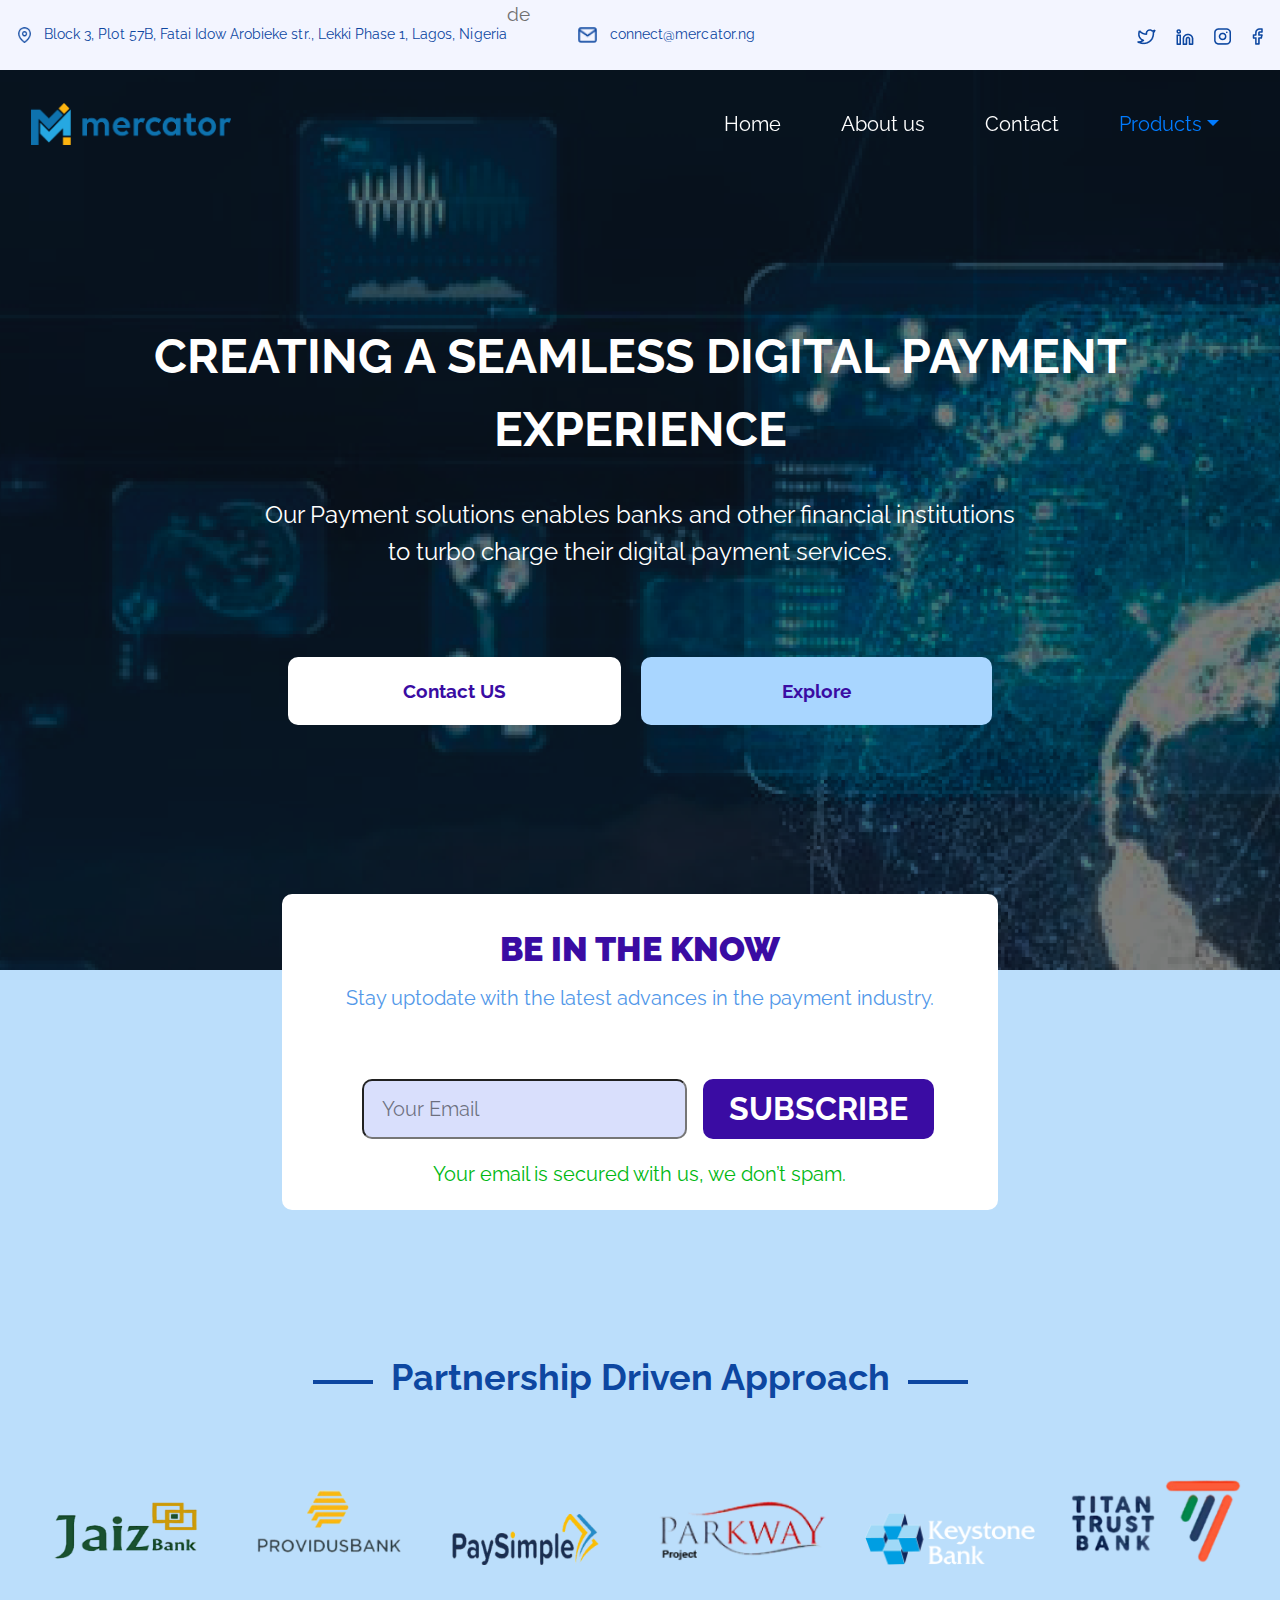
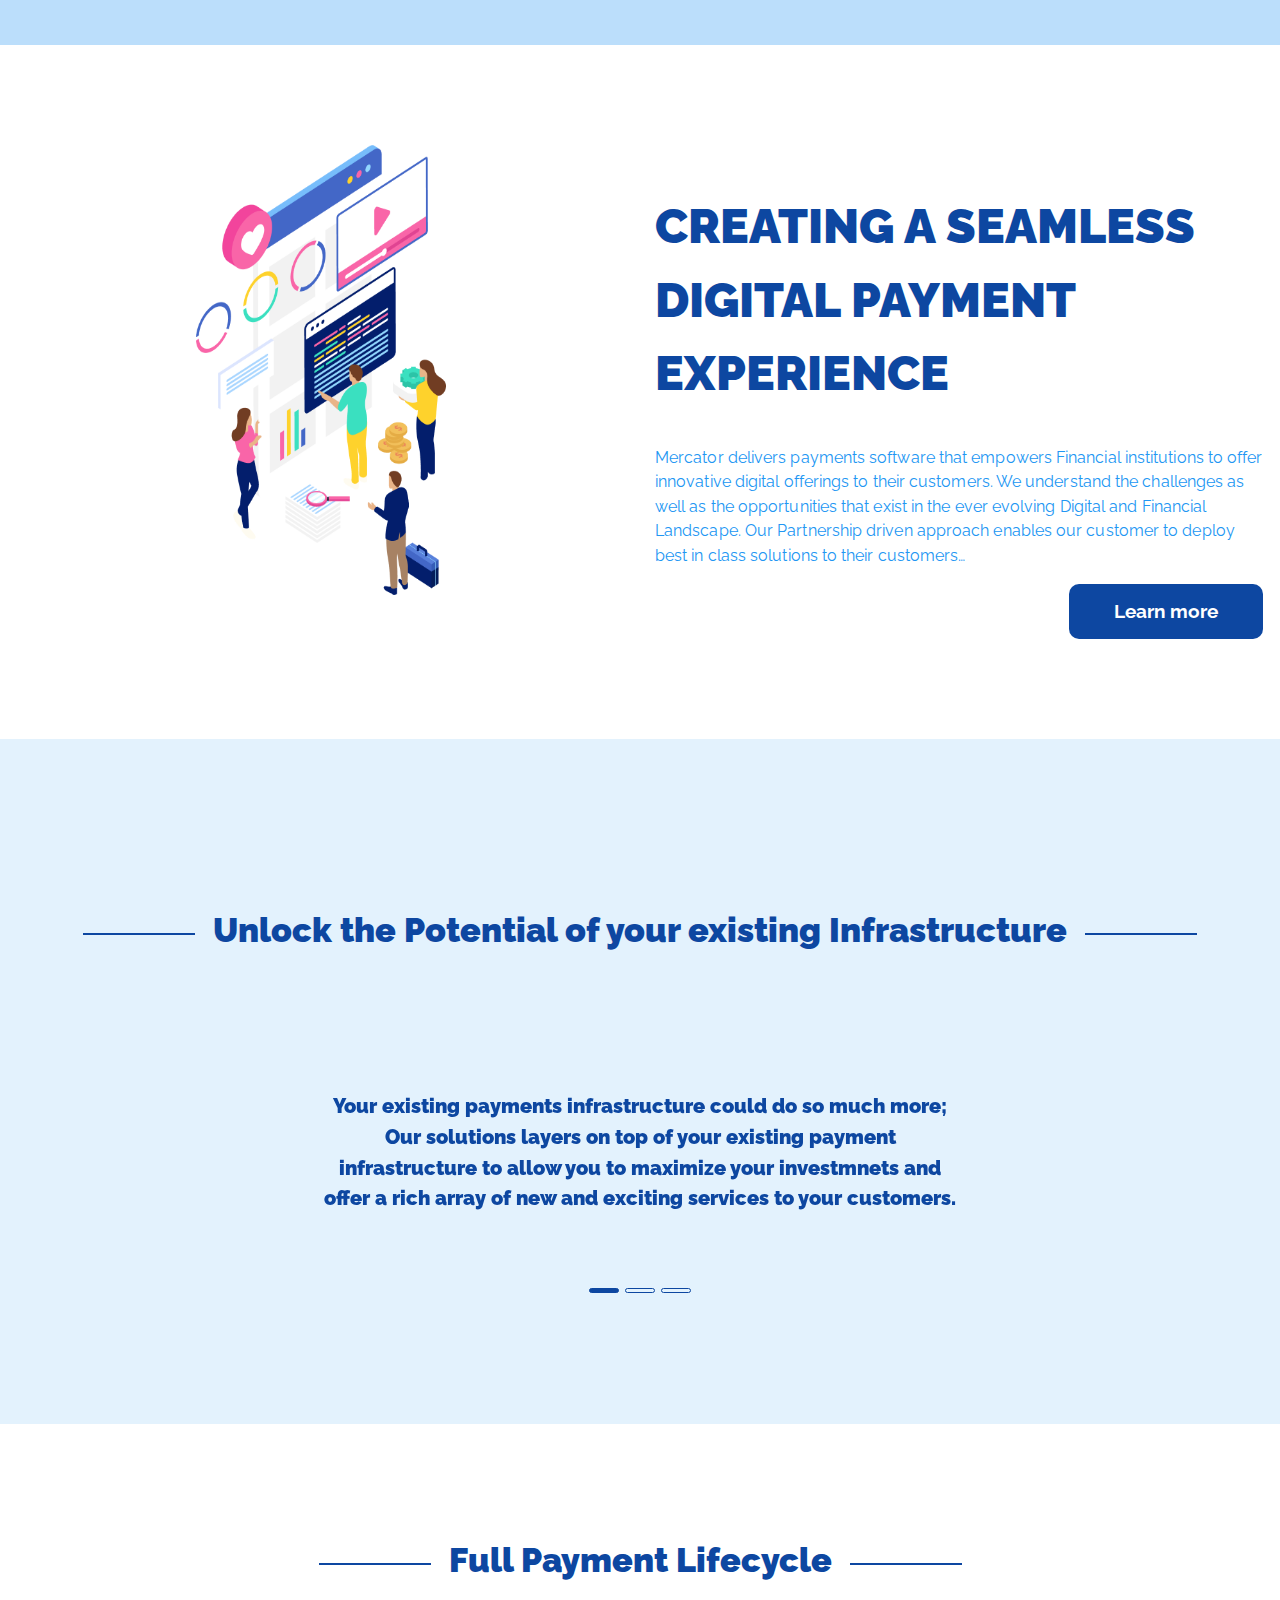
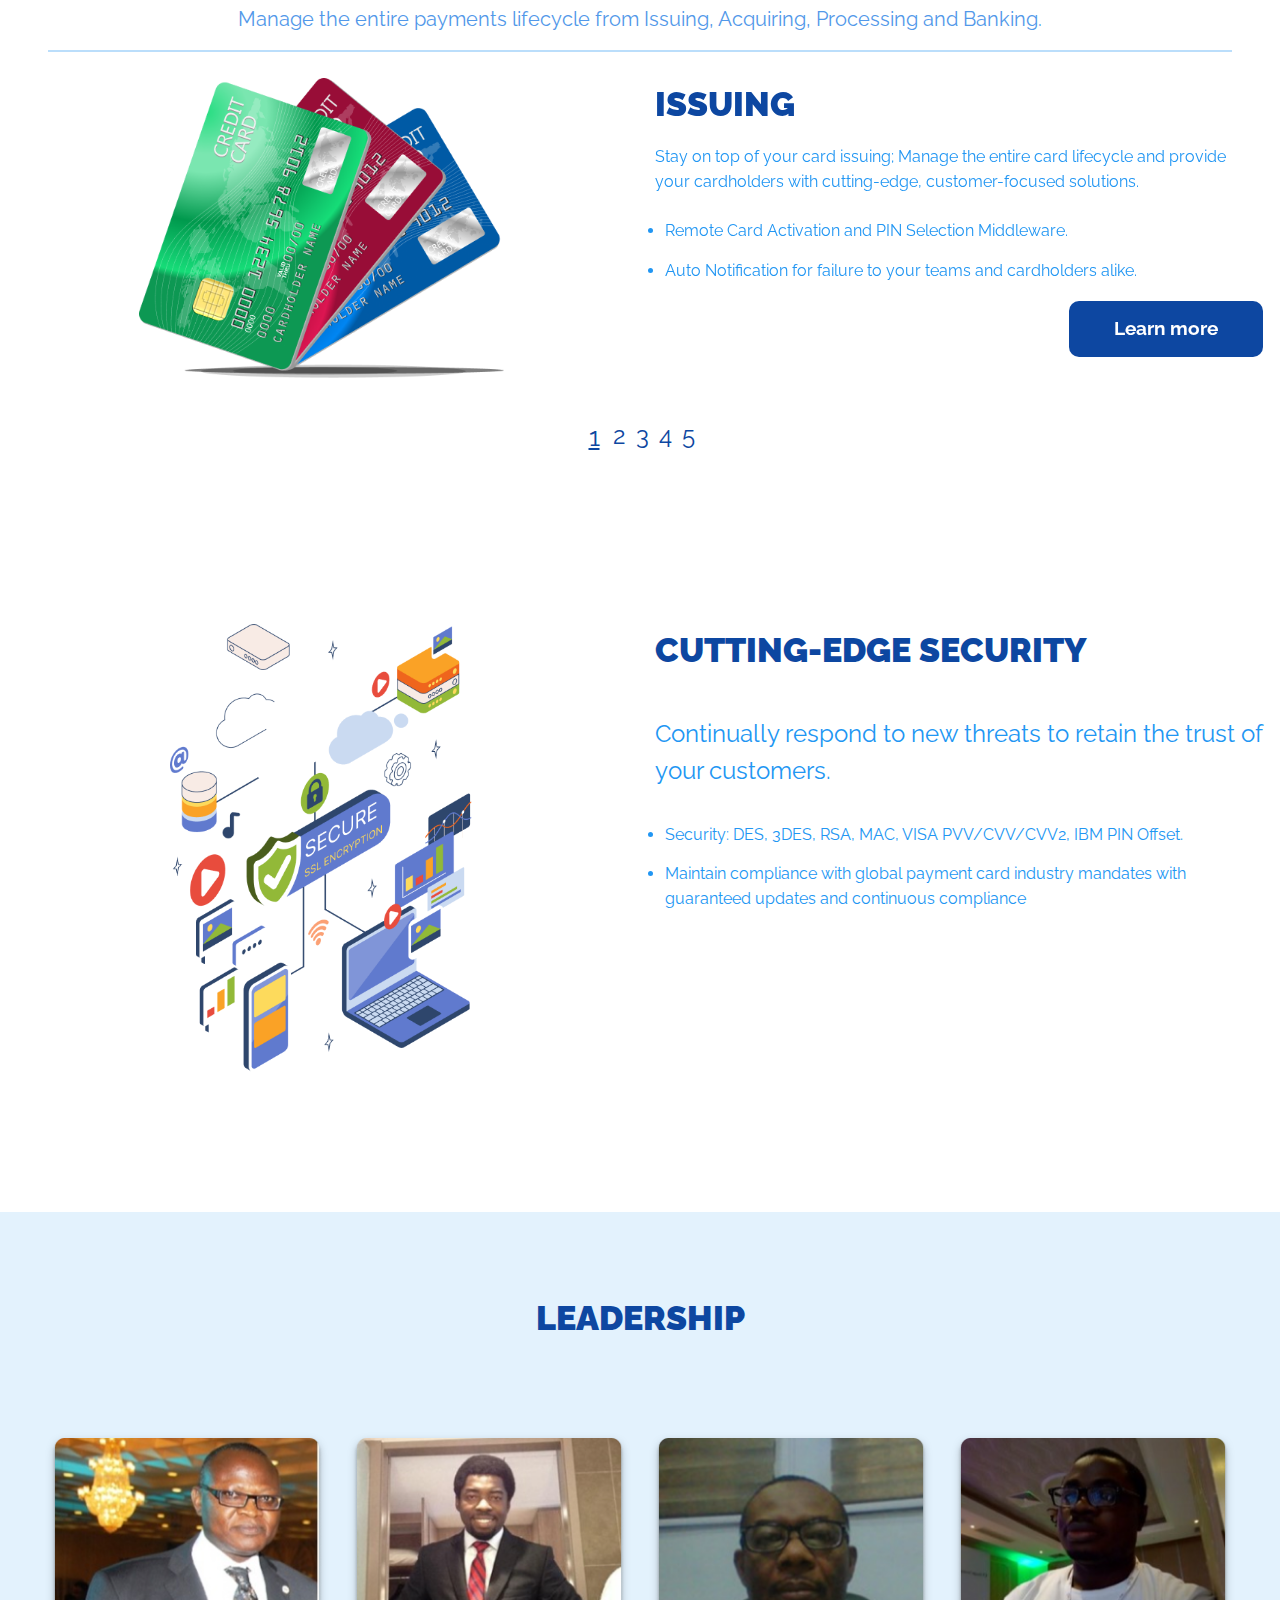
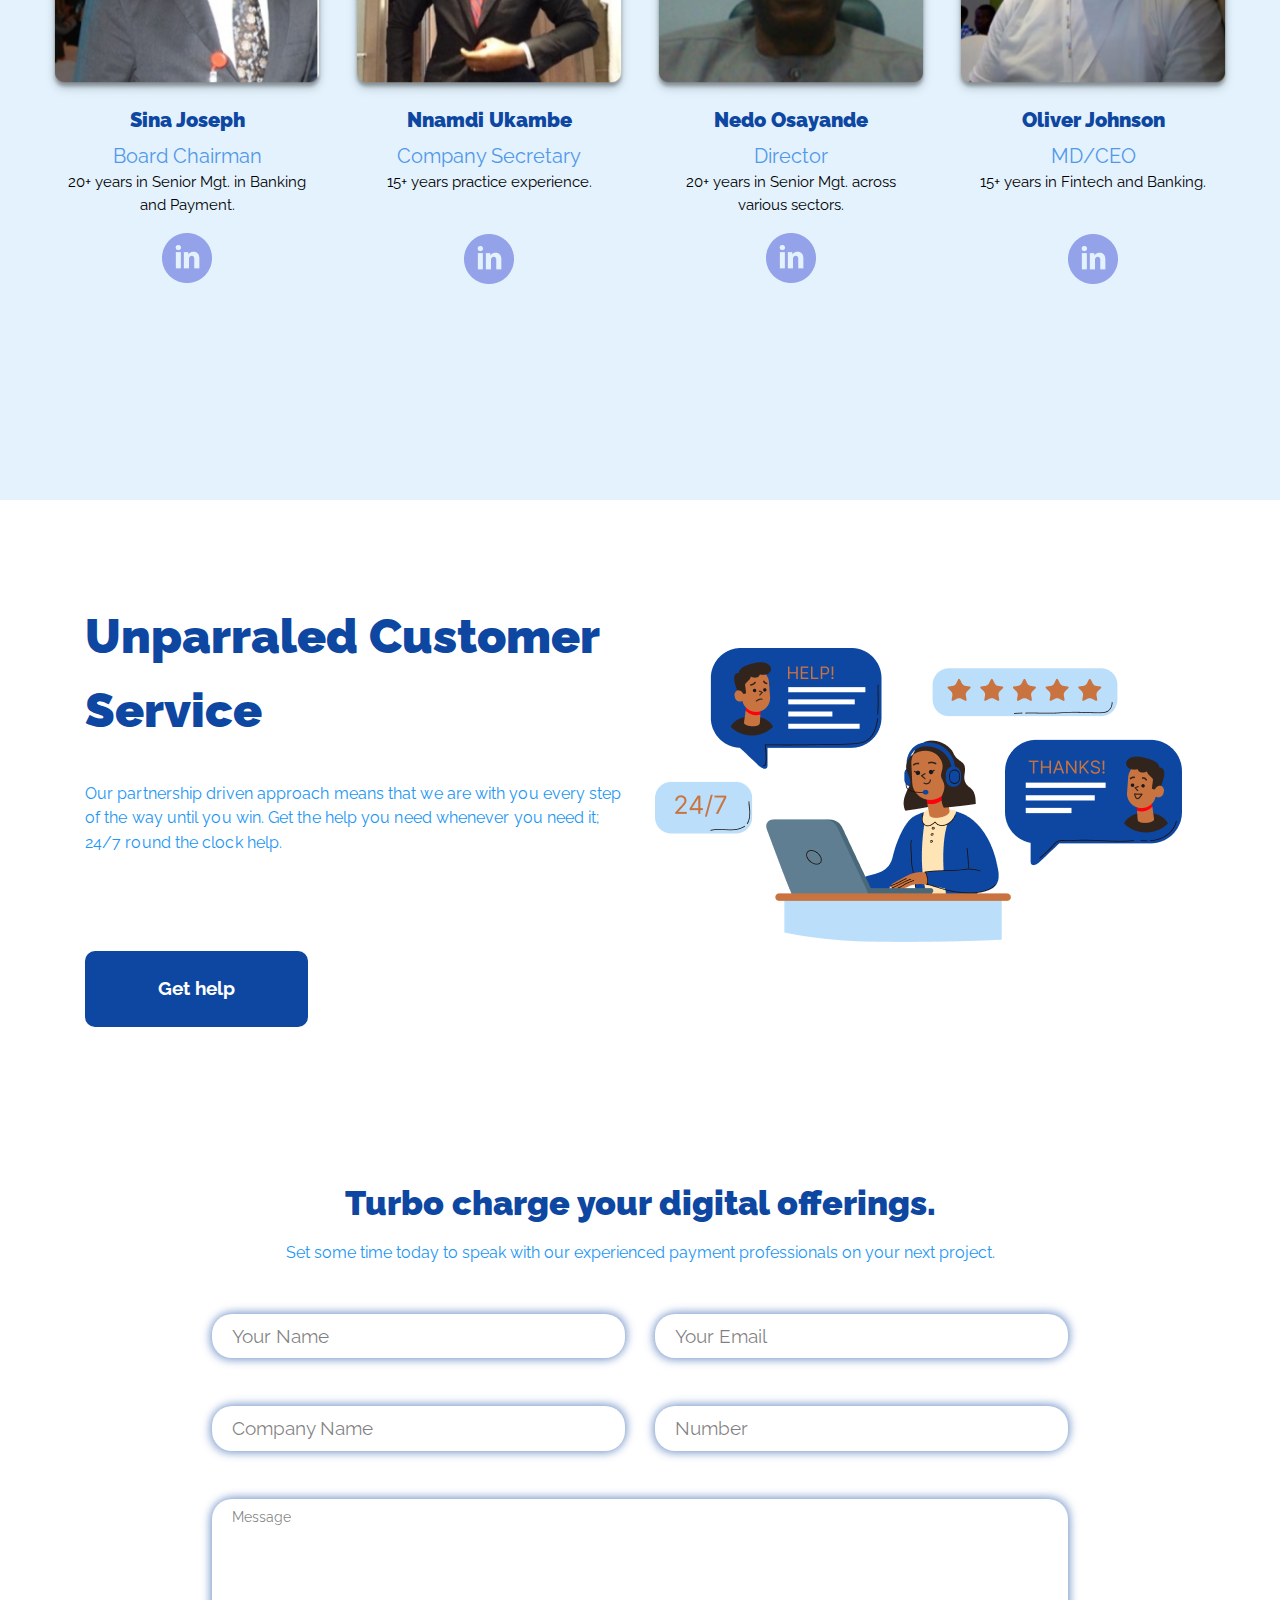
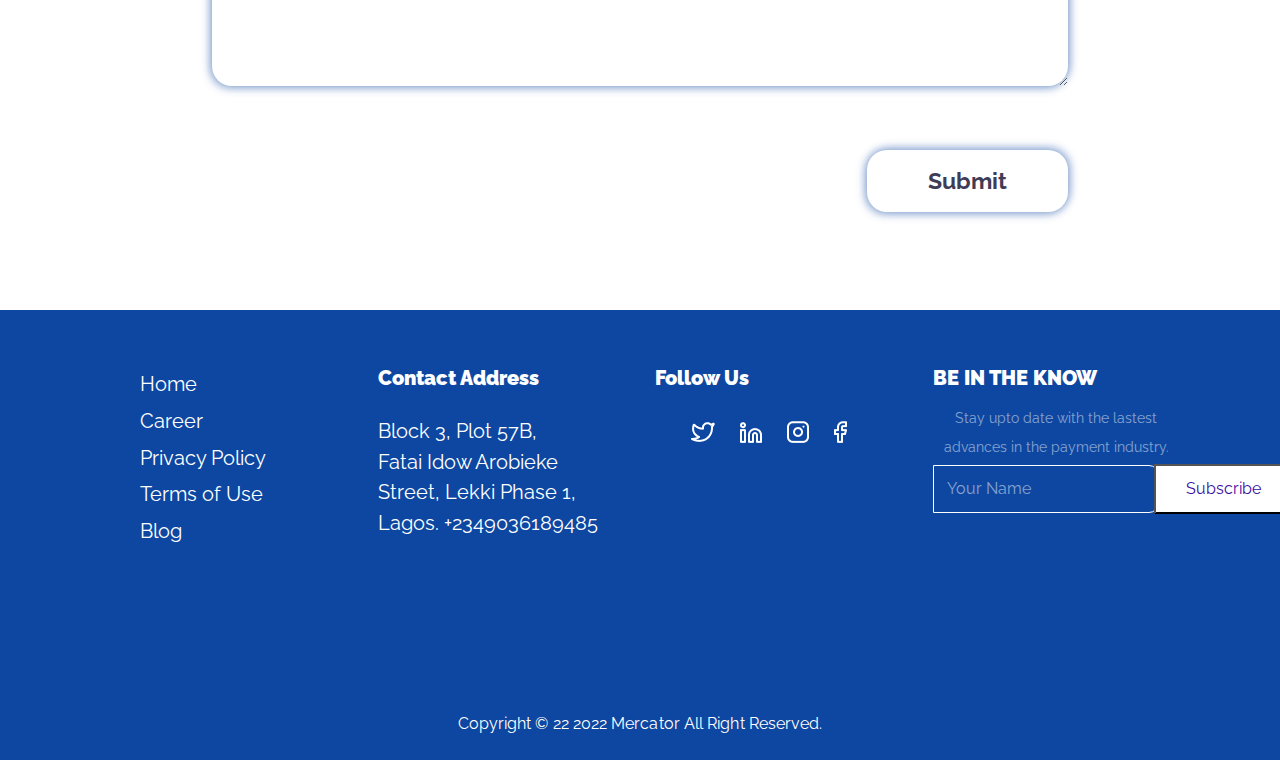
<file: index.html>
<!DOCTYPE html>
<html lang="en">
  <head>
    <meta charset="UTF-8" />
    <meta name="viewport" content="width=device-width, iinitial-scale=1.0" />
    <meta http-equiv="X-UA-Compatible" content="ie=edge" />
    <title>Mercator</title>
    <link rel="stylesheet" href="fontawesome-5.5/css/all.min.css" />
    <link rel="stylesheet" href="slick/slick.css">
    <link rel="stylesheet" href="slick/slick-theme.css">
    <link rel="stylesheet" href="magnific-popup/magnific-popup.css">
    <link rel="stylesheet" href="css/bootstrap.min.css" />
    <link rel="stylesheet" href="css/tooplate-infinite-loop.css" />

  </head>
  <body>    
    <section id="top-cont" class="top-bar">
      <div  class="d-flex justify-content-center" style="width:100%">
        <div class="container d-flex justify-content-between">
         <div class="d-flex">
          <div class="top_content d-flex align-items-center">
            <img src="./img/locations.png">
            <p>Block 3, Plot 57B, Fatai Idow Arobieke str., Lekki Phase 1, Lagos, Nigeria</p>
          </div>de
          <div class="top_content d-flex align-items-center mx-5">
              <img src="./img/mail.png">
              <p>connect@mercator.ng</p>
  
          </div>
         </div>
         <div class="d-flex align-items-center top_social">
             <a>
              <img src="./img/twiiter-blue.png">
             </a>
             <a>
              <img src="./img/linkedblue.png">
             </a>
             <a>
              <img src="./img/insta-blue.png">
             </a>
             <a>
              <img src="./img/fb-blue.png">
             </a>
         </div>
        </div>
      </div>
    </section>  
    <!-- Hero section -->
    <section id="infinite" class="text-white tm-font-big tm-parallax">
      <!-- Navigation -->
    
      <nav class="navbar navbar-expand-md tm-navbar" id="tmNav">              
        <div class="container">   
              
          <div class="tm-next justify-content-between">
              <a href="#infinite" class="navbar-brand">
                <img src="./img/logo.png">
              </a>
              <button class="navbar-toggler" type="button" data-toggle="collapse" data-target="#navbarSupportedContent" aria-controls="navbarSupportedContent" aria-expanded="false" aria-label="Toggle navigation">
                <i class="fas fa-bars navbar-toggler-icon"></i>
              </button>
          </div>             
            
          
          <div class="collapse navbar-collapse" id="navbarSupportedContent">
            <ul class="navbar-nav ml-auto">
              <li class="nav-item">
                  <a class="nav-link tm-nav-link" href="#infinite">Home</a>
              </li>
              <li class="nav-item ">
                  <a class="nav-link tm-nav-link" href="./about-us.html">About us</a>
                  <!-- <a class="nav-link tm-nav-link" href="#whatwedo"></a> -->
              </li>
              <li class="nav-item">
                <a class="nav-link tm-nav-link" href="#contact">Contact</a>
            </li>   
            <li class="nav-item dropdown">
              <a class="nav-link dropdown-toggle" data-toggle="dropdown" href="#" role="button" aria-haspopup="true" aria-expanded="true">Products</a>
              <ul class="nav-mobile">
                <li> <a class="nav-link tm-nav-link" href="./issuing.html">Issuing</a></li>
               <li>  <a class="nav-link tm-nav-link" href="./acquiring.html">Acquiring</a></li>
               <li> <a class="nav-link tm-nav-link" href="./monitoring.html">Monitoring</a></li>
               <li> <a class="nav-link tm-nav-link" href="./digital-banking.html">Digital Banking</a></li>
               <li><a class="nav-link tm-nav-link" href="./agency-banking.html">Agency Banking</a></li>

              </ul>
              <div class="dropdown-menu">
                <a class="dropdown-item" href="./issuing.html">Issuing</a>
                <a class="dropdown-item" href="./acquiring.html">Acquiring</a>
                <a class="dropdown-item" href="./monitoring.html">Monitoring</a>
                <a class="dropdown-item" href="./digital-banking.html">Digital Banking</a>
                <a class="dropdown-item" href="./agency-banking.html">Agency Banking</a>
              </div>
            
            </li>
      
            </ul>
          </div>        
        </div>
      </nav>
      
      <div class="text-center tm-hero-text-container">
        <div class="tm-hero-text-container-inner-m">
            <h2 class="tm-hero-title">CREATING A SEAMLESS DIGITAL PAYMENT<br> EXPERIENCE</h2>
            <p class="tm-hero-subtitle">
              Our Payment solutions enables banks and other financial institutions
              <br> to turbo charge their digital payment services.
            </p>
        </div>    
        <div class="tm-next tm-intro-before">
          <div class="tm-intro-contact">
            <a data-toggle="modal" data-target="#myModal" class="tm-intro-text tm-btn-contact">Contact US</a>
        </div>
        <div class="tm-intro-explore">
          <a href="./about-us.html" class="tm-intro-text tm-btn-explore">Explore</a>
        </div>
          <!-- <a href="#whatwedo" class="text-center tm-down-arrow-link">
            <i class="fas fa-2x fa-arrow-down tm-down-arrow"></i>
          </a> -->
        </div>     
      </div>
      <div class="tm-next tm-intro-subscribe">
        <div class="tm-subbscribe-text-container">
          <h2 class="tm-subscribe-title">BE IN THE KNOW</h2>
          <p class="tm-subscribe-subtitle">
            Stay uptodate with the latest advances in the payment industry.
          </p>
      </div> 

        <div class="tm-intro-subscribe-input-container">
          <form action="" method="post" class="d-flex">
            <input id="email" name="email" type="email" placeholder="Your Email" class="tm-input-sub" required />
            <button type="submit" class="btn tm-btn-submit">SUBSCRIBE</button>
          </form>
        </div>

        <div class="tm-subscribe-span-container">
          <span class="tm-subscribe-span ">Your email is secured with us, we don’t spam.</span>
        </div>

       
      </div> 

       
    </section>
<section class="mobile">
  <div class="tm-next-mobile">
    <div class="tm-subbscribe-text-container">
      <h2 class="tm-subscribe-title">BE IN THE KNOW</h2>
      <p class="tm-subscribe-subtitle">
        Stay uptodate with the latest advances in the payment industry.
      </p>
  </div> 

    <div class="tm-intro-subscribe-input-container">
      <form action="" method="post" class="d-grid">
        <input id="email" name="email" type="email" placeholder="Your Email" class="tm-input-sub" required />
        <button type="submit" class="btn tm-btn-submit">SUBSCRIBE</button>
      </form>
    </div>

    <div class="tm-subscribe-span-container">
      <span class="tm-subscribe-span ">Your email is secured with us, we don’t spam.</span>
    </div>

   
  </div> 


</section>

    <section id="partnership" class="tm-section-partnership d_p">
      
      <div class="container">

            <div class="row tm-content-box"><!-- first row -->

                <div class="col-lg-12 col-xl-12 text-align-center tm-partnership-title-container">
                  <div class="hr_line_partnership">

                  </div>
                    <!-- <div class="tm-intro-text-container"> -->
                        <h2 class="tm-text-primary tm-partnership-title ">Partnership Driven Approach</h2>
                    <!-- </div> -->
                    <div class="hr_line_partnership">
                    
                    </div>
                </div>

            </div><!-- first row -->
            
            <div class="row tm-content-box d-flex evenly align-items-end"><!-- second row -->
        	  	<div class="">
                <img src="img/JaizBank-logo.png" alt="Image" class="tm-partnership-img mx-auto">
                </div>
                <div class="">
                  <img src="img/ProvidusBank-logo.png" alt="Image" class="tm-partnership-img mx-auto">
    
              </div>
               
              <div class="">
                <img src="img/Paysimple-logo.png" alt="Image" class="tm-partnership-img mx-auto">

            </div>
             <div class="">
                <img src="img/Parkway-logo.png" alt="Image" class="tm-partnership-img mx-auto">

            </div>
             <div class="">
                <img src="img/kb-logo.png" alt="Image" class="tm-partnership-img mx-auto">

            </div>
            <div class="">
              <img src="img/TitanTrustBank-logo.png" alt="Image" class="tm-partnership-img mx-auto">

          </div>
                
          

            </div>
            <!-- second row -->
   
        </div>
      
    </section>
    
    
       <section id="partnership" class="tm-section-partnership mobile">
      
      <div class="container">

            <div class="row tm-content-box"><!-- first row -->

                <div class="col-lg-12 col-xl-12 text-align-center tm-partnership-title-container">
                  <div class="hr_line_partnership">

                  </div>
                    <!-- <div class="tm-intro-text-container"> -->
                        <h2 class="tm-text-primary tm-partnership-title ">Partnership Driven Approach</h2>
                    <!-- </div> -->
                    <div class="hr_line_partnership">
                    
                    </div>
                </div>

            </div><!-- first row -->
            <div id="carouselExampleIndicators" class="carousel slide" data-ride="carousel">
       
              <div class="carousel-inner">
                <div class="carousel-item active">
                  <div class="row tm-content-box d-flex evenly align-items-end"><!-- second row -->
                    <div class="">
                      <img src="img/JaizBank-logo.png" alt="Image" class="tm-partnership-img mx-auto">
                      </div>
                      <div class="">
                        <img src="img/ProvidusBank-logo.png" alt="Image" class="tm-partnership-img mx-auto">
          
                    </div>
                    
                  </div>
                </div>
                <div class="carousel-item">
                  <div class="row tm-content-box d-flex evenly align-items-end"><!-- second row -->
                  
                     
                    <div class="">
                      <img src="img/Paysimple-logo.png" alt="Image" class="tm-partnership-img mx-auto">
      
                  </div>
                   <div class="">
                      <img src="img/Parkway-logo.png" alt="Image" class="tm-partnership-img mx-auto">
      
                  </div>
                
                      
                
      
                  </div>
                </div>
                <div class="carousel-item">
                  <div class="row tm-content-box d-flex evenly align-items-end"><!-- second row -->
                   
                   <div class="">
                      <img src="img/kb-logo.png" alt="Image" class="tm-partnership-img mx-auto">
      
                  </div>
                  <div class="">
                    <img src="img/TitanTrustBank-logo.png" alt="Image" class="tm-partnership-img mx-auto">
      
                </div>
                      
                
      
                  </div>
      
                </div>
              </div>
              <ol class="carousel-indicators">
                <li data-target="#carouselExampleIndicators" data-slide-to="0" class="active"></li>
                <li data-target="#carouselExampleIndicators" data-slide-to="1"></li>
                <li data-target="#carouselExampleIndicators" data-slide-to="2"></li>
              </ol>
            </div>
         
            <!-- second row -->
   
        </div>
      
    </section>

          <!-- cutting-edge -->
          <section id="digital" class="tm-section-pad-top">
            <div class="container">
              <div class="row d-flex">
                <div class="col-md-6 col-sm-12 d-flex justify-content-center">
                  <img src="img/digital-payment.png" class="digital-img">
                </div>
                <div class="col-md-6 col-sm-12">
                  <div class="digital-content">
                    <h4>CREATING A SEAMLESS DIGITAL PAYMENT EXPERIENCE</h4>
                    <p>Mercator delivers payments software that empowers Financial institutions to offer innovative digital offerings to their customers. We understand the challenges as well as the opportunities that exist in the ever evolving Digital and Financial Landscape. Our Partnership driven approach enables our customer to deploy best in class solutions to their customers…</p>
                   
               
                  </div>
                  <div class="tm-more-container justify-content-end">
                    <a href="./about-us.html" class="tm-intro-text tm-btn-more">Learn more</a>
                  </div>
                </div>
    
              </div>
              
            </div>
    
       
       
          </section>

    <section id="flagship" class="tm-section-flagship">
      <div class="container">
        <div class="row tm-content-box"><!-- first row -->

          <div class="col-lg-12 col-xl-12 text-align-center tm-partnership-title-container">
            <div class="hr_line_flagship">

            </div>
            <div class="lifecycle-content h4-pad">
                  <h4 class="text-center">Unlock the Potential of your existing Infrastructure</h4>
              </div> 
              <div class="hr_line_flagship">
              
              </div>
          </div>

        
      </div><!-- first row -->
      <div id="carouselExampleIndicators2" class="carousel slide" data-ride="carousel">
       
        <div class="carousel-inner">
          <div class="carousel-item active">
            <p class="flagship_title">Your existing payments infrastructure could do so much more;<br>
               Our solutions layers on top of your existing payment<br>
                infrastructure to allow you to maximize your investmnets and <br>
                offer a rich array of new and exciting services to your customers.</p>

          </div>
          <div class="carousel-item">
            <p class="flagship_title">Extend your mobile banking offering with fully <br>EMV compliant digital banking services.Connect Multiple systems<br>  to your switch and FEP to offer an array of new services<br>  targeted at the digital natives.</p>

          </div>
          <div class="carousel-item">
            <p  class="flagship_title"> Our Open API based architecture  empowers Card Issuers<br> to offer remote, card not present PIN management services – Card Activation,<br>
            PIN Issuance, PIN Change, PIN Reset(Re-issuance) on their digital <br>banking channels – WEB, MOBILE, USSD, IVR etcs.</p>


          </div>
        </div>
        <ol class="carousel-indicators">
          <li data-target="#carouselExampleIndicators2" data-slide-to="0" class="active"></li>
          <li data-target="#carouselExampleIndicators2" data-slide-to="1"></li>
          <li data-target="#carouselExampleIndicators2" data-slide-to="2"></li>
        </ol>
      </div>
      
      </div>
    </section>


    <!-- acquiring -->
    <section id="lifecycle" class="tm-section-lifecycle d_p">
      <div class="container">
        <div class="col-lg-12 col-xl-12 text-align-center tm-partnership-title-container">
          <div class="hr_line_flagship">

          </div>
            <!-- <div class="tm-intro-text-container"> -->
                <h2 class="tm-text-primary tm-flagship-title ">Full Payment Lifecycle</h2>
            <!-- </div> -->
            <div class="hr_line_flagship">
            
            </div>
        </div>
        <div class="col-lg-12 col-xl-12 d-flex justify-content-center tm-flagship-subtext">
          Manage the entire payments lifecycle from Issuing, Acquiring, Processing and Banking.
        </div>
        <hr class="t-hr">
      <div class="d-flex lifecycle_card_container" style="padding: 0 !important">
        
        <div id="carousel-example-generic" class="carousel slide" data-ride="carousel" data-interval="false">
       
          <div class="carousel-inner" role="listbox" style="padding-top: 10px">
            <div class="carousel-item active">
              <div>
                <div class="row d-flex">

                  <div class="col-md-6 d-flex align-items-center justify-content-center desktop">
                    <img src="img/cards.png" class="max-width"  height="300px">
                  </div>
                  <div class="col-md-6 lifecycle-content-container">
                    <div class="lifecycle-content">
                      <h4>ISSUING</h4>
                      <div class="mobile">
                        <div class="col-md-6 d-flex justify-content-center ">
                          <img src="img/cards.png" class="max-width">
                        </div>
                      </div>
                     
                      <p style="margin: 15px 0 0 0 ;">Stay on top of your card issuing; Manage the entire
                        card lifecycle and provide your cardholders with
                         cutting-edge, customer-focused solutions.
                       </p>
                    
                     <ul>
                      <li>Remote Card Activation and PIN Selection Middleware.</li>
                     <li>   Auto Notification for failure to your teams and cardholders alike.</li>

                     </ul>
                     
                    </div>
                      
              
                    <div class="tm-more-container  mt-2   justify-content-end">
                      <a href="./issuing.html" class="tm-intro-text tm-btn-more">Learn more</a>
                    </div>
                  </div>
                  
                </div>
            
                <!-- <div class="row d-flex">

            
                  <div class="col-md-6 lifecycle-content-container">
                    <div class="lifecycle-content">
                      <h4>ACQUIRING</h4>
                      <div class="mobile">
                        <div class="col-md-6 d-flex justify-content-center ">
                          <img src="img/acquiring.png" class="max-width">
                        </div>
                      </div>
                     
                      <p>Pavilion Acquiring Modules features an innovative and 
                        modern solution for Acquirers to unlock the power of their acquiring infrastructure,
                         capture new markets and scale easily... 
                        </p>
                     
                     
                    </div>
                      
              
                    <div class="tm-more-container-left">
                      <a href="./acquiring.html" class="tm-intro-text tm-btn-more">Learn more</a>
                    </div>
                  </div>
                  <div class="col-md-6 d-flex justify-content-center desktop">
                    <img src="img/acquiring.png" class="max-width"  height="250px">
                  </div>
                </div> -->
              </div>
            
            </div>
            <div class="carousel-item ">
              <div>
                <!-- <div class="row d-flex">

                  <div class="col-md-6 d-flex justify-content-center desktop">
                    <img src="img/cards.png" class="max-width"  height="250px">
                  </div>
                  <div class="col-md-6 lifecycle-content-container">
                    <div class="lifecycle-content">
                      <h4>ISSUING</h4>
                      <div class="mobile">
                        <div class="col-md-6 d-flex justify-content-center ">
                          <img src="img/cards.png" class="max-width">
                        </div>
                      </div>
                     
                      <p>Stay on top of your card issuing; Manage the entire
                        card lifecycle and provide your cardholders with
                         cutting-edge, customer-focused solutions.
                       </p>
                    
                     
                     
                    </div>
                      
              
                    <div class="tm-more-container-left">
                      <a href="./acquiring.html" class="tm-intro-text tm-btn-more">Learn more</a>
                    </div>
                  </div>
                  
                </div> -->
       
                <div class="row d-flex">

            
                  <div class="col-md-6 lifecycle-content-container">
                    <div class="lifecycle-content">
                      <h4>ACQUIRING</h4>
                      <div class="mobile">
                        <div class="col-md-6 d-flex justify-content-center ">
                          <img src="img/acquiring.png" class="max-width">
                        </div>
                      </div>
                     
                      <p style="margin: 15px 0 0 0 ;">Pavilion Acquiring Modules features an innovative and 
                        modern solution for Acquirers to unlock the power of their acquiring infrastructure,
                         capture new markets and scale easily... 
                        </p>
                     <ul>
                      <li> End-to-End POS Monitoring System</li>  
                      <li>    ATM Monitoring System</li>  
                    
                      <!-- <li>    Reconciliation</li>  
                      <li>    Dispute Management</li>  
                      <li>     Actionable Insights and Intelligence</li>  
                         <li>    Agency Banking Solutions</li>  
                         <li>    Robust Workflow Management</li>   -->
                     </ul>
                    
                        
                    </div>
                      
              
                    <div class="tm-more-container mt-2  justify-content-start">
                      <a href="./acquiring.html" class="tm-intro-text tm-btn-more">Learn more</a>
                    </div>
                  </div>
                  <div class="col-md-6 d-flex align-items-center justify-content-center desktop">
                    <img src="img/acquiring.png" class="max-width"  height="300px">
                  </div>
                </div>
              </div>
            
            </div>


            <div class="carousel-item">
              <div>
                <div class="row d-flex">
                  <div class="col-md-6 lifecycle-content-container">
                    <div class="lifecycle-content">
                      <h4>MONITORING</h4>
                      <div class="mobile">
                        <div class="col-md-6 d-flex justify-content-center ">
                          <img src="img/monitor.png" class="max-width">
                        </div>
                      </div>
    
                     
                      <p style="margin: 15px 0 0 0 ;">The ability to guarantee a particular quality of service is a
                         critical factor influencing the merchant's choice of POS networks 
                         in a competitive acquiring environment...
                        </p>
                      <ul>
                        <li>Monitor Realtime Terminal Health Status</li>
                        
                        <li> Proactive Service Monitoring</li>
                        

                      </ul>
                     
                    </div>
                      
              
                    <div class="tm-more-container mt-2   justify-content-start">
                      <a href="./monitoring.html" class="tm-intro-text tm-btn-more">Learn more</a>
                    </div>
                  </div>
                  <div class="col-md-6 d-flex align-items-center justify-content-center desktop">
                    <img src="img/monitor.png" class="max-width" height="300px">
                  </div>
                  </div>
                
                  <!-- <div class="row d-flex">
                    <div class="col-md-6 d-flex justify-content-center desktop">
                      <img src="img/acquiring.png" class="max-width" height="250px">
                    </div>
                    <div class="col-md-6 lifecycle-content-container">
                      <div class="lifecycle-content">
                        <h4>AGENCY BANKING</h4>
                        <div class="mobile">
                          <div class="col-md-6 d-flex justify-content-end ">
                            <img src="img/acquiring.png" class="max-width">
                          </div>
                        </div>
                        
                        <p>Our Robust Agency banking in a box solution allows you to swiftly and effectively expand your market reach and serve the underserved and unbanked...
                          </p>
                         
                      </div>
                        
                
                      <div class="tm-more-container-left">
                        <a href="./agency-banking.html" class="tm-intro-text tm-btn-more">Learn more</a>
                      </div>
                    </div>
                   
                  </div> -->
              </div>



            </div>
            <div class="carousel-item">
              <div>
                <!-- <div class="row d-flex">
                  <div class="col-md-6 lifecycle-content-container">
                    <div class="lifecycle-content">
                      <h4>MONITORING</h4>
                      <div class="mobile">
                        <div class="col-md-6 d-flex justify-content-center ">
                          <img src="img/acquiring.png" class="max-width">
                        </div>
                      </div>
    
                     
                      <p>The ability to guarantee a particular quality of service is a
                         critical factor influencing the merchant's choice of POS networks 
                         in a competitive acquiring environment...
                        </p>
                      
                     
                    </div>
                      
              
                    <div class="tm-more-container-left">
                      <a href="./monitoring.html" class="tm-intro-text tm-btn-more">Learn more</a>
                    </div>
                  </div>
                  <div class="col-md-6 d-flex justify-content-center desktop">
                    <img src="img/acquiring.png" class="max-width" height="250px">
                  </div>
                  </div>
                  <hr class="t-hr my-5" > -->
                  <div class="row d-flex">
                    <div class="col-md-6 d-flex justify-content-center  align-items-center desktop">
                      <img src="img/agency-banking-transactions.png" class="max-width" height="300px">
                    </div>
                    <div class="col-md-6 lifecycle-content-container">
                      <div class="lifecycle-content">
                        <h4>AGENCY BANKING</h4>
                        <div class="mobile">
                          <div class="col-md-6 d-flex justify-content-center">
                            <img src="img/agency-banking-transactions.png" class="max-width">
                          </div>
                        </div>
                        
                        <p style="margin: 15px 0 0 0 ;">Our Robust Agency banking in a box solution allows you to swiftly and effectively expand your market reach and serve the underserved and unbanked...
                          </p>
                          <ul>
                            <li>Account services (account open, cash-in, cash-out, and other services) 
           
                              </li>
                              <li>
                                Wallet services (wallet open, cash-in, cash-out, wallet payments, and other services) 
                                </li>
                               
                          </ul>
                         
                      </div>
                        
                
                      <div class="tm-more-container mt-2 justify-content-end">
                        <a href="./agency-banking.html" class="tm-intro-text tm-btn-more">Learn more</a>
                      </div>
                    </div>
                   
                  </div>
              </div>



            </div>


            <div class="carousel-item">
              <div>
                <div class="row d-flex">
                  <div class="col-md-6 lifecycle-content-container">
                    <div class="lifecycle-content">
                      <h4>DIGITAL BANKING</h4>
                      <div class="mobile">
                        <div class="col-md-6 d-flex justify-content-center ">
                          <img src="img/hardened-security.png" class="max-width">
                        </div>
                      </div>
                      
                      <p style="margin: 15px 0 0 0 ;">A customizable and white labelled solution, offers a rich set of 
                        digital banking toolsets for financial institutions to 
                        provide robust digital banking capabilities and drive digital transformation...
                        </p>
                        <ul>

                       
                        <li> Customizable and Extensible Architecture</li>
                      <li>   Account Transfer (Inter-Bank, Intra-Bank, etc</li>
                        </ul>
                       
                    </div>
                      
              
                    <div class="tm-more-container mt-2    justify-content-start">
                      <a href="./digital-banking.html" class="tm-intro-text tm-btn-more">Learn more</a>
                    </div>
                  </div>
                  <div class="col-md-6 d-flex   align-items-center justify-content-center desktop">
                    <img src="img/hardened-security.png" class="max-width" height="300px">
                  </div>
                </div>
                <!-- <div class="row d-flex">
                  <div class="col-md-6 d-flex justify-content-center desktop">
                    <img src="img/acquiring.png" class="max-width" height="250px">
                  </div>
                  <div class="col-md-6 lifecycle-content-container">
                    <div class="lifecycle-content">
                      <h4>DIGITAL BANKING</h4>
                      <div class="mobile">
                        <div class="col-md-6 d-flex justify-content-end ">
                          <img src="img/acquiring.png" class="max-width">
                        </div>
                      </div>
                      
                      <p>A customizable and white labelled solution, offers a rich set of 
                        digital banking toolsets for financial institutions to 
                        provide robust digital banking capabilities and drive digital transformation...
                        </p>
                       
                    </div>
                      
              
                    <div class="tm-more-container-left">
                      <a href="./agency-banking.html" class="tm-intro-text tm-btn-more">Learn more</a>
                    </div>
                  </div>
                  
                </div> -->
              </div>
             

            </div>
          </div>
          <ol class=" carousel-indicators-numbers">
            <li data-target="#carousel-example-generic" data-slide-to="0" class="active">1</li>
            <li data-target="#carousel-example-generic" data-slide-to="1">2</li>
            <li data-target="#carousel-example-generic" data-slide-to="2">3</li>
            <li data-target="#carousel-example-generic" data-slide-to="3">4</li>
            <li data-target="#carousel-example-generic" data-slide-to="4">5</li>
          </ol>
        </div>
        

      </div>

      </div>
    </section>

  <section id="lifecycle" class="tm-section-lifecycle mobile">
        <div class="container">
          <div class="col-lg-12 col-xl-12 text-align-center tm-partnership-title-container">
            <div class="hr_line_flagship">
  
            </div>
              <!-- <div class="tm-intro-text-container"> -->
                  <h2 class="tm-text-primary tm-flagship-title ">Full Payment Lifecycle</h2>
              <!-- </div> -->
              <div class="hr_line_flagship">
              
              </div>
          </div>

          <div class="col-lg-12 col-xl-12 d-flex justify-content-center tm-flagship-subtext">
            Manage the entire payments lifecycle from Issuing, Acquiring, Processing and Banking.
          </div>

          <hr class="t-hr">
           <div class="lifecycle_card_container" style="padding: 0 !important">
                             
                
                  <div class="row d-flex my-5">
  
                    <div class="col-md-6 d-flex align-items-center justify-content-center desktop">
                      <img src="img/cards.png" class="max-width"  height="300px">
                    </div>
                    <div class="col-md-6 lifecycle-content-container">
                      <div class="lifecycle-content">
                        <h4>ISSUING</h4>
                        <div class="mobile">
                          <div class="col-md-6 d-flex justify-content-center ">
                            <img src="img/cards.png" class="max-width">
                          </div>
                        </div>
                       
                        <p style="margin: 15px 0 0 0 ;">Stay on top of your card issuing; Manage the entire
                          card lifecycle and provide your cardholders with
                           cutting-edge, customer-focused solutions.
                         </p>
                      
                       <ul>
                        <li>Remote Card Activation and PIN Selection Middleware.</li>
                       <li>   Auto Notification for failure to your teams and cardholders alike.</li>
  
                       </ul>
                       
                      </div>
                        
                
                      <div class="tm-more-container  mt-2   justify-content-end">
                        <a href="./issuing.html" class="tm-intro-text tm-btn-more">Learn more</a>
                      </div>
                    </div>
                    
                  </div>
                  <hr class="t-hr">
                  <div class="row d-flex my-5">
  
              
                    <div class="col-md-6 lifecycle-content-container">
                      <div class="lifecycle-content">
                        <h4>ACQUIRING</h4>
                        <div class="mobile">
                          <div class="col-md-6 d-flex justify-content-center ">
                            <img src="img/acquiring.png" class="max-width">
                          </div>
                        </div>
                       
                        <p style="margin: 15px 0 0 0 ;">Pavilion Acquiring Modules features an innovative and 
                          modern solution for Acquirers to unlock the power of their acquiring infrastructure,
                           capture new markets and scale easily... 
                          </p>
                       <ul>
                        <li> End-to-End POS Monitoring System</li>  
                        <li>    ATM Monitoring System</li>  
                      
                        <!-- <li>    Reconciliation</li>  
                        <li>    Dispute Management</li>  
                        <li>     Actionable Insights and Intelligence</li>  
                           <li>    Agency Banking Solutions</li>  
                           <li>    Robust Workflow Management</li>   -->
                       </ul>
                      
                          
                      </div>
                        
                
                      <div class="tm-more-container mt-2  justify-content-start">
                        <a href="./acquiring.html" class="tm-intro-text tm-btn-more">Learn more</a>
                      </div>
                    </div>
                    <div class="col-md-6 d-flex align-items-center justify-content-center desktop">
                      <img src="img/acquiring.png" class="max-width"  height="300px">
                    </div>
                  </div>
                  <hr class="t-hr">
                  <div class="row d-flex my-5">
                    <div class="col-md-6 lifecycle-content-container">
                      <div class="lifecycle-content">
                        <h4>MONITORING</h4>
                        <div class="mobile">
                          <div class="col-md-6 d-flex justify-content-center ">
                            <img src="img/monitor.png" class="max-width">
                          </div>
                        </div>
      
                       
                        <p style="margin: 15px 0 0 0 ;">The ability to guarantee a particular quality of service is a
                           critical factor influencing the merchant's choice of POS networks 
                           in a competitive acquiring environment...
                          </p>
                        <ul>
                          <li>Monitor Realtime Terminal Health Status</li>
                          
                          <li> Proactive Service Monitoring</li>
                          
  
                        </ul>
                       
                      </div>
                        
                
                      <div class="tm-more-container mt-2   justify-content-start">
                        <a href="./monitoring.html" class="tm-intro-text tm-btn-more">Learn more</a>
                      </div>
                    </div>
                    <div class="col-md-6 d-flex align-items-center justify-content-center desktop">
                      <img src="img/monitor.png" class="max-width" height="300px">
                    </div>
                    </div>
                    <hr class="t-hr">
            
                    <div class="row d-flex my-5">
                      <div class="col-md-6 d-flex justify-content-center  align-items-center desktop">
                        <img src="img/agency-banking-transactions.png" class="max-width" height="300px">
                      </div>
                      <div class="col-md-6 lifecycle-content-container">
                        <div class="lifecycle-content">
                          <h4>AGENCY BANKING</h4>
                          <div class="mobile">
                            <div class="col-md-6 d-flex justify-content-center ">
                              <img src="img/agency-banking-transactions.png" class="max-width">
                            </div>
                          </div>
                          
                          <p style="margin: 15px 0 0 0 ;">Our Robust Agency banking in a box solution allows you to swiftly and effectively expand your market reach and serve the underserved and unbanked...
                            </p>
                            <ul>
                              <li>Account services (account open, cash-in, cash-out, and other services) 
             
                                </li>
                                <li>
                                  Wallet services (wallet open, cash-in, cash-out, wallet payments, and other services) 
                                  </li>
                                 
                            </ul>
                           
                        </div>
                          
                  
                        <div class="tm-more-container mt-2 justify-content-end">
                          <a href="./agency-banking.html" class="tm-intro-text tm-btn-more">Learn more</a>
                        </div>
                      </div>
                     
                    </div>
               
                    <hr class="t-hr">
                  <div class="row d-flex">
                    <div class="col-md-6 lifecycle-content-container">
                      <div class="lifecycle-content">
                        <h4>DIGITAL BANKING</h4>
                        <div class="mobile">
                          <div class="col-md-6 d-flex justify-content-center ">
                            <img src="img/hardened-security.png" class="max-width">
                          </div>
                        </div>
                        
                        <p style="margin: 15px 0 0 0 ;">A customizable and white labelled solution, offers a rich set of 
                          digital banking toolsets for financial institutions to 
                          provide robust digital banking capabilities and drive digital transformation...
                          </p>
                          <ul>
  
                         
                          <li> Customizable and Extensible Architecture</li>
                        <li>   Account Transfer (Inter-Bank, Intra-Bank, etc</li>
                          </ul>
                         
                      </div>
                        
                
                      <div class="tm-more-container mt-2    justify-content-start">
                        <a href="./digital-banking.html" class="tm-intro-text tm-btn-more">Learn more</a>
                      </div>
                    </div>
                    <div class="col-md-6 d-flex   align-items-center justify-content-center desktop">
                      <img src="img/hardened-security.png" class="max-width" height="300px">
                    </div>
                  </div>
             
                </div>
               
  
        
          
  
        </div>
      </section>
      
        <!-- <partnership that works -->
      <section id="works">
          <div class="container">
            <div class="row d-flex">
              <div class="col-md-6 d-flex justify-content-center desktop">
                <img src="img/OBJECTS.png" class="cutting-edge-img">
              </div>
             
                <div class="col-md-6 lifecycle-content-container">
                  <div class="lifecycle-content">
                    <h4>CUTTING-EDGE SECURITY</h4>
                    <div class="mobile">
                      <div class="col-md-6 d-flex justify-content-center ">
                        <img src="img/OBJECTS.png" class="cutting-edge-img">
                      </div>
                    </div>
                    
                    <h2>Continually respond to new threats to retain the trust of your customers.
      
      
                    </h2>
                    <ul>
                      <li>Security: DES, 3DES, RSA, MAC, VISA PVV/CVV/CVV2, IBM PIN Offset.</li>
                         <li>
                          Maintain compliance with global payment card industry mandates with guaranteed updates and continuous compliance</li>
                    </ul>
                  </div>
                    
                </div>
                
      
            </div>
            
          </div>
      
   
      </section>
      
   
    <section id="leadership" class="tm-section-leadership">      
      <div class="container tm-testimonials-content">
        <div class="row">
          <div class="col-lg-12 tm-content-box">
            <h2 class="text-center mb-4 tm-section-leadership-title">LEADERSHIP</h2>
            <div class="tm-gallery-container-2">
              <div class="tm-section-leadership-img">
                <figure class="tm-leadership-item">
                  <img src="img/sina.png" alt="Image">
                  <div class="name">
                    Sina Joseph
                   </div>
                  <figcaption>Board Chairman</figcaption>
                  <blockquote>20+ years in Senior Mgt. in Banking and Payment.</blockquote>
                  <div class="social">
                    <a href="">
                      <img  src="img/linkedin.png">
                    </a>
                   </div>
                </figure>

                <figure class="tm-leadership-item">
                  <img src="img/nnamdi.png" alt="Image">
                  <div class="name">
                    Nnamdi Ukambe
                                     </div>
                  <figcaption>Company Secretary</figcaption>
                  <blockquote>15+ years practice experience.</blockquote>
                  <div class="social-odd">
                    <a href="">
                      <img  src="img/linkedin.png">
                    </a>
                   </div>
                </figure>


                <figure class="tm-leadership-item">
                  <img src="img/nedo.png" alt="Image">
                  <div class="name">
                    Nedo Osayande
                   </div>
                  <figcaption>Director</figcaption>
                  <blockquote>20+ years in Senior Mgt. across various sectors.</blockquote>
                  <div class="social">
                    <a href="">
                      <img  src="img/linkedin.png">
                    </a>
                   </div>
                </figure>


                <figure class="tm-leadership-item">
                  <img src="img/oliver.png" alt="Image">
                  <div class="name">
                    Oliver Johnson
                   </div>
                  <figcaption>MD/CEO</figcaption>
                  <blockquote>15+ years in Fintech and Banking.</blockquote>
                  <div class="social-odd">
                    <a href="">
                      <img  src="img/linkedin.png">
                    </a>
                   </div>
                </figure>


              </div>
            </div>
          </div>
        </div>
      </div>
    </section>


  

        <!-- customer -->
       <section id="customer" class="tm-section-pad-top">
    
        <div class="container d-flex">
          
          <div class="col-md-6">
            <div class="customer-content">
              <h4>Unparraled Customer Service</h4>
              <p>
                Our partnership driven approach means that we are with you every step of the way until you win.
                 Get the help you need whenever you need it; 24/7 round the clock help.
              </p>
             
         
            </div>
            <div class="col-md-6 mt-5 mobile">
              <img src="img/customer.png" class="max-width">
            </div>
            <div class="tm-more-customore">
              <a href="#contact" class="tm-intro-text tm-btn-help">Get help</a>
            </div>
          </div>
          <div class="col-md-6 mt-5 desktop">
            <img src="img/customer.png" class="max-width">
          </div>
        </div>
        
   
      </section>

          <!-- Map -->
      <!--    <section class="map tm-section-pad-top">-->
      <!--      <div id="map"></div>-->
     
      <!--</section>-->
    
      <!-- Contact -->
      <section id="contact" class="tm-section-pad-top tm-parallax-2">
    
        <div class="container tm-container-contact">
          
          <div class="row">
              
              <div class="text-center col-12 lifecycle-content">
                  <h4 class="tm-section-leadership-title contact-title mb-2">Turbo charge your digital offerings.</h4>
                  <span>
                    Set some time today to speak with our experienced payment professionals on your next project.
                  </span><br>
              </div>
              
              <div class="col-12 mt-5">
                <form action="" method="get">
                  <div class="row mb-5 d-flex justify-content-center">
                    <div class=" col-md-5">
                      <input id="name" name="name" type="text" placeholder="Your Name" class="contact-input" required />

                    </div>
                    <div  class=" col-md-5 input-top">
                      <input id="name" name="name" type="text" placeholder="Your Email" class="contact-input" required />

                    </div>

                  </div>
                  <div class="row mb-5  d-flex justify-content-center">
                    <div class=" col-md-5">
                      <input id="name" name="name" type="text" placeholder="Company Name" class="contact-input" required />

                    </div>
                    <div  class=" col-md-5 input-top">
                      <input id="name" name="name" type="text" placeholder="Number" class="contact-input" required />

                    </div>

                  </div>
                  <div class="row mb-5  d-flex justify-content-center">
                    <div class="row mb-3  d-flex justify-content-center col-md-10">
                      <textarea id="message" name="message" rows="8" placeholder="Message" class="contact-input" required></textarea>

                    </div>
                    

                  </div>
                  <div class="row mb-4  d-flex justify-content-center">
                    <div class="row mb-4  d-flex justify-content-end col-md-10">
                      <button type="submit" class="btn tm-btn-contact-us">Submit</button>
                    </div>
                    

                  </div>
                  
            
                </form>
              </div>
              
              <!-- <div class="col-sm-12 col-md-6">
  
                  <div class="contact-item">
                    <a rel="nofollow" href="https://www.tooplate.com/contact" class="item-link">
                        <i class="far fa-2x fa-comment mr-4"></i>
                        <span class="mb-0">Chat Online</span>
                    </a>              
                  </div>
                  
                  <div class="contact-item">
                    <a rel="nofollow" href="mailto:mail@company.com" class="item-link">
                        <i class="far fa-2x fa-envelope mr-4"></i>
                        <span class="mb-0">mail@company.com</span>
                    </a>              
                  </div>
                  
                  <div class="contact-item">
                    <a rel="nofollow" href="https://www.google.com/maps" class="item-link">
                        <i class="fas fa-2x fa-map-marker-alt mr-4"></i>
                        <span class="mb-0">Our Location</span>
                    </a>              
                  </div>
                  
                  <div class="contact-item">
                    <a rel="nofollow" href="tel:0100200340" class="item-link">
                        <i class="fas fa-2x fa-phone-square mr-4"></i>
                        <span class="mb-0">255-662-5566</span>
                    </a>              
                  </div>
                  
                  <div class="contact-item">&nbsp;</div>
              
              </div>
               -->
              
          </div><!-- row ending -->
          
        </div>
  
      </section>

    

 
      <footer class="text-center">
        <div class="row d-flex footer-content">
          <div class="links col-md-3 col-sm-6">
            <ul>
              <li>Home</li>
              <li>Career</li>
              <li>Privacy Policy</li>
              <li>Terms of Use</li>
              <li>Blog</li>
            </ul>
          </div>
             <div class="address col-md-3 col-sm-6">
               <h4>Contact Address</h4>
               <p>Block 3, Plot 57B,<br>
                Fatai Idow Arobieke Street,
                Lekki Phase 1, Lagos.
                +2349036189485</p>
             </div>
             <div class="address col-md-3  col-sm-6">
              <h4>Follow Us</h4>
              <div class="imgs">
                <a href="">
                  <img src="./img/twiiter.png" >
                </a>
               <a>
                <img src="./img/linkedimg.png">
               </a>
               <a>
                <img src="./img/instagram.png">
               </a>
               <a>
                <img src="./img/facebook.png"> 
              </a>
            
               
               
              </div>
             
            </div>
               <div class="address col-md-3  col-sm-6">
                <h4>BE IN THE KNOW</h4>
                <span>Stay upto date with the lastest advances in the payment industry.</span>

                <div class="subscribe mt-1 sub-cont align-items-center">
                  <input id="name" name="name" type="text" placeholder="Your Name"  required />
                     <button class="sub-btn" type="submit">Subscribe</button>
                </div>
               </div>
        </div>
        <p class="mb-0 copyright">
        Copyright &copy; 22 2022 Mercator All Right Reserved.
        
      </footer>
<!-- The Modal -->
<div class="modal fade" id="myModal" tabindex="-1" role="dialog" aria-labelledby="exampleModalCenterTitle" aria-hidden="true">
  <div class="modal-dialog modal-dialog-centered" role="document">
    <div class="modal-content">
      <!-- <div class="modal-header">
        <h5 class="modal-title" id="exampleModalLongTitle">Modal title</h5>
        <button type="button" class="close" data-dismiss="modal" aria-label="Close">
          <span aria-hidden="true">&times;</span>
        </button>
      </div> -->
      <div class="modal-body-container">
       <div class="head">
         <div class="header d-flex justify-content-between">
          <h4> Contact Us</h4>
          <div data-dismiss="modal" aria-label="Close">
            <img src="./img/close.png" class="close_icon">
          </div>
            
         </div>
         <p > Get intouch with our team about your enquiries.</p>
       </div>
       <div class="row d-flex">
        <div class="col-md-8">
           <div class="form-group form">
             <label>NAME *</label>
             <input placeholder="Oliver Johnson">
           </div>
           <div class="form-group form">
            <label>EMAIL ADDRESS *</label>
            <input placeholder="example@gmail.com">
          </div>
          <div class="form-group form">
            <label>COMPANY *</label>
            <input placeholder="Mercator Nigeria">
          </div>
          <div class="form-group form">
            <label>MESSAGE *</label>
            <textarea placeholder="Type your Questions here..."></textarea>
          </div>
        </div>
        <div class="col-md-4 d-flex align-items-center desktop">
           <img src="./img/contact-modal.png" class="max-width">
        </div>
      <div class="col-md-4 btn-container">
        <button type="submit" class="btn btn-submit">Submit</button>
      </div>
       </div>
      </div>
    </div>
  </div>
</div>
    
    <script src="js/jquery-1.9.1.min.js"></script>     
    <script src="slick/slick.min.js"></script>
    <script src="magnific-popup/jquery.magnific-popup.min.js"></script>
    <script src="js/easing.min.js"></script>
    <script src="js/jquery.singlePageNav.min.js"></script>     
    <script src="js/bootstrap.min.js"></script> 

<!--  <script async-->
<!--    src="https://maps.googleapis.com/maps/api/js?key=AIzaSyB41DRUbKWJHPxaFjMAwdrzWzbVKartNGg&callback=myMap">-->
<!--</script>-->
    <script>
      
      function getOffSet(){
        var _offset = 450;
        var windowHeight = window.innerHeight;

        if(windowHeight > 500) {
          _offset = 400;
        } 
        if(windowHeight > 680) {
          _offset = 300
        }
        if(windowHeight > 830) {
          _offset = 210;
        }

        return _offset;
      }

      function setParallaxPosition($doc, multiplier, $object){
        var offset = getOffSet();
        var from_top = $doc.scrollTop(),
          bg_css = 'center ' +(multiplier * from_top - offset) + 'px';
        $object.css({"background-position" : bg_css });
      }

      // Parallax function
      // Adapted based on https://codepen.io/roborich/pen/wpAsm        
      var background_image_parallax = function($object, multiplier, forceSet){
        multiplier = typeof multiplier !== 'undefined' ? multiplier : 0.5;
        multiplier = 1 - multiplier;
        var $doc = $(document);
        // $object.css({"background-attatchment" : "fixed"});

        if(forceSet) {
          setParallaxPosition($doc, multiplier, $object);
        } else {
          $(window).scroll(function(){          
            setParallaxPosition($doc, multiplier, $object);
          });
        }
      };

    //   var background_image_parallax_2 = function($object, multiplier){
    //     multiplier = typeof multiplier !== 'undefined' ? multiplier : 0.5;
    //     multiplier = 1 - multiplier;
    //     var $doc = $(document);
    //     $object.css({"background-attachment" : "fixed"});
        
    //     $(window).scroll(function(){
    //       if($(window).width() > 768) {
    //         var firstTop = $object.offset().top,
    //             pos = $(window).scrollTop(),
    //             yPos = Math.round((multiplier * (firstTop - pos)) - 186);              

    //         var bg_css = 'center ' + yPos + 'px';

    //         $object.css({"background-position" : bg_css });
    //       } else {
    //         $object.css({"background-position" : "center" });
    //       }
    //     });
    //   };
//     function myMap() {

// var map = new google.maps.Map(document.getElementById("map"), mapOptions);
//   var myCenter = new google.maps.LatLng(6.457280,  3.475600);
//   var mapCanvas = document.getElementById("map");
//   var mapOptions = {center: myCenter, zoom: 16};
//   var map = new google.maps.Map(mapCanvas, mapOptions);
//   var marker = new google.maps.Marker({position:myCenter});
//   marker.setMap(map);
// }

//     window.myMap = myMap;

      $(function(){
      
        // Hero Section - Background Parallax
        // background_image_parallax($(".tm-parallax"), 0.30, false);
        // background_image_parallax_2($("#contact"), 0.80);   
        // background_image_parallax_2($("#testimonials"), 0.80);   
        $(document).on('click', '.dropdown-item', function (e) {
     
            e.stopPropagation();
            window.location = $(this).attr('href');
          });
        // Handle window resize
        window.addEventListener('resize', function(){
          background_image_parallax($(".tm-parallax"), 0.30, true);
        }, true);

        // Detect window scroll and update navbar
        $(window).scroll(function(e){          
            if($(document).scrollTop() > 120) {
           
              $('.tm-navbar').addClass("scroll");
              $('.top-bar').addClass("top-none");
            
            } else {
              $('.top-bar').removeClass("top-none");
              $('.tm-navbar').removeClass("scroll");
            }
          });
        
        // Close mobile menu after click 
        $('#tmNav a').on('click', function(){
          $('.navbar-collapse').removeClass('show'); 
        })

      
        // Add smooth scrolling to all links
        // https://www.w3schools.com/howto/howto_css_smooth_scroll.asp
        $("a").on('click', function(event) {
          
          if (this.hash !== "") {
       
            event.preventDefault();
            var hash = this.hash;

            $('html, body').animate({
              scrollTop: $(hash).offset().top
            }, 600, 'easeInOutExpo', function(){
              window.location.hash = hash;
            });
          }
          // End if
        });

        // Pop up
        $('.tm-gallery').magnificPopup({
          delegate: 'a',
          type: 'image',
          gallery: { enabled: true }
        });

        $('.tm-testimonials-carousel').slick({
          dots: true,
          prevArrow: false,
          nextArrow: false,
          infinite: false,
          slidesToShow: 3,
          slidesToScroll: 1,
          responsive: [
            {
              breakpoint: 992,
              settings: {
                slidesToShow: 2
              }
            },
            {
              breakpoint: 768,
              settings: {
                slidesToShow: 2
              }
            }, 
            {
              breakpoint: 480,
              settings: {
                  slidesToShow: 1
              }                 
            }
          ]
        });

        $('.tm-flagship-carousel').slick({
          dots: true,
          prevArrow: false,
          nextArrow: false,
          infinite: false,
          slidesToShow: 3,
          slidesToScroll: 1,
          responsive: [
            {
              breakpoint: 992,
              settings: {
                slidesToShow: 1
              }
            },
            {
              breakpoint: 768,
              settings: {
                slidesToShow: 1
              }
            }, 
            {
              breakpoint: 480,
              settings: {
                  slidesToShow: 1
              }                 
            }
          ]
        });

        // Gallery
        $('.tm-gallery').slick({
          dots: true,
          infinite: false,
          slidesToShow: 5,
          slidesToScroll: 2,
          responsive: [
          {
            breakpoint: 1199,
            settings: {
              slidesToShow: 4,
              slidesToScroll: 2
            }
          },
          {
            breakpoint: 991,
            settings: {
              slidesToShow: 3,
              slidesToScroll: 2
            }
          },
          {
            breakpoint: 767,
            settings: {
              slidesToShow: 2,
              slidesToScroll: 1
            }
          },
          {
            breakpoint: 480,
            settings: {
              slidesToShow: 1,
              slidesToScroll: 1
            }
          }
        ]
        });
      });
    </script>
  </body>
</html>
</file>
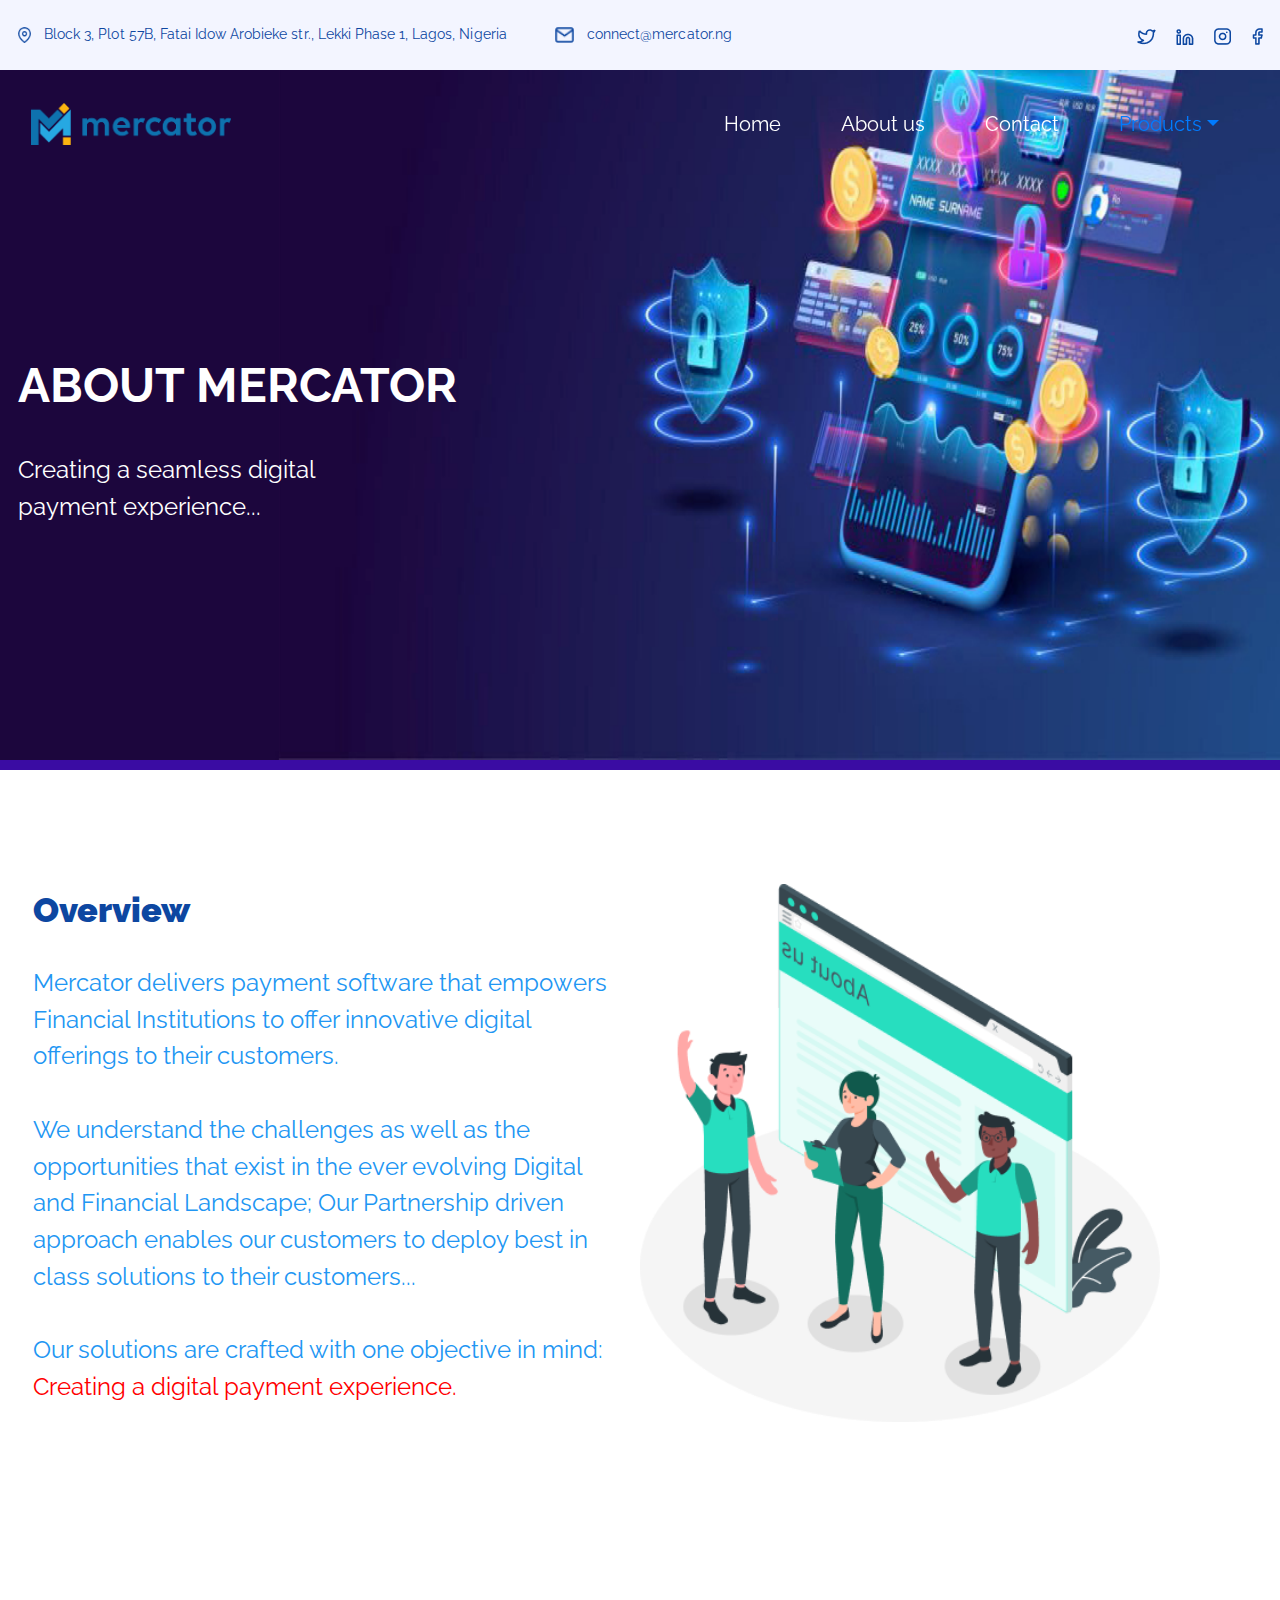
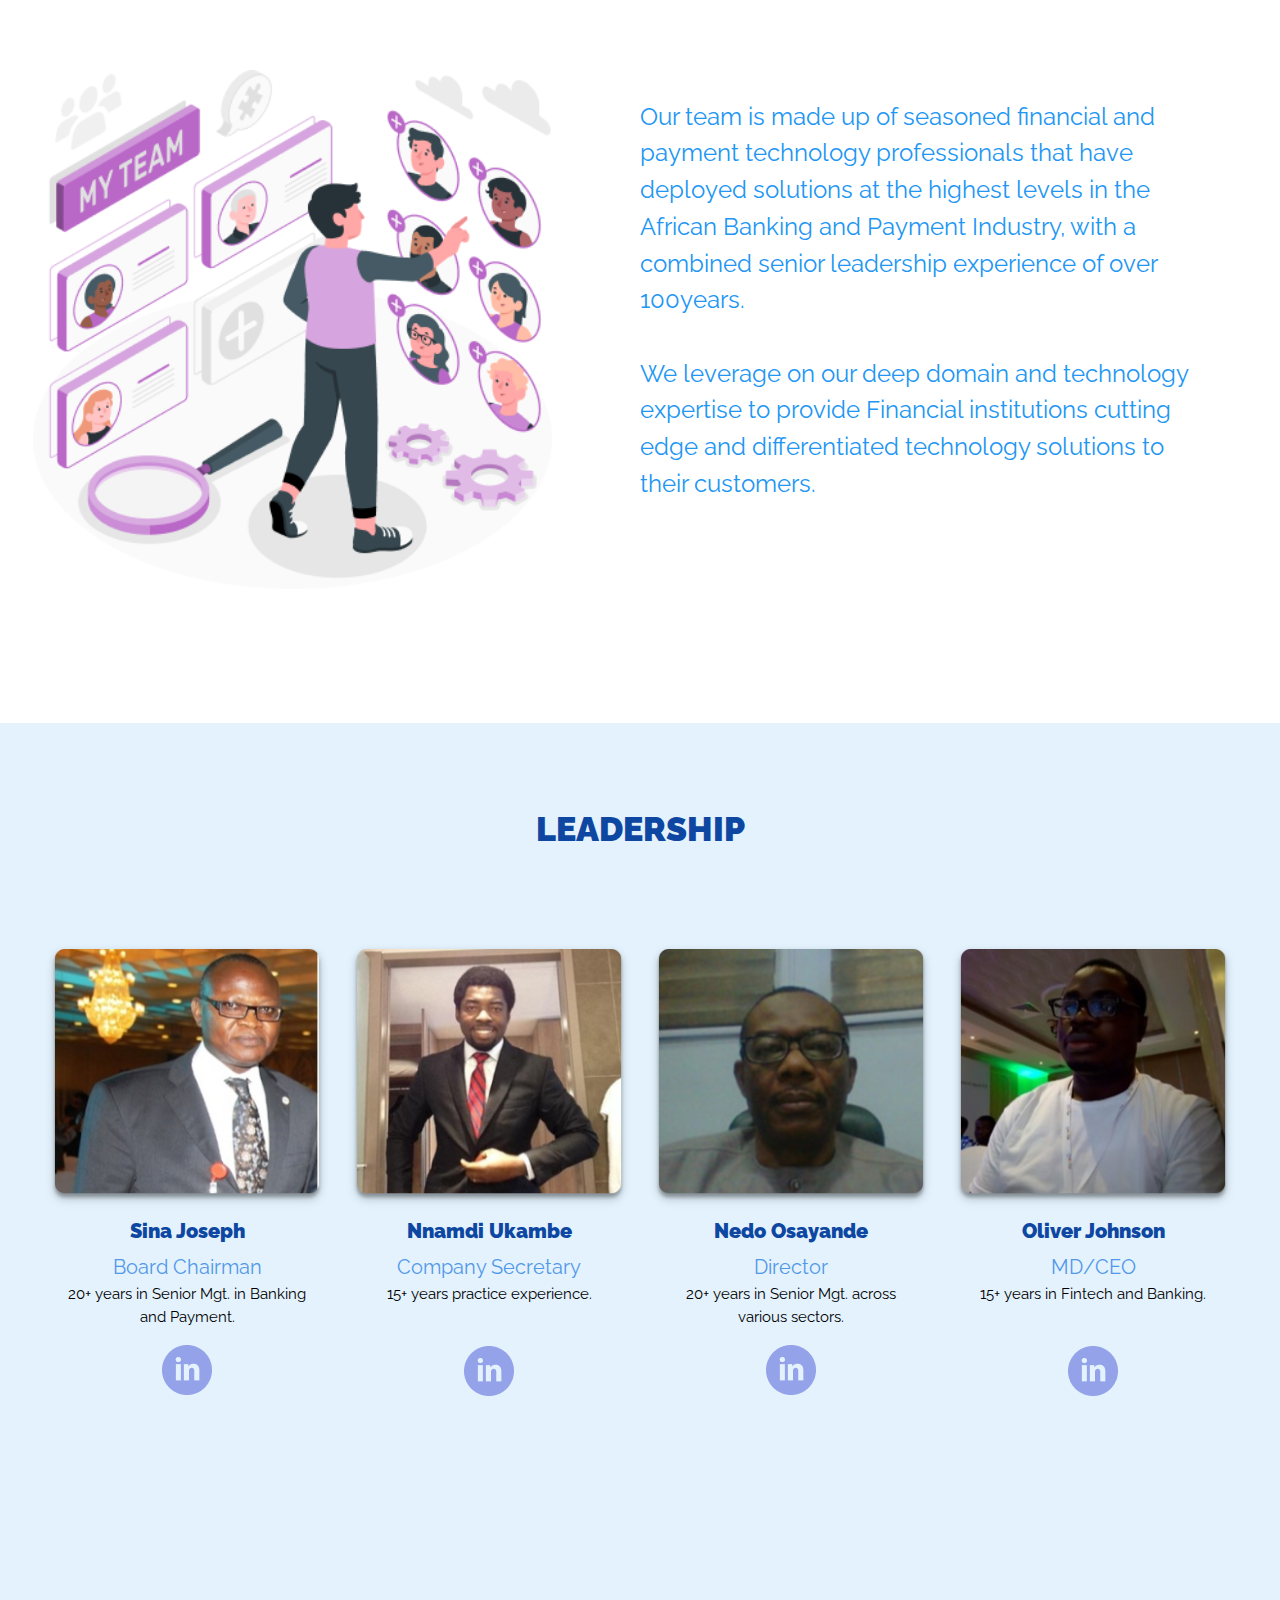
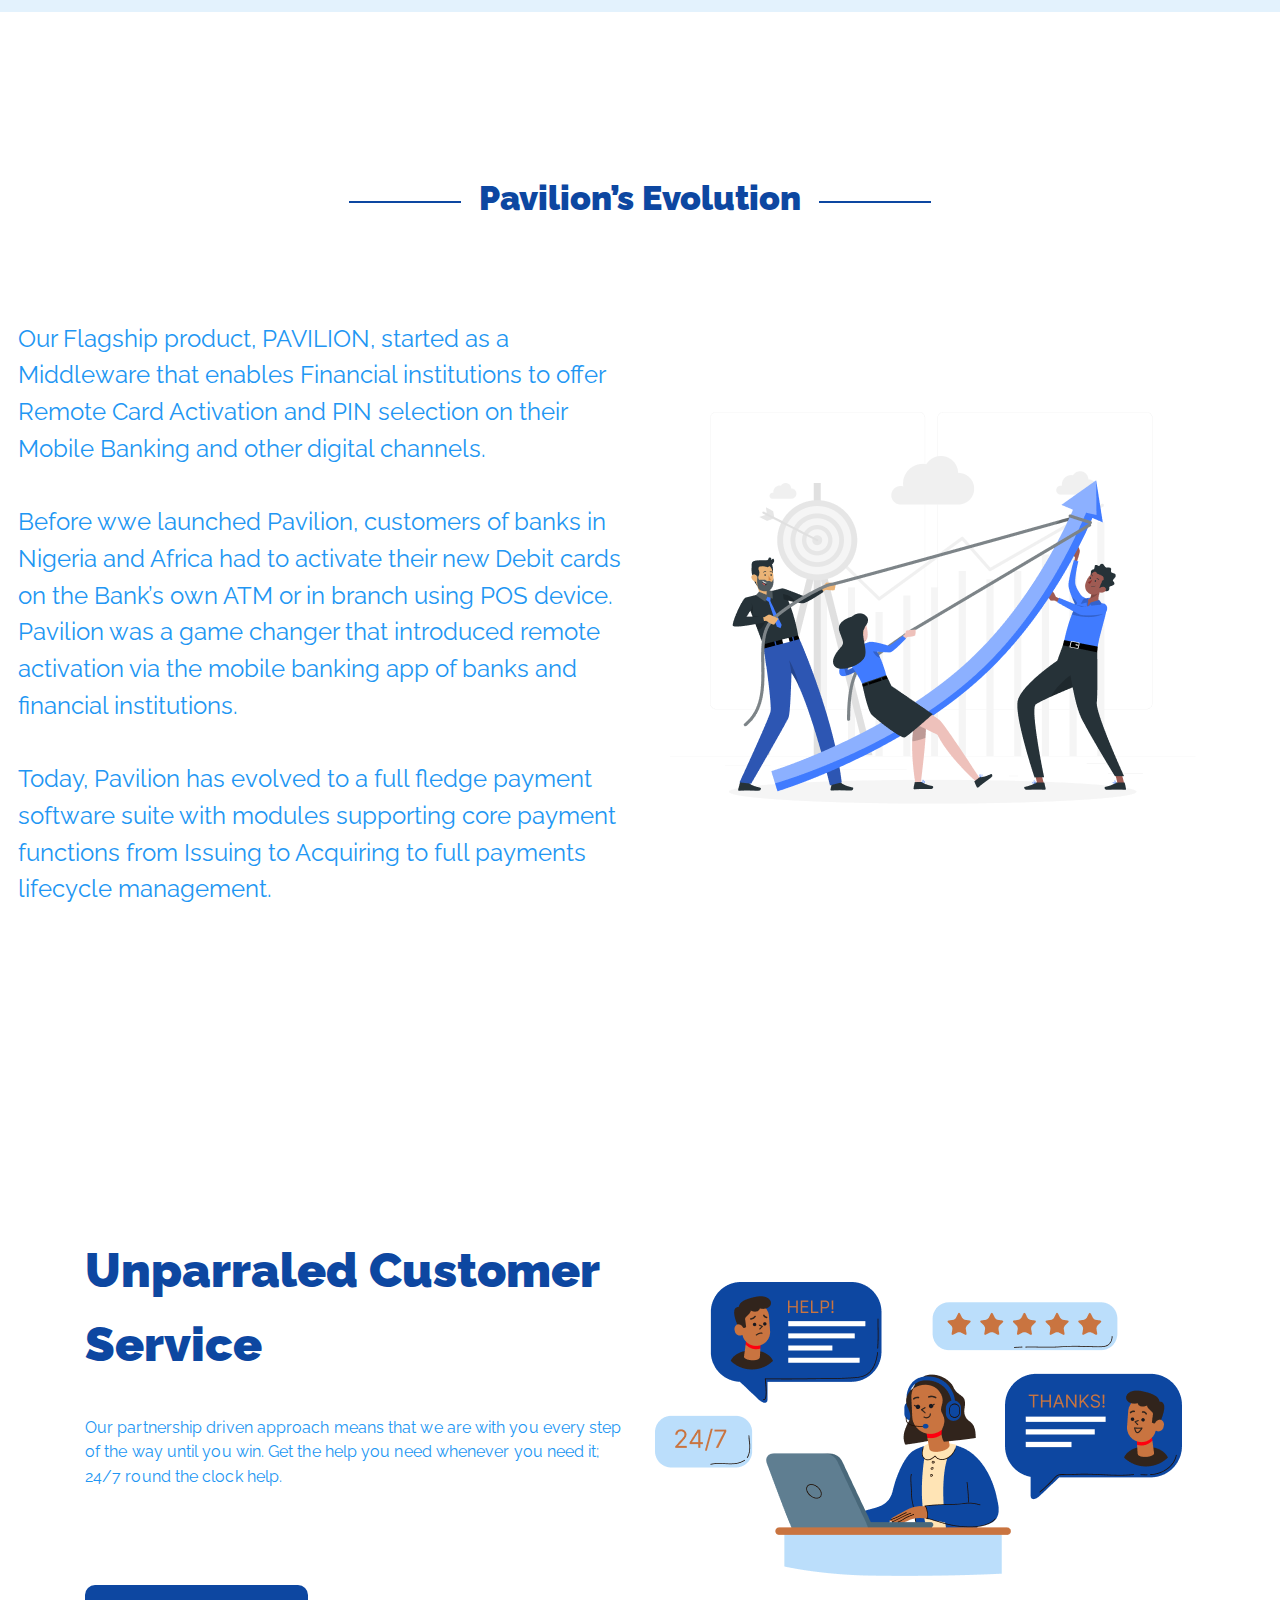
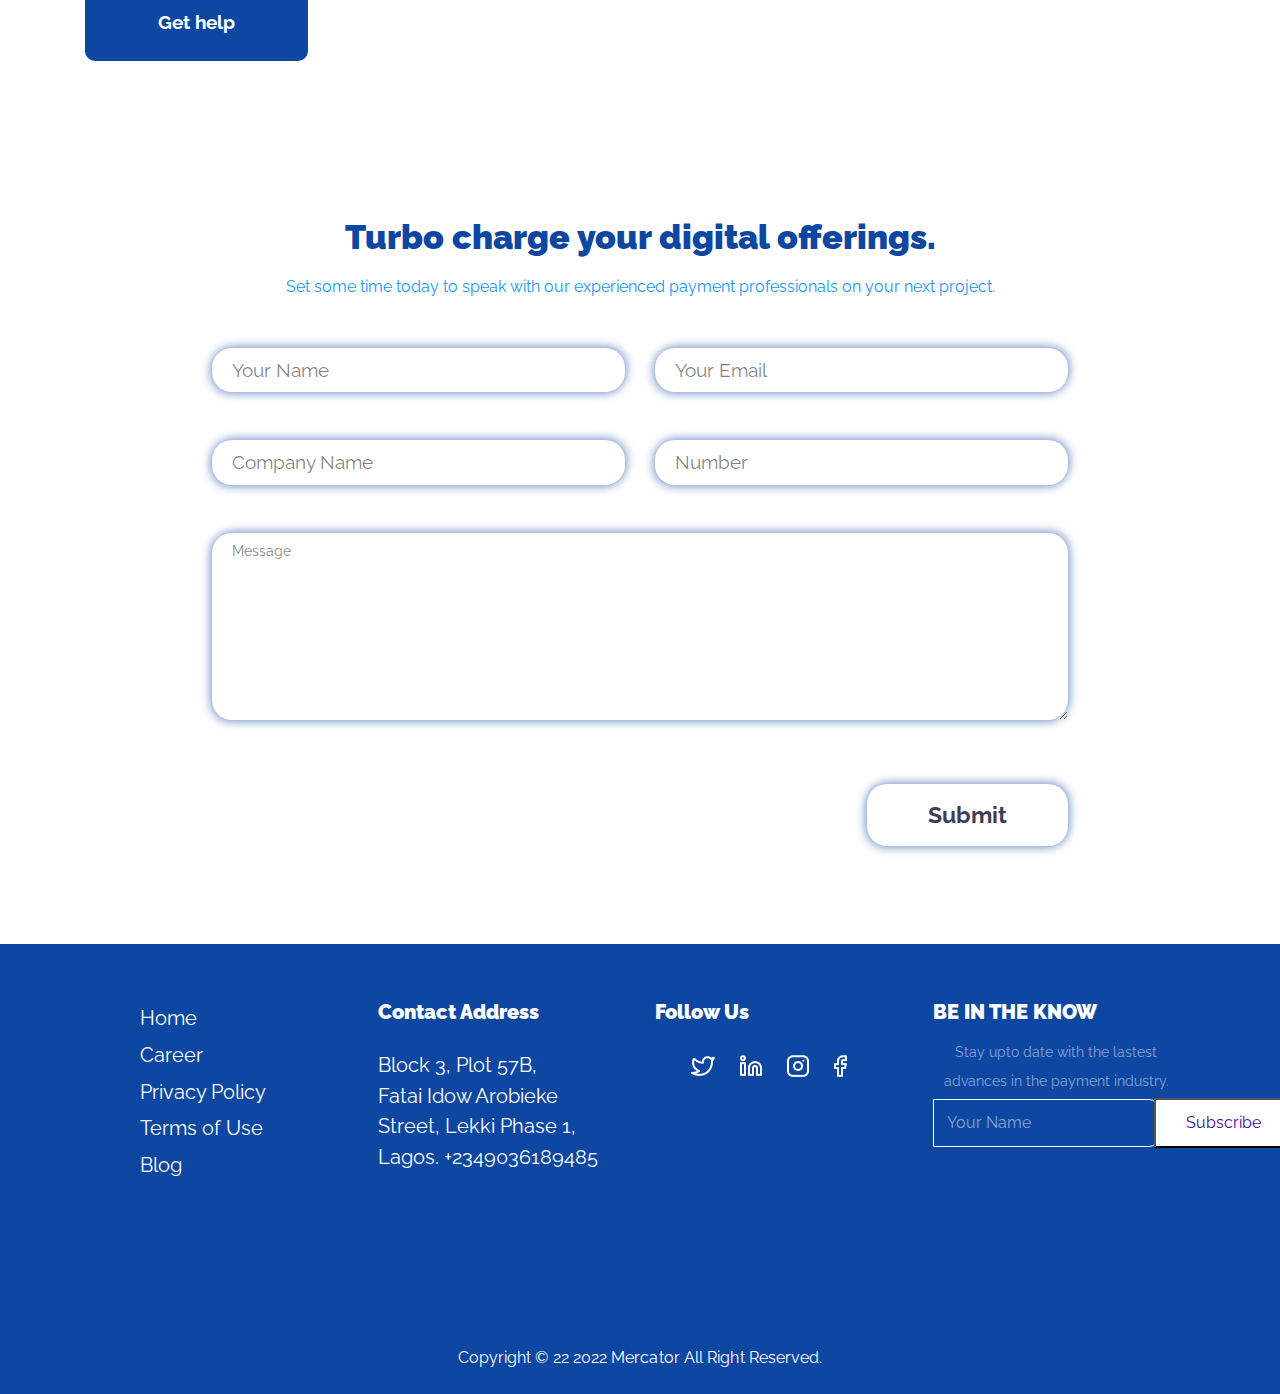
<file: about-us.html>
<!DOCTYPE html>
<html lang="en">
  <head>
    <meta charset="UTF-8" />
    <meta name="viewport" content="width=device-width, initial-scale=1.0" />
    <meta http-equiv="X-UA-Compatible" content="ie=edge" />
    <title>Mercator</title>
    <link rel="stylesheet" href="fontawesome-5.5/css/all.min.css" />
    <link rel="stylesheet" href="slick/slick.css">
    <link rel="stylesheet" href="slick/slick-theme.css">
    <link rel="stylesheet" href="magnific-popup/magnific-popup.css">
    <link rel="stylesheet" href="css/bootstrap.min.css" />
    <link rel="stylesheet" href="css/tooplate-infinite-loop.css" />

  </head>
  <body>    
    <!-- Hero section -->
    <section id="top-cont" class="top-bar">
      <div  class="d-flex justify-content-center" style="width:100%">
        <div class="container d-flex justify-content-between">
         <div class="d-flex">
          <div class="top_content d-flex align-items-center">
            <img src="./img/locations.png">
            <p>Block 3, Plot 57B, Fatai Idow Arobieke str., Lekki Phase 1, Lagos, Nigeria</p>
          </div>
          <div class="top_content d-flex align-items-center mx-5">
              <img src="./img/mail.png">
              <p>connect@mercator.ng</p>
  
          </div>
         </div>
         <div class="d-flex align-items-center top_social">
             <a>
              <img src="./img/twiiter-blue.png">
             </a>
             <a>
              <img src="./img/linkedblue.png">
             </a>
             <a>
              <img src="./img/insta-blue.png">
             </a>
             <a>
              <img src="./img/fb-blue.png">
             </a>
         </div>
        </div>
      </div>
    </section>  
   
    <section  id="infinite3" class="text-white tm-font-big tm-parallax">
     
          <!-- Navigation -->
          <nav class="navbar navbar-expand-md tm-navbar" id="tmNav">              
            <div class="container">   
                <div class="tm-next justify-content-between">
                    <a href="./index.html" class="navbar-brand">
                      <img src="./img/logo.png">
                    </a>
                    <button class="navbar-toggler" type="button" data-toggle="collapse" data-target="#navbarSupportedContent" aria-controls="navbarSupportedContent" aria-expanded="false" aria-label="Toggle navigation">
                      <i class="fas fa-bars navbar-toggler-icon"></i>
                    </button>
                </div>          
                
              
              <div class="collapse navbar-collapse" id="navbarSupportedContent">
                <ul class="navbar-nav ml-auto">
                  <li class="nav-item">
                      <a class="nav-link tm-nav-link" href="./index.html">Home</a>
                  </li>
                  <li class="nav-item">
                    <a class="nav-link tm-nav-link" href="#">About us</a>
                </li>
                <li class="nav-item">
                    <a class="nav-link tm-nav-link" href="#contact">Contact</a>
                </li>   
                <li class="nav-item dropdown">
                    <a class="nav-link dropdown-toggle" data-toggle="dropdown" href="#" role="button" aria-haspopup="true" aria-expanded="true">Products</a>
                    <ul class="nav-mobile">
                      <li> <a class="nav-link tm-nav-link" href="./issuing.html">Issuing</a></li>
                     <li>  <a class="nav-link tm-nav-link" href="./acquiring.html">Acquiring</a></li>
                     <li> <a class="nav-link tm-nav-link" href="./monitoring.html">Monitoring</a></li>
                     <li> <a class="nav-link tm-nav-link" href="./digital-banking.html">Digital Banking</a></li>
                     <li><a class="nav-link tm-nav-link" href="./agency-banking.html">Agency Banking</a></li>
      
                    </ul>
                    <div class="dropdown-menu">
                      <a class="dropdown-item" href="./issuing.html">Issuing</a>
                      <a class="dropdown-item" href="./acquiring.html">Acquiring</a>
                      <a class="dropdown-item" href="./monitoring.html">Monitoring</a>
                      <a class="dropdown-item" href="./digital-banking.html">Digital Banking</a>
                      <a class="dropdown-item" href="./agency-banking.html">Agency Banking</a>
                    </div>
                  
                  </li>
                
                </ul>
              </div>        
            </div>
          </nav>
          <div class="tm-hero-text-container2 align-items-start container">
            <div class="tm-hero-text-container-inner2">
                <h2 class="tm-hero-title">ABOUT MERCATOR</h2>
                <p class="tm-hero-subtitle">
                Creating a seamless digital<br> payment experience...
                </p>
            </div>       
          </div>
    </section>

<!-- oview section -->
<section id="overview" class="tm-section-overview">
      
    <div class="container">

          <div class="row col-lg-12 col-xl-12  tm-content-box"><!-- first row -->

              <div class="col-md-6 text-align-center overview-content ">
                  <!-- <div class="tm-intro-text-container"> -->
                      <h4 style="color: #0D47A1" >Overview</h4>
                      <div class="mobile">
                        <div class="col-md-6 d-flex justify-content-center ">
                            <img src="img/p-excercise.png" width="150px" >
                            </div>
                      </div>
                      
                      <p>
                        Mercator delivers payment software that empowers Financial Institutions to offer innovative digital offerings to their customers. 
<br><br>
                        We understand the challenges as well as the opportunities that exist in the ever evolving Digital and Financial Landscape; Our Partnership driven approach enables our customers to deploy best in class solutions to their customers...
                        <br><br>                   
                        Our solutions are crafted with one objective in mind:<br>
                        <span style="color: #FF0000">Creating a digital payment experience.</span> 
                      </p>
                  <!-- </div> -->
              </div>
              <div class="col-md-6 d-flex justify-content-start desktop">
                <img src="img/p-excercise.png" width="90%" >
                </div>

          </div><!-- first row -->
      
      </div>
    
  </section>

  <section id="overview" class="tm-section-overview">
      
    <div class="container">

          <div class="row col-lg-12 col-xl-12  tm-content-box"><!-- first row -->
            <div class="col-md-6 d-flex justify-content-start desktop">
                <img src="img/my-team.png" width="90%" >
                </div>
                <div  class="col-md-6 mobile">
                     <div class="col-12 d-flex justify-content-center ">
                <img src="img/my-team.png" width="150px" >
                </div>
                </div>
               
              <div class="col-md-6 text-align-center overview-content ">
                  <!-- <div class="tm-intro-text-container"> -->
                      <p>
                        Our team is made up of seasoned financial and payment technology professionals that have deployed solutions at the highest levels in the African Banking and Payment Industry, with a combined senior leadership experience of over 100years.
<br>
<br>
                        We leverage on our deep domain and technology expertise to provide Financial institutions cutting edge and differentiated technology solutions to their customers.
                      </p>
                  <!-- </div> -->
              </div>
             

          </div><!-- first row -->
      
      </div>
    
  </section>


        <section id="leadership" class="tm-section-leadership">      
      <div class="container tm-testimonials-content">
        <div class="row">
          <div class="col-lg-12 tm-content-box">
            <h2 class="text-center mb-4 tm-section-leadership-title">LEADERSHIP</h2>
            <div class="tm-gallery-container-2">
              <div class="tm-section-leadership-img">
                <figure class="tm-leadership-item">
                  <img src="img/sina.png" alt="Image">
                  <div class="name">
                    Sina Joseph
                   </div>
                  <figcaption>Board Chairman</figcaption>
                  <blockquote>20+ years in Senior Mgt. in Banking and Payment.</blockquote>
                  <div class="social">
                    <a href="">
                      <img  src="img/linkedin.png">
                    </a>
                   </div>
                </figure>

                <figure class="tm-leadership-item">
                  <img src="img/nnamdi.png" alt="Image">
                  <div class="name">
                    Nnamdi Ukambe
                                     </div>
                  <figcaption>Company Secretary</figcaption>
                  <blockquote>15+ years practice experience.</blockquote>
                  <div class="social-odd">
                    <a href="">
                      <img  src="img/linkedin.png">
                    </a>
                   </div>
                </figure>


                <figure class="tm-leadership-item">
                  <img src="img/nedo.png" alt="Image">
                  <div class="name">
                    Nedo Osayande
                   </div>
                  <figcaption>Director</figcaption>
                  <blockquote>20+ years in Senior Mgt. across various sectors.</blockquote>
                  <div class="social">
                    <a href="">
                      <img  src="img/linkedin.png">
                    </a>
                   </div>
                </figure>


                <figure class="tm-leadership-item">
                  <img src="img/oliver.png" alt="Image">
                  <div class="name">
                    Oliver Johnson
                   </div>
                  <figcaption>MD/CEO</figcaption>
                  <blockquote>15+ years in Fintech and Banking.</blockquote>
                  <div class="social-odd">
                    <a href="">
                      <img  src="img/linkedin.png">
                    </a>
                   </div>
                </figure>


              </div>
            </div>
          </div>
        </div>
      </div>
    </section>
      
          <section id="hardened" class="evolution">
            <div class="container">
              <div class="row"><!-- first row -->
      
                <div class="col-lg-12 col-xl-12 text-align-center tm-partnership-title-container">
                  <div class="hr_line_flagship">
      
                  </div>
                    <!-- <div class="tm-intro-text-container"> -->
                        <h2 class="tm-text-primary tm-flagship-title ">Pavilion’s Evolution</h2>
                    <!-- </div> -->
                    <div class="hr_line_flagship">
                    
                    </div>
                </div>
    
           
              </div>
            <!-- first row -->
      
            <div class="row d-flex lifecycle_card_container">
            
              <div class="col-md-6 overview-content">
                <p>

            
                Our Flagship product, PAVILION, started as a Middleware that enables Financial institutions to offer Remote Card Activation and PIN selection on their Mobile Banking and other digital channels.
<br>
<br>
                Before wwe launched Pavilion, customers of banks in Nigeria and Africa had to activate their new Debit cards on the Bank’s own ATM or in branch using POS device. Pavilion was a game changer that introduced remote activation via the mobile banking app of banks and financial institutions.
                <br>
                <br>           
                Today, Pavilion has evolved to a full fledge payment software suite with modules supporting core payment functions from Issuing to Acquiring to full payments lifecycle management.
            </p>
            </div>
            <div class="col-md-6 desktop">
                 <div class="col-12">
                <img src="img/pavilion.png" class="max-width">
              </div>
            </div>
           
              <div  class="col-md-6 mobile">
                <div class="col-12 d-flex justify-content-center ">
                <img src="img/pavilion.png" class="max-width">
              </div>   
              </div>
           
            </div>
            </div>
    
          </section>
     
        <!-- customer -->
        <section id="customer" class="tm-section-pad-top">
    
            <div class="container d-flex">
              
              <div class="col-md-6">
                <div class="customer-content">
                  <h4>Unparraled Customer Service</h4>
                  <p>
                    Our partnership driven approach means that we are with you every step of the way until you win.
                     Get the help you need whenever you need it; 24/7 round the clock help.
                  </p>
                 
             
                </div>
                <div class="col-md-6 mt-5 mobile">
                  <img src="img/customer.png" class="max-width">
                </div>
                <div class="tm-more-customore">
                  <a href="#contact" class="tm-intro-text tm-btn-help">Get help</a>
                </div>
              </div>
              <div class="col-md-6 mt-5 desktop">
                <img src="img/customer.png" class="max-width">
              </div>
            </div>
            
       
          </section>

           <!-- Map -->
      <!--     <section class="map tm-section-pad-top">-->
      <!--      <div id="map"></div>-->
     
      <!--</section>-->
    
      <!-- Contact -->
      <section id="contact" class="tm-section-pad-top tm-parallax-2">
    
        <div class="container tm-container-contact">
          
          <div class="row">
              
              <div class="text-center col-12 lifecycle-content">
                  <h4 class="tm-section-leadership-title contact-title mb-2">Turbo charge your digital offerings.</h4>
                  <span>
                    Set some time today to speak with our experienced payment professionals on your next project.
                  </span><br>
              </div>
              
              <div class="col-12 mt-5">
                <form action="" method="get">
                  <div class="row mb-5 d-flex justify-content-center">
                    <div class=" col-md-5">
                      <input id="name" name="name" type="text" placeholder="Your Name" class="contact-input" required />

                    </div>
                    <div  class=" col-md-5 input-top">
                      <input id="name" name="name" type="text" placeholder="Your Email" class="contact-input" required />

                    </div>

                  </div>
                  <div class="row mb-5  d-flex justify-content-center">
                    <div class=" col-md-5">
                      <input id="name" name="name" type="text" placeholder="Company Name" class="contact-input" required />

                    </div>
                    <div  class=" col-md-5 input-top">
                      <input id="name" name="name" type="text" placeholder="Number" class="contact-input" required />

                    </div>

                  </div>
                  <div class="row mb-5  d-flex justify-content-center">
                    <div class="row mb-3  d-flex justify-content-center col-md-10">
                      <textarea id="message" name="message" rows="8" placeholder="Message" class="contact-input" required></textarea>

                    </div>
                    

                  </div>
                  <div class="row mb-4  d-flex justify-content-center">
                    <div class="row mb-4  d-flex justify-content-end col-md-10">
                      <button type="submit" class="btn tm-btn-contact-us">Submit</button>
                    </div>
                    

                  </div>
                  
            
                </form>
              </div>
              
              <!-- <div class="col-sm-12 col-md-6">
  
                  <div class="contact-item">
                    <a rel="nofollow" href="https://www.tooplate.com/contact" class="item-link">
                        <i class="far fa-2x fa-comment mr-4"></i>
                        <span class="mb-0">Chat Online</span>
                    </a>              
                  </div>
                  
                  <div class="contact-item">
                    <a rel="nofollow" href="mailto:mail@company.com" class="item-link">
                        <i class="far fa-2x fa-envelope mr-4"></i>
                        <span class="mb-0">mail@company.com</span>
                    </a>              
                  </div>
                  
                  <div class="contact-item">
                    <a rel="nofollow" href="https://www.google.com/maps" class="item-link">
                        <i class="fas fa-2x fa-map-marker-alt mr-4"></i>
                        <span class="mb-0">Our Location</span>
                    </a>              
                  </div>
                  
                  <div class="contact-item">
                    <a rel="nofollow" href="tel:0100200340" class="item-link">
                        <i class="fas fa-2x fa-phone-square mr-4"></i>
                        <span class="mb-0">255-662-5566</span>
                    </a>              
                  </div>
                  
                  <div class="contact-item">&nbsp;</div>
              
              </div>
               -->
              
          </div><!-- row ending -->
          
        </div>
  
      </section>

    

 
      <footer class="text-center">
        <div class="row d-flex footer-content">
          <div class="links col-md-3 col-sm-6">
            <ul>
              <li>Home</li>
              <li>Career</li>
              <li>Privacy Policy</li>
              <li>Terms of Use</li>
              <li>Blog</li>
            </ul>
          </div>
             <div class="address col-md-3 col-sm-6">
               <h4>Contact Address</h4>
               <p>Block 3, Plot 57B,<br>
                Fatai Idow Arobieke Street,
                Lekki Phase 1, Lagos.
                +2349036189485</p>
             </div>
             <div class="address col-md-3  col-sm-6">
              <h4>Follow Us</h4>
              <div class="imgs">
                <a href="">
                  <img src="./img/twiiter.png" >
                </a>
               <a>
                <img src="./img/linkedimg.png">
               </a>
               <a>
                <img src="./img/instagram.png">
               </a>
               <a>
                <img src="./img/facebook.png"> 
              </a>
            
               
               
              </div>
             
            </div>
               <div class="address col-md-3  col-sm-6">
                <h4>BE IN THE KNOW</h4>
                <span>Stay upto date with the lastest advances in the payment industry.</span>

                <div class="subscribe mt-1 sub-cont align-items-center">
                  <input id="name" name="name" type="text" placeholder="Your Name"  required />
                     <button class="sub-btn" type="submit">Subscribe</button>
                </div>
               </div>
        </div>
        <p class="mb-0 copyright">
        Copyright &copy; 22 2022 Mercator All Right Reserved.
        
      </footer>
    
    <script src="js/jquery-1.9.1.min.js"></script>     
    <script src="slick/slick.min.js"></script>
    <script src="magnific-popup/jquery.magnific-popup.min.js"></script>
    <script src="js/easing.min.js"></script>
    <script src="js/jquery.singlePageNav.min.js"></script>     
    <script src="js/bootstrap.min.js"></script> 
<!--    <script async-->
<!--    src="https://maps.googleapis.com/maps/api/js?key=AIzaSyB41DRUbKWJHPxaFjMAwdrzWzbVKartNGg&callback=myMap">-->
<!--</script>-->
    <script>

      function getOffSet(){
        var _offset = 450;
        var windowHeight = window.innerHeight;

        if(windowHeight > 500) {
          _offset = 400;
        } 
        if(windowHeight > 680) {
          _offset = 300
        }
        if(windowHeight > 830) {
          _offset = 210;
        }

        return _offset;
      }

      function setParallaxPosition($doc, multiplier, $object){
        var offset = getOffSet();
        var from_top = $doc.scrollTop(),
          bg_css = 'center ' +(multiplier * from_top - offset) + 'px';
        $object.css({"background-position" : bg_css });
      }

      // Parallax function
      // Adapted based on https://codepen.io/roborich/pen/wpAsm        
      var background_image_parallax = function($object, multiplier, forceSet){
        multiplier = typeof multiplier !== 'undefined' ? multiplier : 0.5;
        multiplier = 1 - multiplier;
        var $doc = $(document);
        // $object.css({"background-attatchment" : "fixed"});

        if(forceSet) {
          setParallaxPosition($doc, multiplier, $object);
        } else {
          $(window).scroll(function(){          
            setParallaxPosition($doc, multiplier, $object);
          });
        }
      };

    //   var background_image_parallax_2 = function($object, multiplier){
    //     multiplier = typeof multiplier !== 'undefined' ? multiplier : 0.5;
    //     multiplier = 1 - multiplier;
    //     var $doc = $(document);
    //     $object.css({"background-attachment" : "fixed"});
        
    //     $(window).scroll(function(){
    //       if($(window).width() > 768) {
    //         var firstTop = $object.offset().top,
    //             pos = $(window).scrollTop(),
    //             yPos = Math.round((multiplier * (firstTop - pos)) - 186);              

    //         var bg_css = 'center ' + yPos + 'px';

    //         $object.css({"background-position" : bg_css });
    //       } else {
    //         $object.css({"background-position" : "center" });
    //       }
    //     });
    //   };
      
      $(function(){
        // Hero Section - Background Parallax
        // background_image_parallax($(".tm-parallax"), 0.30, false);
        // background_image_parallax_2($("#contact"), 0.80);   
        // background_image_parallax_2($("#testimonials"), 0.80);   
        
        // Handle window resize
        window.addEventListener('resize', function(){
          background_image_parallax($(".tm-parallax"), 0.30, true);
        }, true);

        // Detect window scroll and update navbar
        $(window).scroll(function(e){          
            if($(document).scrollTop() > 120) {
           
              $('.tm-navbar').addClass("scroll");
              $('.top-bar').addClass("top-none");
            
            } else {
              $('.top-bar').removeClass("top-none");
              $('.tm-navbar').removeClass("scroll");
            }
          });
        
        // Close mobile menu after click 
        $('#tmNav a').on('click', function(){
          $('.navbar-collapse').removeClass('show'); 
        })

      
        // Add smooth scrolling to all links
        // https://www.w3schools.com/howto/howto_css_smooth_scroll.asp
        $("a").on('click', function(event) {
          if (this.hash !== "") {
            event.preventDefault();
            var hash = this.hash;

            $('html, body').animate({
              scrollTop: $(hash).offset().top
            }, 600, 'easeInOutExpo', function(){
              window.location.hash = hash;
            });
          } // End if
        });

        // Pop up
        $('.tm-gallery').magnificPopup({
          delegate: 'a',
          type: 'image',
          gallery: { enabled: true }
        });

        $('.tm-testimonials-carousel').slick({
          dots: true,
          prevArrow: false,
          nextArrow: false,
          infinite: false,
          slidesToShow: 3,
          slidesToScroll: 1,
          responsive: [
            {
              breakpoint: 992,
              settings: {
                slidesToShow: 2
              }
            },
            {
              breakpoint: 768,
              settings: {
                slidesToShow: 2
              }
            }, 
            {
              breakpoint: 480,
              settings: {
                  slidesToShow: 1
              }                 
            }
          ]
        });

        $('.tm-flagship-carousel').slick({
          dots: true,
          prevArrow: false,
          nextArrow: false,
          infinite: false,
          slidesToShow: 3,
          slidesToScroll: 1,
          responsive: [
            {
              breakpoint: 992,
              settings: {
                slidesToShow: 1
              }
            },
            {
              breakpoint: 768,
              settings: {
                slidesToShow: 1
              }
            }, 
            {
              breakpoint: 480,
              settings: {
                  slidesToShow: 1
              }                 
            }
          ]
        });

        // Gallery
        $('.tm-gallery').slick({
          dots: true,
          infinite: false,
          slidesToShow: 5,
          slidesToScroll: 2,
          responsive: [
          {
            breakpoint: 1199,
            settings: {
              slidesToShow: 4,
              slidesToScroll: 2
            }
          },
          {
            breakpoint: 991,
            settings: {
              slidesToShow: 3,
              slidesToScroll: 2
            }
          },
          {
            breakpoint: 767,
            settings: {
              slidesToShow: 2,
              slidesToScroll: 1
            }
          },
          {
            breakpoint: 480,
            settings: {
              slidesToShow: 1,
              slidesToScroll: 1
            }
          }
        ]
        });
      });
//       function myMap() {

// var map = new google.maps.Map(document.getElementById("map"), mapOptions);
//   var myCenter = new google.maps.LatLng(6.457280,  3.475600);
//   var mapCanvas = document.getElementById("map");
//   var mapOptions = {center: myCenter, zoom: 16};
//   var map = new google.maps.Map(mapCanvas, mapOptions);
//   var marker = new google.maps.Marker({position:myCenter});
//   marker.setMap(map);
// }

//     window.myMap = myMap;
    </script>
  </body>
</html>
</file>
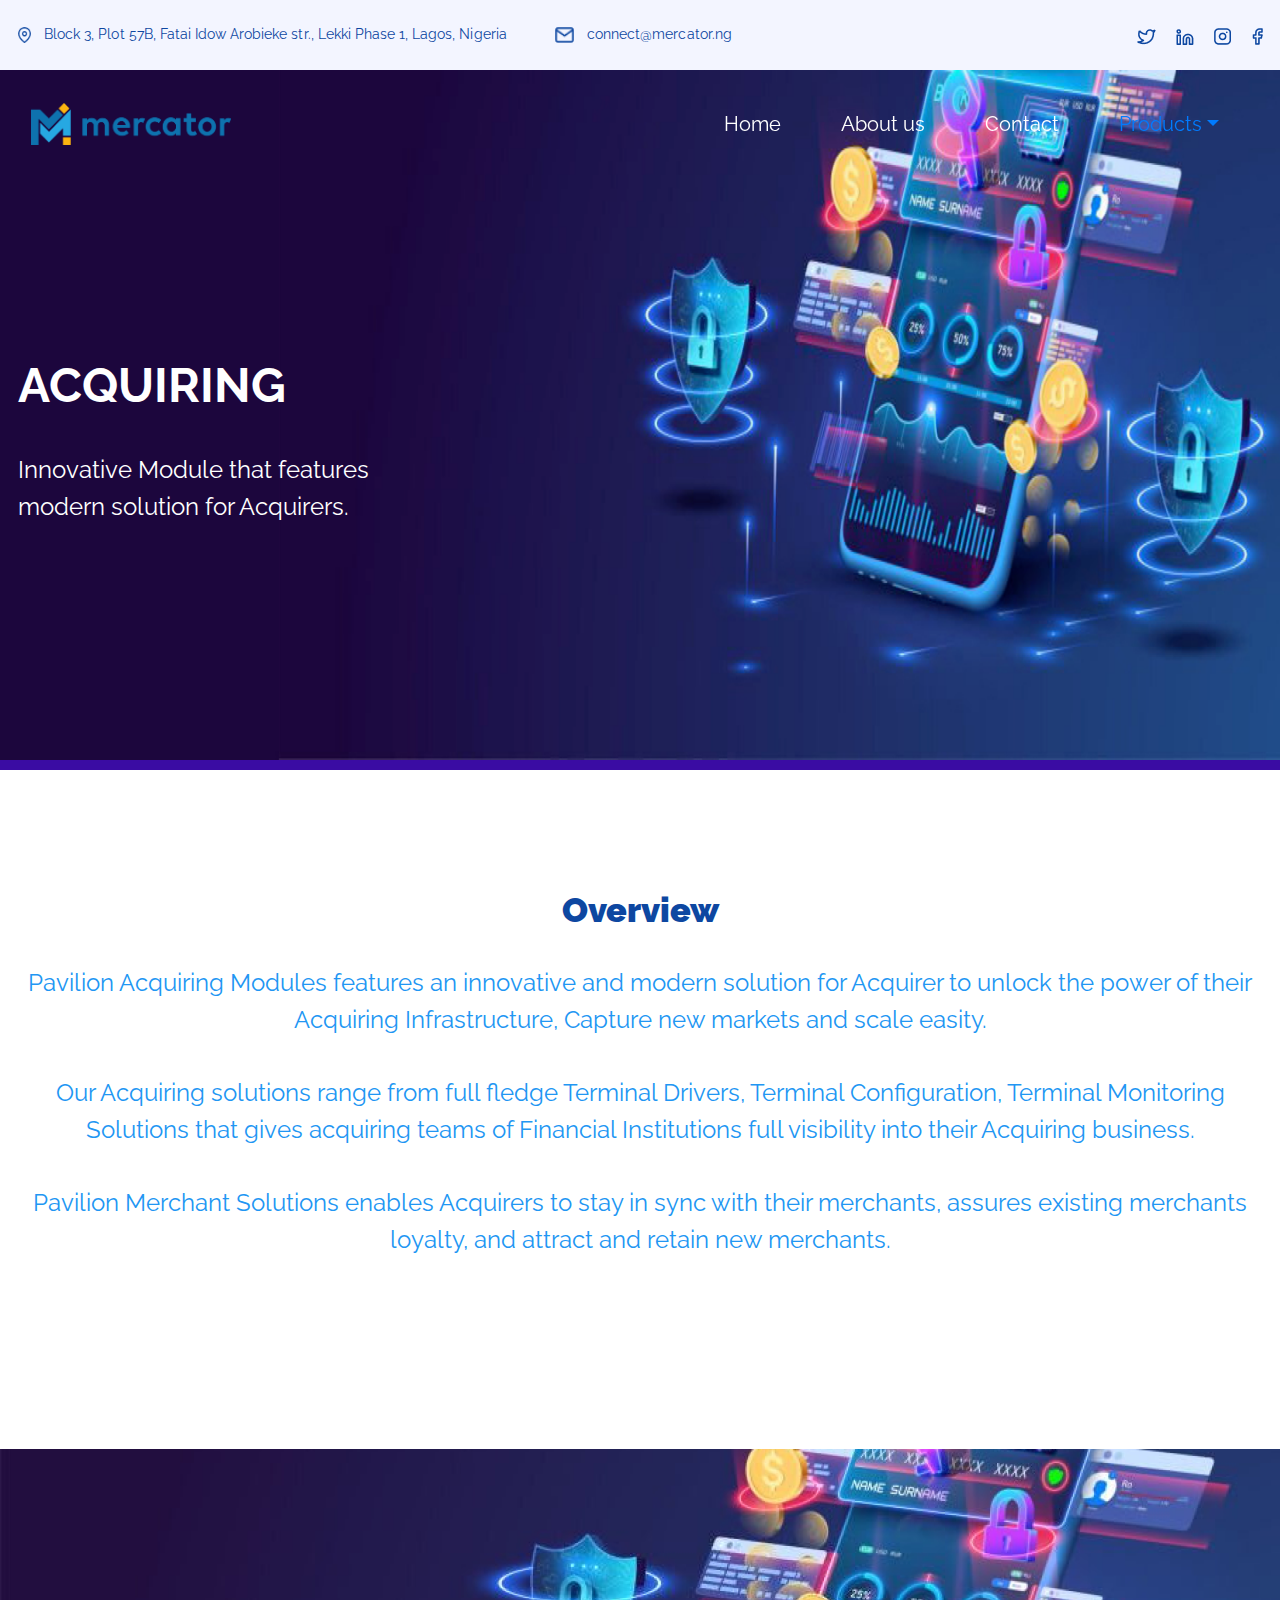
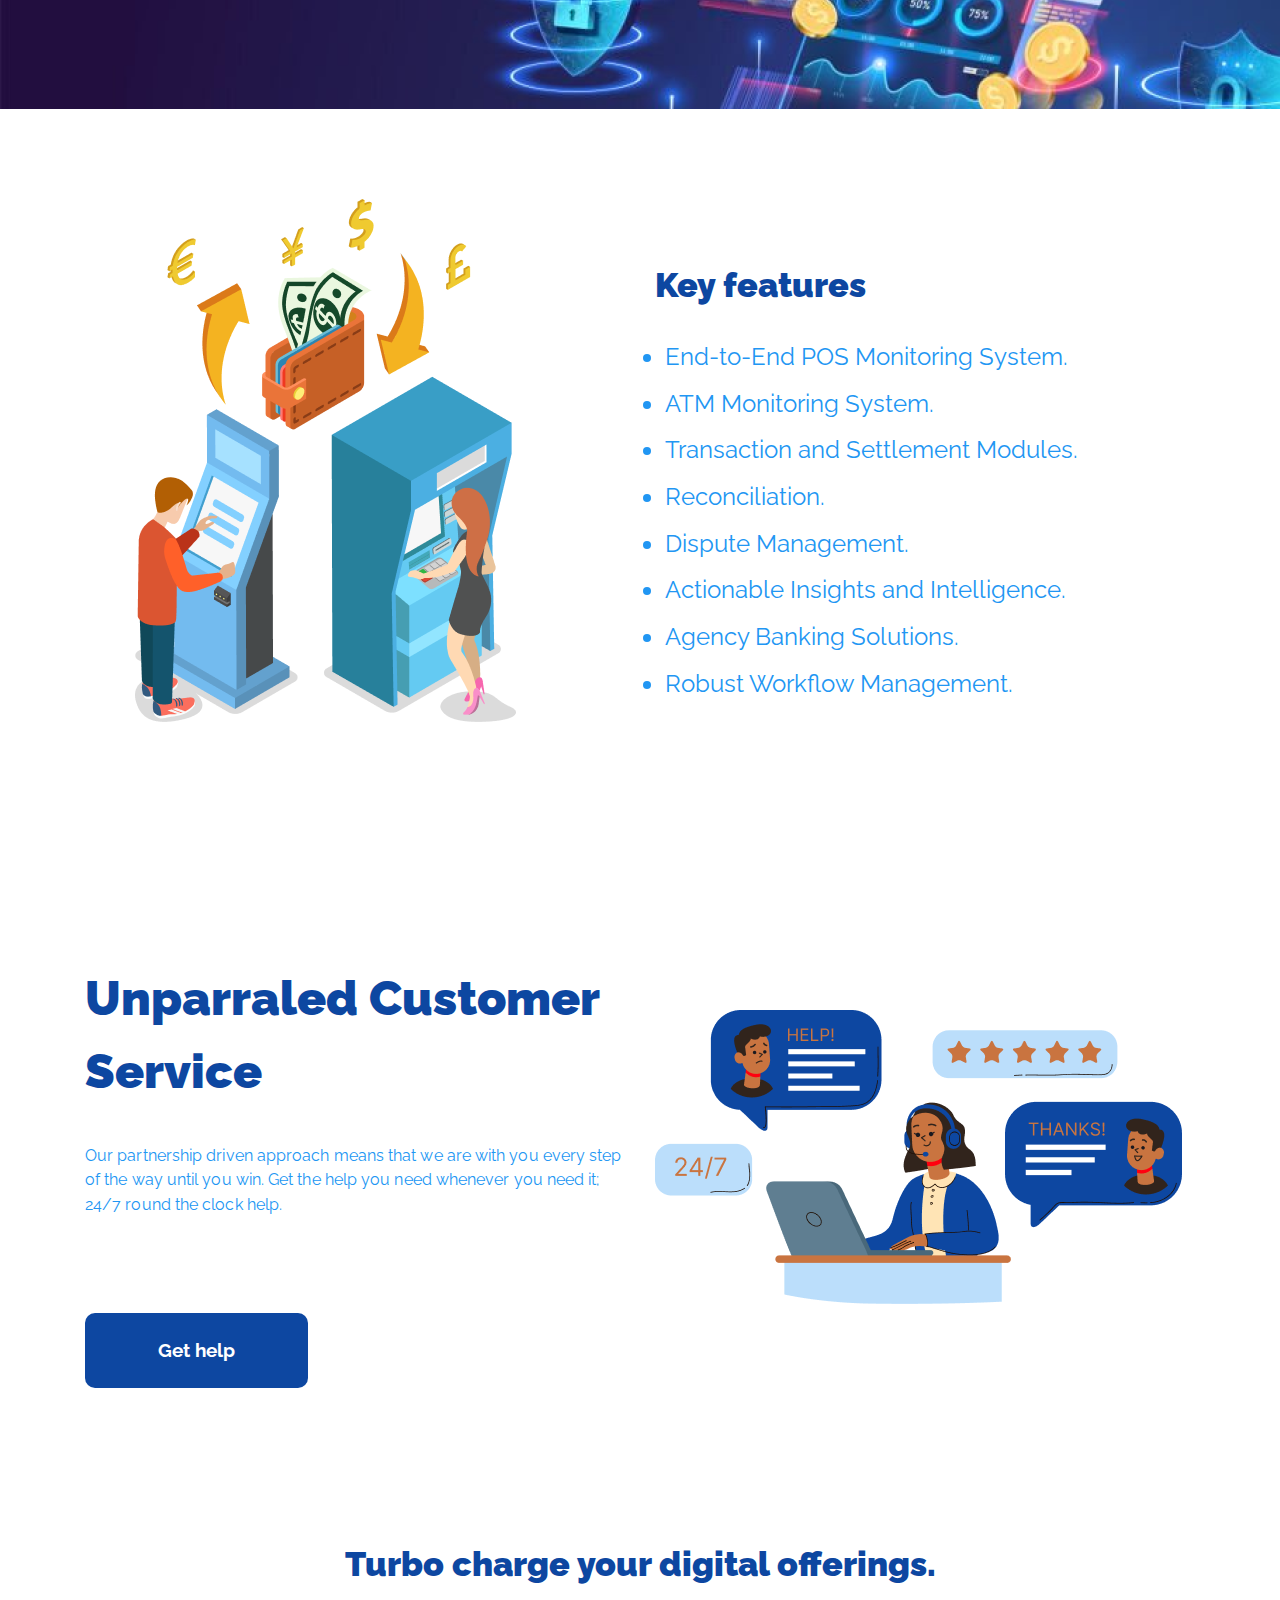
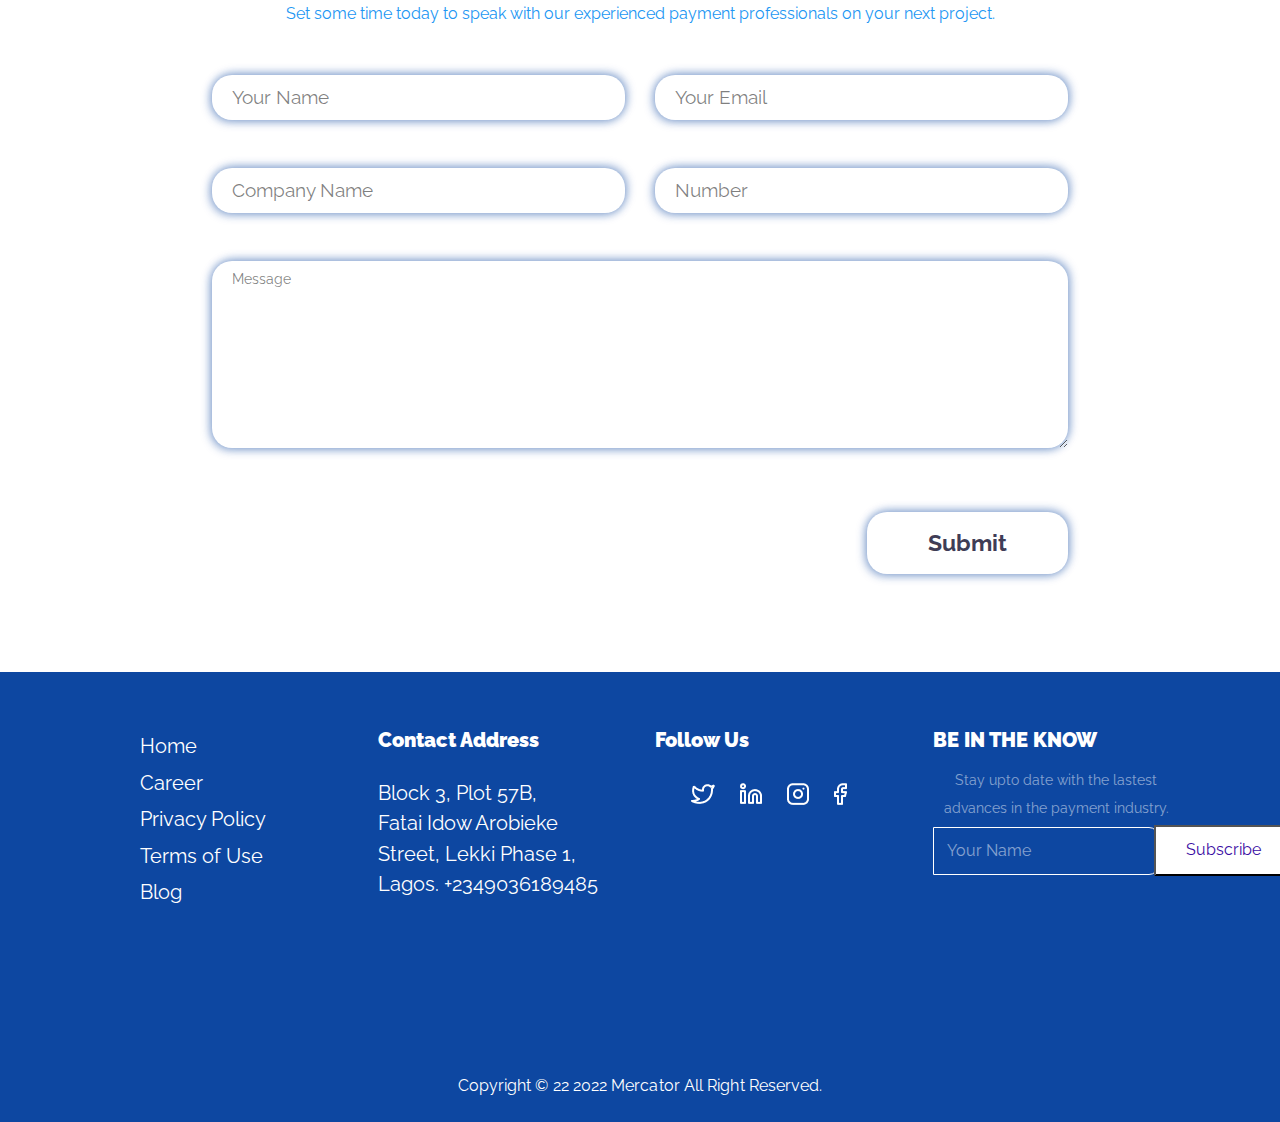
<file: acquiring.html>
<!DOCTYPE html>
<html lang="en">
  <head>
    <meta charset="UTF-8" />
    <meta name="viewport" content="width=device-width, initial-scale=1.0" />
    <meta http-equiv="X-UA-Compatible" content="ie=edge" />
    <title>Mercator</title>
    <link rel="stylesheet" href="fontawesome-5.5/css/all.min.css" />
    <link rel="stylesheet" href="slick/slick.css">
    <link rel="stylesheet" href="slick/slick-theme.css">
    <link rel="stylesheet" href="magnific-popup/magnific-popup.css">
    <link rel="stylesheet" href="css/bootstrap.min.css" />
    <link rel="stylesheet" href="css/tooplate-infinite-loop.css" />

  </head>
  <body>  
    <section id="top-cont" class="top-bar">
      <div  class="d-flex justify-content-center" style="width:100%">
        <div class="container d-flex justify-content-between">
         <div class="d-flex">
          <div class="top_content d-flex align-items-center">
            <img src="./img/locations.png">
            <p>Block 3, Plot 57B, Fatai Idow Arobieke str., Lekki Phase 1, Lagos, Nigeria</p>
          </div>
          <div class="top_content d-flex align-items-center mx-5">
              <img src="./img/mail.png">
              <p>connect@mercator.ng</p>
  
          </div>
         </div>
         <div class="d-flex align-items-center top_social">
             <a>
              <img src="./img/twiiter-blue.png">
             </a>
             <a>
              <img src="./img/linkedblue.png">
             </a>
             <a>
              <img src="./img/insta-blue.png">
             </a>
             <a>
              <img src="./img/fb-blue.png">
             </a>
         </div>
        </div>
      </div>
    </section>  
   
    <section  id="infinite3" class="text-white tm-font-big tm-parallax">
     
          <!-- Navigation -->
          <nav class="navbar navbar-expand-md tm-navbar" id="tmNav">              
            <div class="container">   
                <div class="tm-next justify-content-between">
                    <a href="./index.html" class="navbar-brand">
                      <img src="./img/logo.png">
                    </a>
                    <button class="navbar-toggler" type="button" data-toggle="collapse" data-target="#navbarSupportedContent" aria-controls="navbarSupportedContent" aria-expanded="false" aria-label="Toggle navigation">
                      <i class="fas fa-bars navbar-toggler-icon"></i>
                    </button>
                </div>          
                
              
              <div class="collapse navbar-collapse" id="navbarSupportedContent">
                <ul class="navbar-nav ml-auto">
                  <li class="nav-item">
                      <a class="nav-link tm-nav-link" href="./index.html">Home</a>
                  </li>
                  <li class="nav-item">
                    <a class="nav-link tm-nav-link" href="#">About us</a>
                </li>
                <li class="nav-item">
                    <a class="nav-link tm-nav-link" href="#contact">Contact</a>
                </li>   
                <li class="nav-item dropdown">
                    <a class="nav-link dropdown-toggle" data-toggle="dropdown" href="#" role="button" aria-haspopup="true" aria-expanded="true">Products</a>
                    <ul class="nav-mobile">
                      <li> <a class="nav-link tm-nav-link" href="./issuing.html">Issuing</a></li>
                     <li>  <a class="nav-link tm-nav-link" href="./acquiring.html">Acquiring</a></li>
                     <li> <a class="nav-link tm-nav-link" href="./monitoring.html">Monitoring</a></li>
                     <li> <a class="nav-link tm-nav-link" href="./digital-banking.html">Digital Banking</a></li>
                     <li><a class="nav-link tm-nav-link" href="./agency-banking.html">Agency Banking</a></li>
      
                    </ul>
                    <div class="dropdown-menu">
                      <a class="dropdown-item" href="./issuing.html">Issuing</a>
                      <a class="dropdown-item" href="#">Acquiring</a>
                      <a class="dropdown-item" href="./monitoring.html">Monitoring</a>
                      <a class="dropdown-item" href="./digital-banking.html">Digital Banking</a>
                      <a class="dropdown-item" href="./agency-banking.html">Agency Banking</a>
                    </div>
                  
                  </li>
                
                </ul>
              </div>        
            </div>
          </nav>
          <div class="tm-hero-text-container2 align-items-start container">
            <div class="tm-hero-text-container-inner2">
                <h2 class="tm-hero-title">ACQUIRING</h2>
                <p class="tm-hero-subtitle">
                    Innovative Module that features<br> modern solution for Acquirers.
                </p>
            </div>       
          </div>
    </section>

    <!-- Hero section -->
    <!-- <section id="infinite2" class="text-white tm-font-big tm-parallax">
        <div id="top-bar" class="justify-content-center top-bar">
            <div class="container d-flex justify-content-between">
             <div class="d-flex">
              <div class="top_content d-flex align-items-center">
                <img src="./img/locations.png">
                <p>Block 3, Plot 57B, Fatai Idow Arobieke str., Lekki Phase 1, Lagos, Nigeria</p>
              </div>
              <div class="top_content d-flex align-items-center mx-5">
                  <img src="./img/mail.png">
                  <p>connect@mercator.ng</p>
    
              </div>
             </div>
             <div class="d-flex align-items-center top_social">
                 <a>
                  <img src="./img/twiiter-blue.png">
                 </a>
                 <a>
                  <img src="./img/linkedblue.png">
                 </a>
                 <a>
                  <img src="./img/insta-blue.png">
                 </a>
                 <a>
                  <img src="./img/fb-blue.png">
                 </a>
             </div>
            </div>
          </div>
    
      <nav class="navbar navbar-expand-md tm-navbar" id="tmNav">              
        <div class="container">   
            <div class="tm-next justify-content-between">
                <a href="./index.html" class="navbar-brand">
                  <img src="./img/logo.png">
                </a>
                <button class="navbar-toggler" type="button" data-toggle="collapse" data-target="#navbarSupportedContent" aria-controls="navbarSupportedContent" aria-expanded="false" aria-label="Toggle navigation">
                  <i class="fas fa-bars navbar-toggler-icon"></i>
                </button>
            </div>          
            
          
          <div class="collapse navbar-collapse" id="navbarSupportedContent">
            <ul class="navbar-nav ml-auto">
              <li class="nav-item">
                  <a class="nav-link tm-nav-link" href="./index.html">Home</a>
              </li>
              <li class="nav-item">
                <a class="nav-link tm-nav-link" href="#">About us</a>
            </li>
            <li class="nav-item">
                <a class="nav-link tm-nav-link" href="#contact">Contact</a>
            </li>   
            <li class="nav-item dropdown">
                <a class="nav-link dropdown-toggle" data-toggle="dropdown" href="#" role="button" aria-haspopup="true" aria-expanded="true">Products</a>
                <ul class="nav-mobile">
                  <li> <a class="nav-link tm-nav-link" href="./issuing.html">Issuing</a></li>
                 <li>  <a class="nav-link tm-nav-link" href="./acquiring.html">Acquiring</a></li>
                 <li> <a class="nav-link tm-nav-link" href="./monitoring.html">Monitoring</a></li>
                 <li> <a class="nav-link tm-nav-link" href="./digital-banking.html">Digital Banking</a></li>
                 <li><a class="nav-link tm-nav-link" href="./agency-banking.html">Agency Banking</a></li>
  
                </ul>
                <div class="dropdown-menu">
                  <a class="dropdown-item" href="./issuing.html">Issuing</a>
                  <a class="dropdown-item" href="#">Acquiring</a>
                  <a class="dropdown-item" href="./monitoring.html">Monitoring</a>
                  <a class="dropdown-item" href="./digital-banking.html">Digital Banking</a>
                  <a class="dropdown-item" href="./agency-banking.html">Agency Banking</a>
                </div>
              
              </li>
            
            </ul>
          </div>        
        </div>
      </nav>
      
      <div class="tm-hero-text-container align-items-start container">
        <div class="tm-hero-text-container-inner">
            <h2 class="tm-hero-title">ACQUIRING</h2>
            <p class="tm-hero-subtitle">
                Innovative Module that features<br> modern solution for Acquirers.
            </p>
        </div>       
      </div>
    </section>  -->


    <!-- oview section -->
    <section id="overview" class="tm-section-overview">
      
      <div class="container">

            <div class="row tm-content-box"><!-- first row -->

                <div class="col-lg-12 col-xl-12 text-align-center overview-content text-center">
                    <!-- <div class="tm-intro-text-container"> -->
                        <h4 style="color: #0D47A1" >Overview</h4>
                        <p>
                            Pavilion Acquiring Modules features an innovative and modern solution for Acquirer to unlock the power of their Acquiring Infrastructure, Capture new markets and scale easity.
<br>
<br>
                            Our Acquiring solutions range from full fledge Terminal Drivers, Terminal Configuration, Terminal Monitoring Solutions that gives acquiring teams of Financial Institutions full visibility into their Acquiring business.
                            <br>
<br>
                            Pavilion Merchant Solutions enables Acquirers to stay in sync with their merchants, assures existing merchants loyalty, and attract and retain new merchants.
                        </p>
                    <!-- </div> -->
                </div>

            </div><!-- first row -->
        
        </div>
      
    </section>
        <!-- oview img section -->
        <section>
          <div id="carouselExampleIndicators" class="carousel slide" data-ride="carousel" data-interval="1600">
           
            <div class="carousel-inner">
              <div id="slider-1" class="carousel-item active">
              </div>
              <div id="slider-2"  class="carousel-item">
             
              </div>
              <div id="slider-3"  class="carousel-item">
              </div>
              <div id="slider-4"  class="carousel-item">
              </div>
              <div id="slider-5"  class="carousel-item">
              </div>
            </div>
           
          </div>
          </section>

     <!-- features -->
      <section id="features" >
      
        <div class="container pad-bottom">
  
              <div class="row"><!-- first row -->
  
                  <div class="col-lg-12 col-xl-12 d-flex  overview-content text-start">
                    <div class="col-md-6 desktop">
                        <div class="col-md-6 d-flex justify-content-start">
                            <img src="img/acquiring.png">
                            </div>
                    </div>
                    
                          <div class="col-lg-6 col-xl-6 col-md-6 overview-content features mag-top">
                            <h4 style="color: #0D47A1;">Key features</h4>
                            <div class="mobile">
                                <div class="col-md-6 d-flex justify-content-center ">
                                  <img src="img/acquiring.png" class="max-width" height="300px">
                                </div>
                              </div>
                            <ul>
                                <li>
                                    End-to-End POS Monitoring System.
                                                                    
                                </li>
                                <li>
                                    ATM Monitoring System.
                                                                     
                                </li>
                                <li>
                                    Transaction and Settlement Modules.
                                                                      
                                </li>
                                <li>
                                    Reconciliation.
                                                                         
                                </li>
                                <li>
                                    Dispute Management.
                                                                         
                                </li>
                                <li>
                                    Actionable Insights and Intelligence.
                                  
                                   
                                </li>
                                <li>
                                    Agency Banking Solutions.
                                                                    
                                </li>
                                <li>
                                    Robust Workflow Management.                                        
                                </li>
                              
                             </ul>
                          </div>
              
                      
                      <!-- </div> -->
                  </div>
  
              </div><!-- first row -->
          
          </div>
        
      </section>
     
 <!-- customer -->
 <section id="customer" class="tm-section-pad-top">
    
    <div class="container d-flex">
      
      <div class="col-md-6">
        <div class="customer-content">
          <h4>Unparraled Customer Service</h4>
          <p>
            Our partnership driven approach means that we are with you every step of the way until you win.
             Get the help you need whenever you need it; 24/7 round the clock help.
          </p>
         
     
        </div>
        <div class="col-md-6 mt-5 mobile">
          <img src="img/customer.png" class="max-width">
        </div>
        <div class="tm-more-customore">
          <a href="#contact" class="tm-intro-text tm-btn-help">Get help</a>
        </div>
      </div>
      <div class="col-md-6 mt-5 desktop">
        <img src="img/customer.png" class="max-width">
      </div>
    </div>
    

  </section>


         <!-- Map -->
    <!--     <section class="map tm-section-pad-top">-->
    <!--      <div id="map"></div>-->
   
    <!--</section>-->
    
       <!-- Contact -->
       <section id="contact" class="tm-section-pad-top tm-parallax-2">
    
        <div class="container tm-container-contact">
          
          <div class="row">
              
              <div class="text-center col-12 lifecycle-content">
                  <h4 class="tm-section-leadership-title contact-title mb-2">Turbo charge your digital offerings.</h4>
                  <span>
                    Set some time today to speak with our experienced payment professionals on your next project.
                  </span><br>
              </div>
              
              <div class="col-12 mt-5">
                <form action="" method="get">
                  <div class="row mb-5 d-flex justify-content-center">
                    <div class=" col-md-5">
                      <input id="name" name="name" type="text" placeholder="Your Name" class="contact-input" required />

                    </div>
                    <div  class=" col-md-5 input-top">
                      <input id="name" name="name" type="text" placeholder="Your Email" class="contact-input" required />

                    </div>

                  </div>
                  <div class="row mb-5  d-flex justify-content-center">
                    <div class=" col-md-5">
                      <input id="name" name="name" type="text" placeholder="Company Name" class="contact-input" required />

                    </div>
                    <div  class=" col-md-5 input-top">
                      <input id="name" name="name" type="text" placeholder="Number" class="contact-input" required />

                    </div>

                  </div>
                  <div class="row mb-5  d-flex justify-content-center">
                    <div class="row mb-3  d-flex justify-content-center col-md-10">
                      <textarea id="message" name="message" rows="8" placeholder="Message" class="contact-input" required></textarea>

                    </div>
                    

                  </div>
                  <div class="row mb-4  d-flex justify-content-center">
                    <div class="row mb-4  d-flex justify-content-end col-md-10">
                      <button type="submit" class="btn tm-btn-contact-us">Submit</button>
                    </div>
                    

                  </div>
                  
            
                </form>
              </div>
              
              <!-- <div class="col-sm-12 col-md-6">
  
                  <div class="contact-item">
                    <a rel="nofollow" href="https://www.tooplate.com/contact" class="item-link">
                        <i class="far fa-2x fa-comment mr-4"></i>
                        <span class="mb-0">Chat Online</span>
                    </a>              
                  </div>
                  
                  <div class="contact-item">
                    <a rel="nofollow" href="mailto:mail@company.com" class="item-link">
                        <i class="far fa-2x fa-envelope mr-4"></i>
                        <span class="mb-0">mail@company.com</span>
                    </a>              
                  </div>
                  
                  <div class="contact-item">
                    <a rel="nofollow" href="https://www.google.com/maps" class="item-link">
                        <i class="fas fa-2x fa-map-marker-alt mr-4"></i>
                        <span class="mb-0">Our Location</span>
                    </a>              
                  </div>
                  
                  <div class="contact-item">
                    <a rel="nofollow" href="tel:0100200340" class="item-link">
                        <i class="fas fa-2x fa-phone-square mr-4"></i>
                        <span class="mb-0">255-662-5566</span>
                    </a>              
                  </div>
                  
                  <div class="contact-item">&nbsp;</div>
              
              </div>
               -->
              
          </div><!-- row ending -->
          
        </div>
  
      </section>


  
      <footer class="text-center">
        <div class="row d-flex footer-content">
          <div class="links col-md-3 col-sm-6">
            <ul>
              <li>Home</li>
              <li>Career</li>
              <li>Privacy Policy</li>
              <li>Terms of Use</li>
              <li>Blog</li>
            </ul>
          </div>
             <div class="address col-md-3 col-sm-6">
               <h4>Contact Address</h4>
               <p>Block 3, Plot 57B,<br>
                Fatai Idow Arobieke Street,
                Lekki Phase 1, Lagos.
                +2349036189485</p>
             </div>
             <div class="address col-md-3  col-sm-6">
              <h4>Follow Us</h4>
              <div class="imgs">
                <a href="">
                  <img src="./img/twiiter.png" >
                </a>
               <a>
                <img src="./img/linkedimg.png">
               </a>
               <a>
                <img src="./img/instagram.png">
               </a>
               <a>
                <img src="./img/facebook.png"> 
              </a>
            
               
               
              </div>
             
            </div>
               <div class="address col-md-3  col-sm-6">
                <h4>BE IN THE KNOW</h4>
                <span>Stay upto date with the lastest advances in the payment industry.</span>

                <div class="subscribe mt-1 sub-cont align-items-center">
                  <input id="name" name="name" type="text" placeholder="Your Name"  required />
                     <button class="sub-btn" type="submit">Subscribe</button>
                </div>
               </div>
        </div>
        <p class="mb-0 copyright">
        Copyright &copy; 22 2022 Mercator All Right Reserved.
        
      </footer>

    <script src="js/jquery-1.9.1.min.js"></script>     
    <script src="slick/slick.min.js"></script>
    <script src="magnific-popup/jquery.magnific-popup.min.js"></script>
    <script src="js/easing.min.js"></script>
    <script src="js/jquery.singlePageNav.min.js"></script>     
    <script src="js/bootstrap.min.js"></script> 
<!--    <script async-->
<!--    src="https://maps.googleapis.com/maps/api/js?key=AIzaSyB41DRUbKWJHPxaFjMAwdrzWzbVKartNGg&callback=myMap">-->
<!--</script>-->
    <script>

        function getOffSet(){
          var _offset = 450;
          var windowHeight = window.innerHeight;
  
          if(windowHeight > 500) {
            _offset = 400;
          } 
          if(windowHeight > 680) {
            _offset = 300
          }
          if(windowHeight > 830) {
            _offset = 210;
          }
  
          return _offset;
        }
  
        function setParallaxPosition($doc, multiplier, $object){
          var offset = getOffSet();
          var from_top = $doc.scrollTop(),
            bg_css = 'center ' +(multiplier * from_top - offset) + 'px';
          $object.css({"background-position" : bg_css });
        }
  
        // Parallax function
        // Adapted based on https://codepen.io/roborich/pen/wpAsm        
        var background_image_parallax = function($object, multiplier, forceSet){
          multiplier = typeof multiplier !== 'undefined' ? multiplier : 0.5;
          multiplier = 1 - multiplier;
          var $doc = $(document);
          // $object.css({"background-attatchment" : "fixed"});
  
          if(forceSet) {
            setParallaxPosition($doc, multiplier, $object);
          } else {
            $(window).scroll(function(){          
              setParallaxPosition($doc, multiplier, $object);
            });
          }
        };
  
      //   var background_image_parallax_2 = function($object, multiplier){
      //     multiplier = typeof multiplier !== 'undefined' ? multiplier : 0.5;
      //     multiplier = 1 - multiplier;
      //     var $doc = $(document);
      //     $object.css({"background-attachment" : "fixed"});
          
      //     $(window).scroll(function(){
      //       if($(window).width() > 768) {
      //         var firstTop = $object.offset().top,
      //             pos = $(window).scrollTop(),
      //             yPos = Math.round((multiplier * (firstTop - pos)) - 186);              
  
      //         var bg_css = 'center ' + yPos + 'px';
  
      //         $object.css({"background-position" : bg_css });
      //       } else {
      //         $object.css({"background-position" : "center" });
      //       }
      //     });
      //   };
        
        $(function(){
          // Hero Section - Background Parallax
          // background_image_parallax($(".tm-parallax"), 0.30, false);
          // background_image_parallax_2($("#contact"), 0.80);   
          // background_image_parallax_2($("#testimonials"), 0.80);   
          
          // Handle window resize
          window.addEventListener('resize', function(){
            background_image_parallax($(".tm-parallax"), 0.30, true);
          }, true);
  
          // Detect window scroll and update navbar
          $(window).scroll(function(e){          
            if($(document).scrollTop() > 120) {
           
              $('.tm-navbar').addClass("scroll");
              $('.top-bar').addClass("top-none");
            
            } else {
              $('.top-bar').removeClass("top-none");
              $('.tm-navbar').removeClass("scroll");
            }
          });
          
          // Close mobile menu after click 
          $('#tmNav a').on('click', function(){
            $('.navbar-collapse').removeClass('show'); 
          })
  
        
          // Add smooth scrolling to all links
          // https://www.w3schools.com/howto/howto_css_smooth_scroll.asp
          $("a").on('click', function(event) {
            if (this.hash !== "") {
              event.preventDefault();
              var hash = this.hash;
  
              $('html, body').animate({
                scrollTop: $(hash).offset().top
              }, 600, 'easeInOutExpo', function(){
                window.location.hash = hash;
              });
            } // End if
          });
  
          // Pop up
          $('.tm-gallery').magnificPopup({
            delegate: 'a',
            type: 'image',
            gallery: { enabled: true }
          });
  
          $('.tm-testimonials-carousel').slick({
            dots: true,
            prevArrow: false,
            nextArrow: false,
            infinite: false,
            slidesToShow: 3,
            slidesToScroll: 1,
            responsive: [
              {
                breakpoint: 992,
                settings: {
                  slidesToShow: 2
                }
              },
              {
                breakpoint: 768,
                settings: {
                  slidesToShow: 2
                }
              }, 
              {
                breakpoint: 480,
                settings: {
                    slidesToShow: 1
                }                 
              }
            ]
          });
  
          $('.tm-flagship-carousel').slick({
            dots: true,
            prevArrow: false,
            nextArrow: false,
            infinite: false,
            slidesToShow: 3,
            slidesToScroll: 1,
            responsive: [
              {
                breakpoint: 992,
                settings: {
                  slidesToShow: 1
                }
              },
              {
                breakpoint: 768,
                settings: {
                  slidesToShow: 1
                }
              }, 
              {
                breakpoint: 480,
                settings: {
                    slidesToShow: 1
                }                 
              }
            ]
          });
  
          // Gallery
          $('.tm-gallery').slick({
            dots: true,
            infinite: false,
            slidesToShow: 5,
            slidesToScroll: 2,
            responsive: [
            {
              breakpoint: 1199,
              settings: {
                slidesToShow: 4,
                slidesToScroll: 2
              }
            },
            {
              breakpoint: 991,
              settings: {
                slidesToShow: 3,
                slidesToScroll: 2
              }
            },
            {
              breakpoint: 767,
              settings: {
                slidesToShow: 2,
                slidesToScroll: 1
              }
            },
            {
              breakpoint: 480,
              settings: {
                slidesToShow: 1,
                slidesToScroll: 1
              }
            }
          ]
          });
        });
   
//         function myMap() {

// var map = new google.maps.Map(document.getElementById("map"), mapOptions);
//   var myCenter = new google.maps.LatLng(6.457280,  3.475600);
//   var mapCanvas = document.getElementById("map");
//   var mapOptions = {center: myCenter, zoom: 16};
//   var map = new google.maps.Map(mapCanvas, mapOptions);
//   var marker = new google.maps.Marker({position:myCenter});
//   marker.setMap(map);
// }

//     window.myMap = myMap;
   </script>
  </body>
</html>
</file>
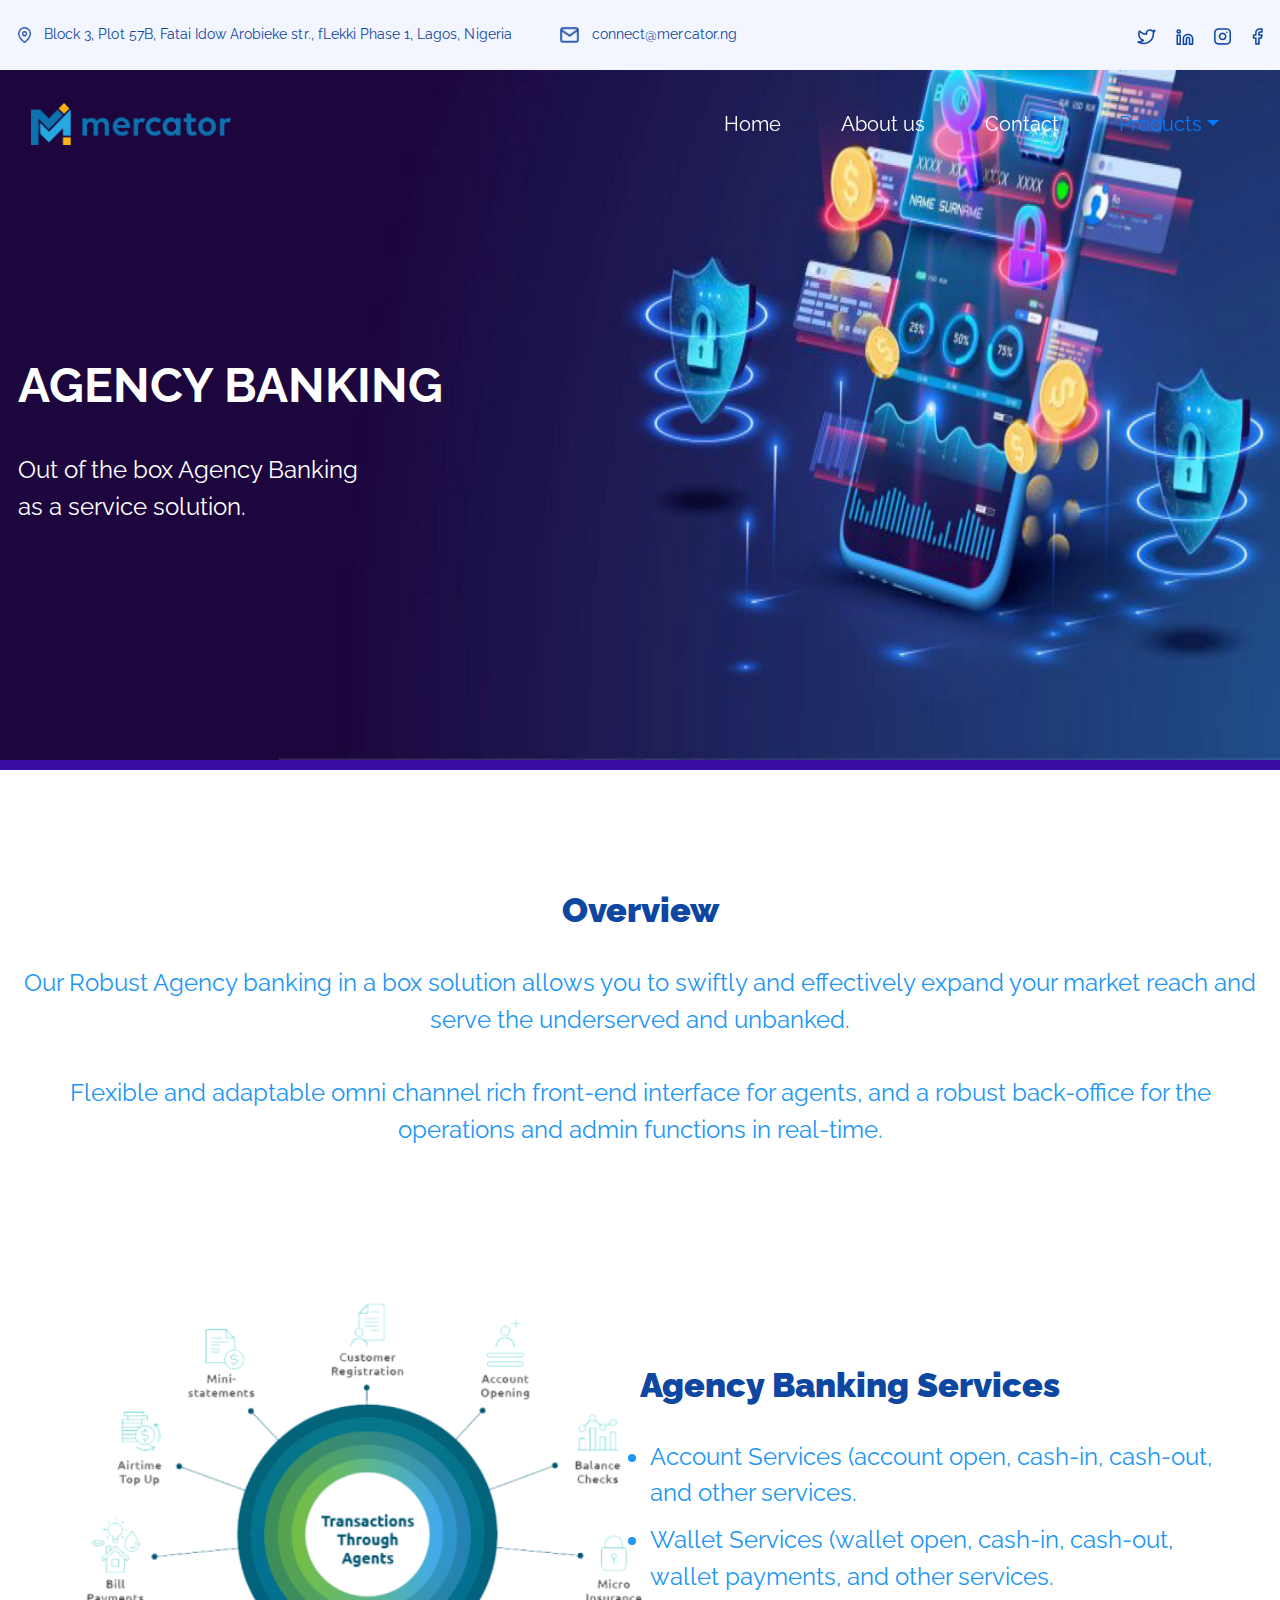
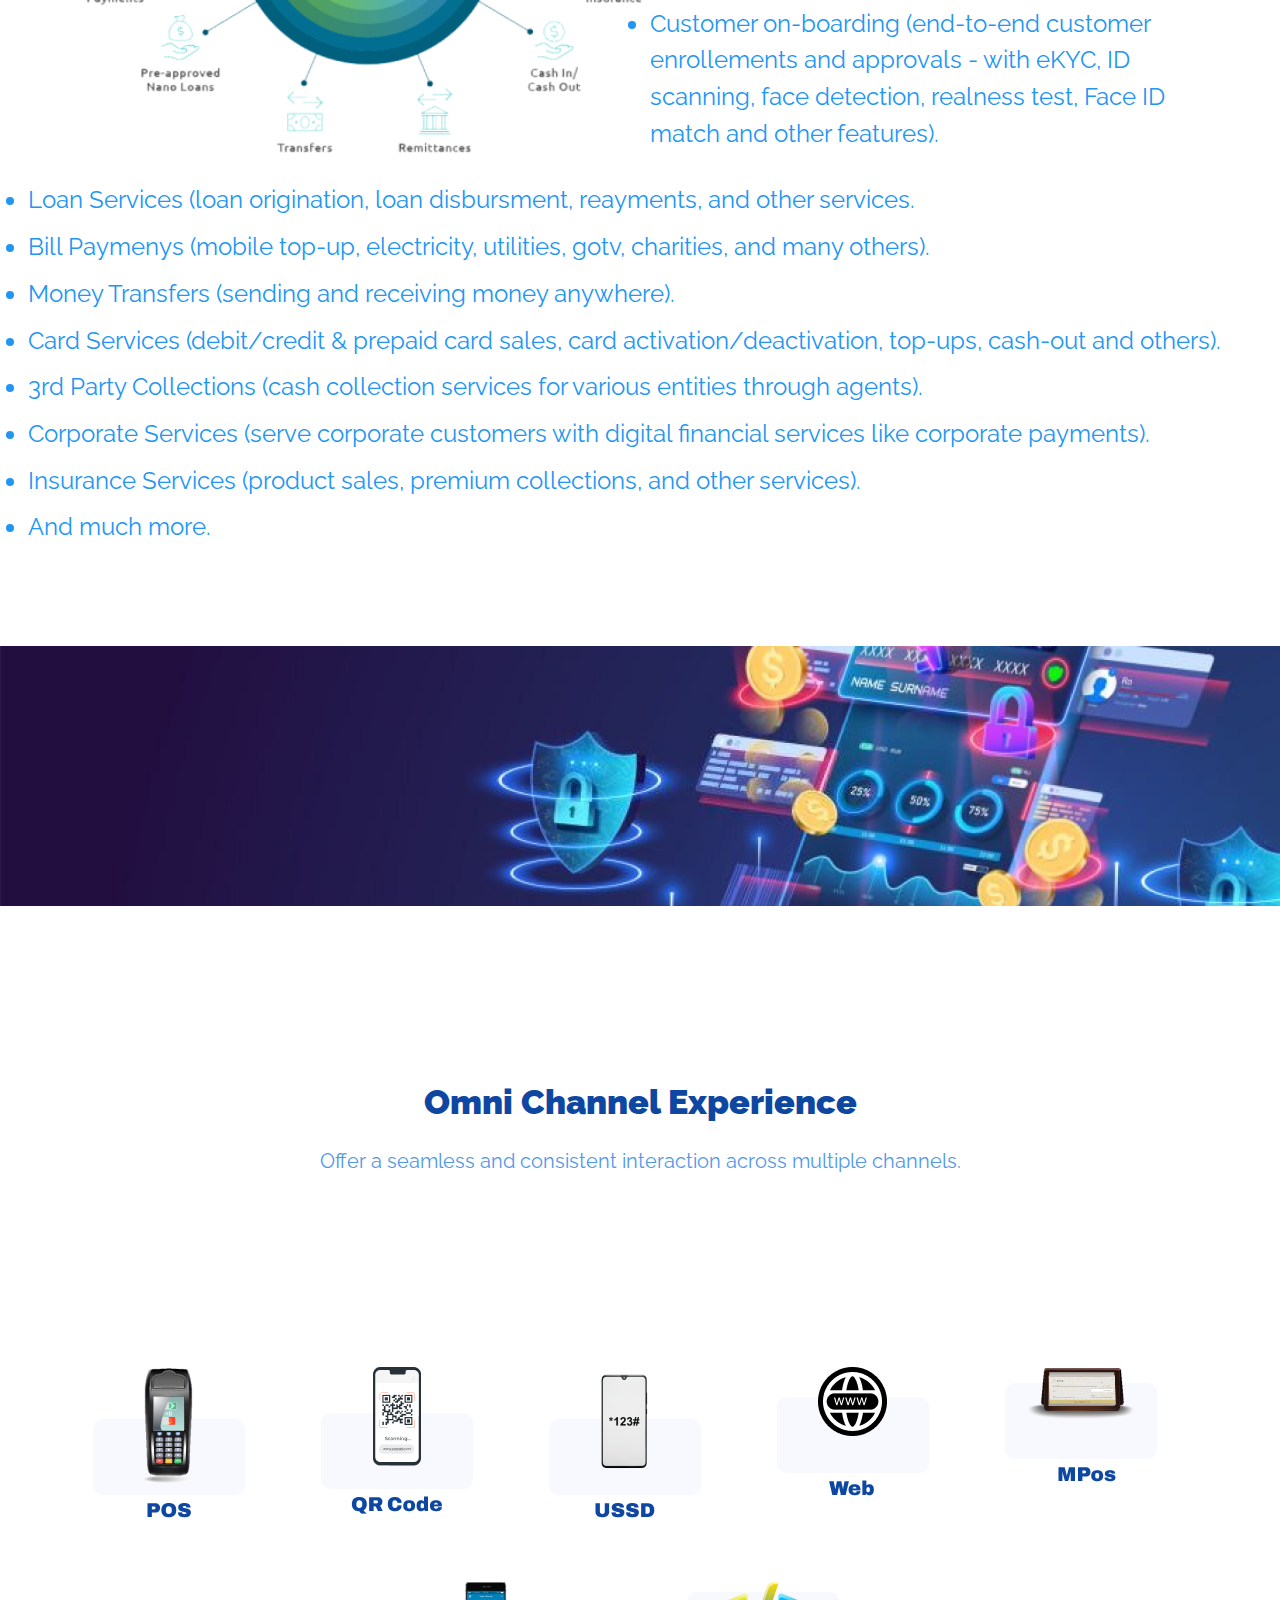
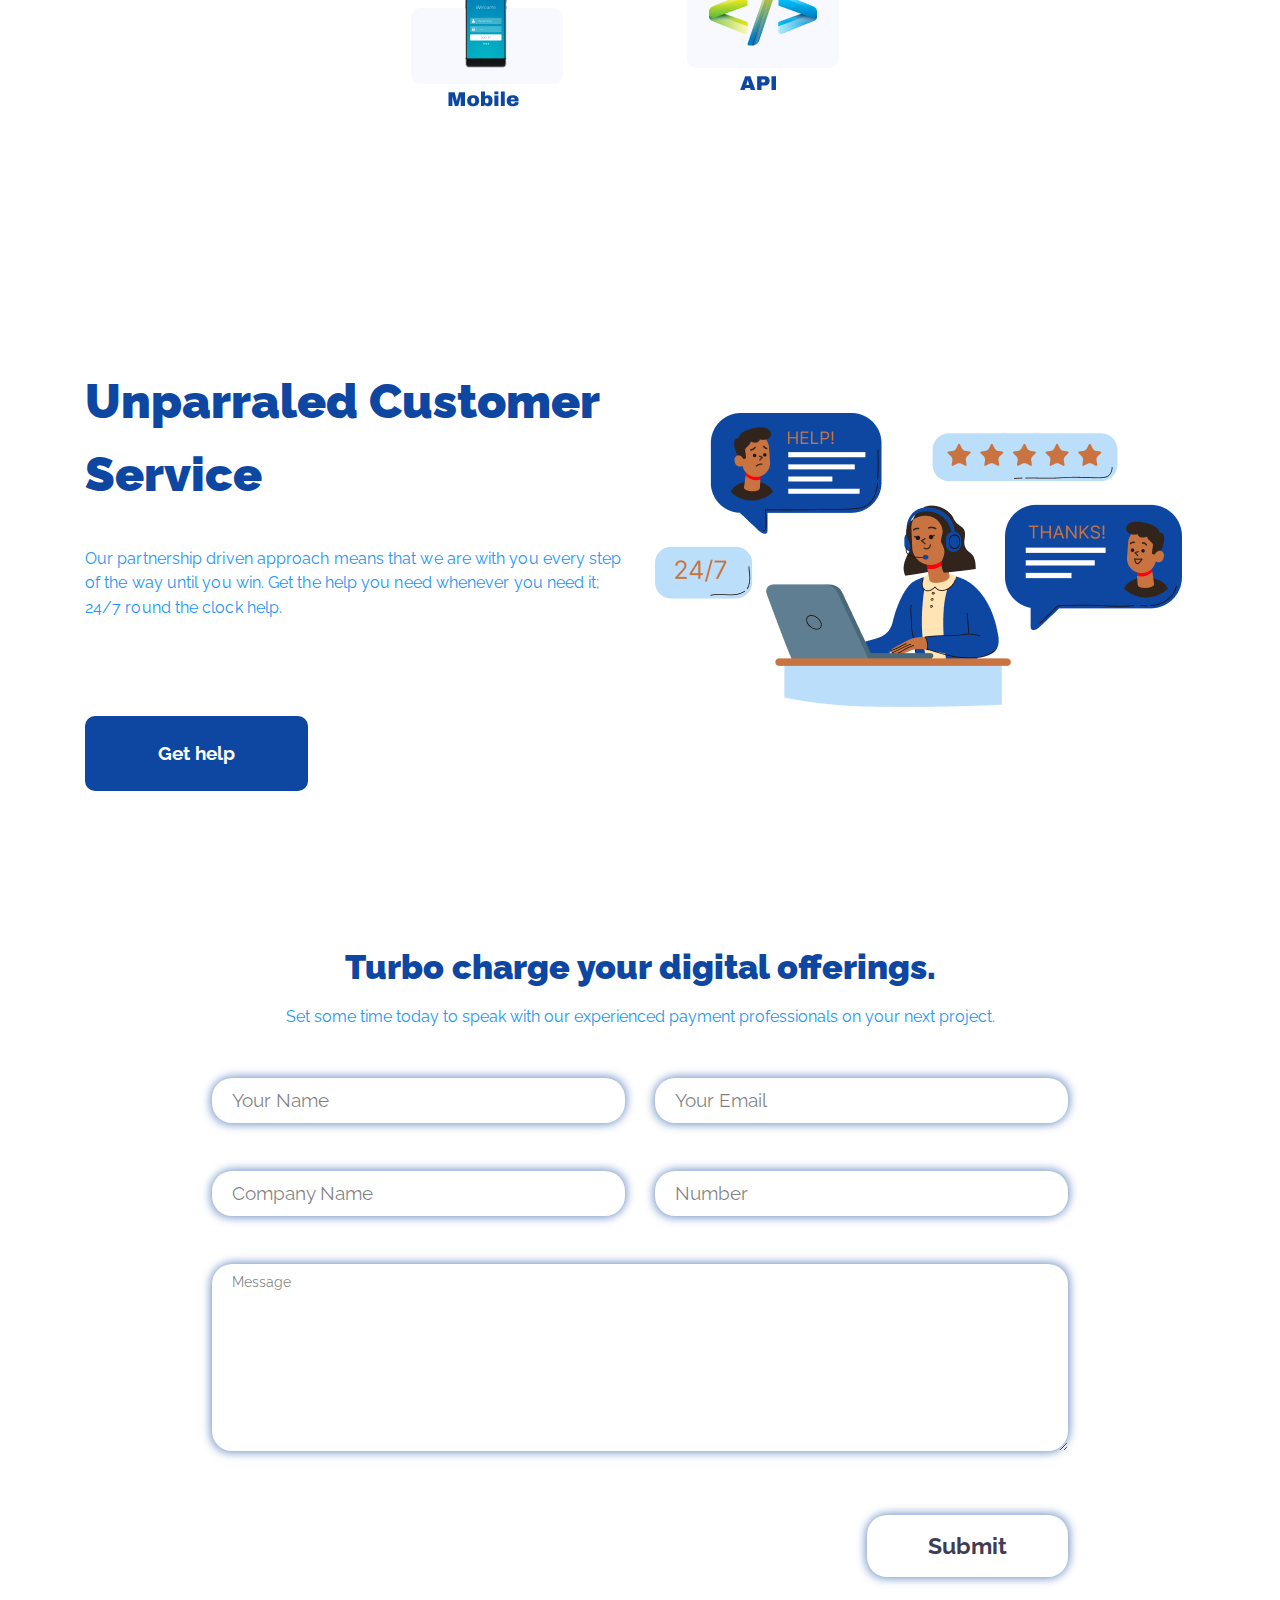
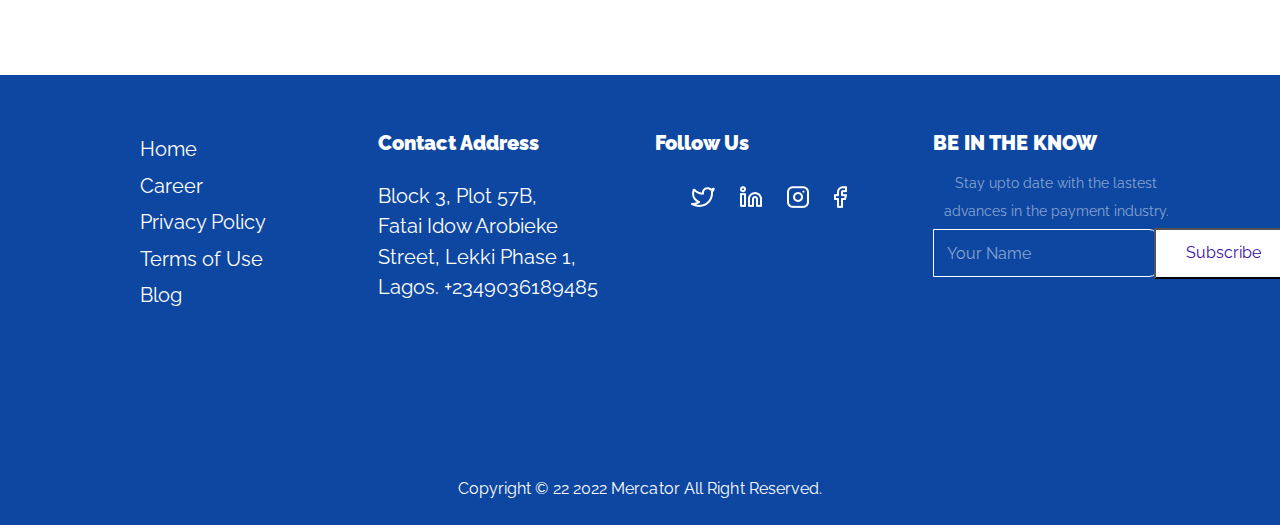
<file: agency-banking.html>
<!DOCTYPE html>
<html lang="en">
  <head>
    <meta charset="UTF-8" />
    <meta name="viewport" content="width=device-width, initial-scale=1.0" />
    <meta http-equiv="X-UA-Compatible" content="ie=edge" />
    <title>Mercator</title>
    <link rel="stylesheet" href="fontawesome-5.5/css/all.min.css" />
    <link rel="stylesheet" href="slick/slick.css">
    <link rel="stylesheet" href="slick/slick-theme.css">
    <link rel="stylesheet" href="magnific-popup/magnific-popup.css">
    <link rel="stylesheet" href="css/bootstrap.min.css" />
    <link rel="stylesheet" href="css/tooplate-infinite-loop.css" />

  </head>
  <body>    
    <section id="top-cont" class="top-bar">
      <div  class="d-flex justify-content-center" style="width:100%">
        <div class="container d-flex justify-content-between">
         <div class="d-flex">
          <div class="top_content d-flex align-items-center">
            <img src="./img/locations.png">
            <p>Block 3, Plot 57B, Fatai Idow Arobieke str., fLekki Phase 1, Lagos, Nigeria</p>
          </div>
          <div class="top_content d-flex align-items-center mx-5">
              <img src="./img/mail.png">
              <p>connect@mercator.ng</p>
  
          </div>
         </div>
         <div class="d-flex align-items-center top_social">
             <a>
              <img src="./img/twiiter-blue.png">
             </a>
             <a>
              <img src="./img/linkedblue.png">
             </a>
             <a>
              <img src="./img/insta-blue.png">
             </a>
             <a>
              <img src="./img/fb-blue.png">
             </a>
         </div>
        </div>
      </div>
    </section>  
   
    <section  id="infinite3" class="text-white tm-font-big tm-parallax">
     
          <!-- Navigation -->
          <nav class="navbar navbar-expand-md tm-navbar" id="tmNav">              
            <div class="container">   
                <div class="tm-next justify-content-between">
                    <a href="./index.html" class="navbar-brand">
                      <img src="./img/logo.png">
                    </a>
                    <button class="navbar-toggler" type="button" data-toggle="collapse" data-target="#navbarSupportedContent" aria-controls="navbarSupportedContent" aria-expanded="false" aria-label="Toggle navigation">
                      <i class="fas fa-bars navbar-toggler-icon"></i>
                    </button>
                </div>          
                
              
              <div class="collapse navbar-collapse" id="navbarSupportedContent">
                <ul class="navbar-nav ml-auto">
                  <li class="nav-item">
                      <a class="nav-link tm-nav-link" href="./index.html">Home</a>
                  </li>
                  <li class="nav-item">
                    <a class="nav-link tm-nav-link" href="./about-us.html">About us</a>
                </li>
                <li class="nav-item">
                    <a class="nav-link tm-nav-link" href="#contact">Contact</a>
                </li>   
                <li class="nav-item dropdown">
                    <a class="nav-link dropdown-toggle" data-toggle="dropdown" href="#" role="button" aria-haspopup="true" aria-expanded="true">Products</a>
                    <ul class="nav-mobile">
                      <li> <a class="nav-link tm-nav-link" href="./issuing.html">Issuing</a></li>
                     <li>  <a class="nav-link tm-nav-link" href="./acquiring.html">Acquiring</a></li>
                     <li> <a class="nav-link tm-nav-link" href="./monitoring.html">Monitoring</a></li>
                     <li> <a class="nav-link tm-nav-link" href="./digital-banking.html">Digital Banking</a></li>
                     <li><a class="nav-link tm-nav-link" href="#">Agency Banking</a></li>
      
                    </ul>
                    <div class="dropdown-menu">
                      <a class="dropdown-item" href="./issuing.html">Issuing</a>
                      <a class="dropdown-item" href="./acquiring.html">Acquiring</a>
                      <a class="dropdown-item" href="./monitoring.html">Monitoring</a>
                      <a class="dropdown-item" href="#">Digital Banking</a>
                      <a class="dropdown-item" href="./agency-banking.html">Agency Banking</a>
                    </div>
                  
                  </li>
                
                </ul>
              </div>        
            </div>
          </nav>
          <div class="tm-hero-text-container2 align-items-start container">
            <div class="tm-hero-text-container-inner2">
                <h2 class="tm-hero-title">AGENCY BANKING</h2>
                <p class="tm-hero-subtitle">
                 Out of the box Agency Banking <br>as a service solution.
                </p>
            </div>       
          </div>
    </section>


    <!-- oview section -->
    <section id="overview" class="tm-section-overview">
      
      <div class="container">

            <div class="row tm-content-box"><!-- first row -->

                <div class="col-lg-12 col-xl-12 text-align-center overview-content text-center">
                    <!-- <div class="tm-intro-text-container"> -->
                        <h4 style="color: #0D47A1" >Overview</h4>
                        <p>
                            Our Robust Agency banking in a box solution allows you to swiftly and effectively expand your market reach and serve the underserved and unbanked.
<br>
<br>

                            Flexible and adaptable omni channel rich front-end interface for agents, and a robust back-office for the operations and admin functions in real-time.
                        </p>
                    <!-- </div> -->
                </div>

            </div><!-- first row -->
        
        </div>
      
    </section>
        <!-- oview img section -->

     <!-- features -->
      <section  >
      
        <div class="container pad-bottom">
  
              <div class="row"><!-- first row -->
  
                  <div class="row col-lg-12 col-xl-12 d-flex  overview-content text-start">
                    
                     <div class="col-md-6 d-flex desktop justify-content-start">
                        <img src="img/agency-banking-transactions.png">
                        </div>
                          <div class="col-lg-6 col-xl-6 col-md-6 overview-content features mag-top">
                            <h4 style="color: #0D47A1;">Agency Banking Services</h4>
                            <div class="col-md-6 mobile">
                              <div class="col-md-12 col-sm-12 d-flex  justify-content-center ">
                                <img src="img/agency-banking-transactions.png" class="mobile-img">
                                </div>
                            </div>
                            
                            <ul>
                                <li>
                                    Account Services (account open, cash-in, cash-out, and other services.
   
                                                                    
                                </li>
                                <li>
                                    Wallet Services (wallet open, cash-in, cash-out, wallet payments, and other services.
                                </li>
                                <li>
                                    Customer on-boarding (end-to-end customer enrollements and approvals - with eKYC, ID scanning, face detection, realness test, Face ID match and other features).                                                                     
                                                                      
                                </li>
                            
                             </ul>
                          </div>
              
                      
                      <!-- </div> -->
                  </div>
                  <div class="col-lg-12 col-xl-12 d-flex  overview-content features text-start">
                            <ul>
                                <li>
                                    Loan Services (loan origination, loan disbursment, reayments, and other services.
                                    
                                                                    
                                </li>
                                <li>
                                    Bill Paymenys (mobile top-up, electricity, utilities, gotv, charities, and many others).
                                                                  </li>
                                <li>
                                    Money Transfers (sending and receiving money anywhere).
                                                                                                        
                                </li>
                            <li>
                                Card Services (debit/credit & prepaid card sales, card activation/deactivation, top-ups, cash-out and others).
                                 
                            </li>
                            <li>
                                3rd Party Collections (cash collection services for various entities through agents).
                               
                            </li>
                            <li>
                                Corporate Services (serve corporate customers with digital financial services like corporate payments).
                               
                            </li>
                            <li>
                                Insurance Services (product sales, premium collections, and other services).
                             
                            </li>
                            <li>
                                And much more.       
                            </li>
                             </ul>
              
                      
                      <!-- </div> -->
                  </div>
  
              </div><!-- first row -->
          
          </div>
        
      </section>
           <!-- oview img section -->
           <section>
            <div id="carouselExampleIndicators" class="carousel slide" data-ride="carousel" data-interval="1600">
             
              <div class="carousel-inner">
                <div id="slider-1" class="carousel-item active">
                </div>
                <div id="slider-2"  class="carousel-item">
               
                </div>
                <div id="slider-3"  class="carousel-item">
                </div>
                <div id="slider-4"  class="carousel-item">
                </div>
                <div id="slider-5"  class="carousel-item">
                </div>
              </div>
             
            </div>
            </section>

    <section id="omini" >
        <div class="container">
          <div class="row tm-content-box"><!-- first row -->
  
            <div class="col-lg-12 col-xl-12 text-align-center tm-partnership-title-container">
           
                <!-- <div class="tm-intro-text-container"> -->
                    <h2 class="tm-text-primary tm-flagship-title ">Omni Channel Experience</h2>
                <!-- </div> -->
        
            </div>
            <div class="col-lg-12 col-xl-12 d-flex justify-content-center tm-flagship-subtext">
                Offer a seamless and consistent interaction across multiple channels.
            </div>
       
          </div>
        <!-- first row -->
  
        <div class=" omini">
     <div class="row d-flex col-md-12 col-lg-12 desktop" style="justify-content: space-evenly">    
        <div>
            <img src="./img/pos.png">
        </div>
        <div>
            <img src="./img/qrcode.png">
        </div>
        <div>
            <img src="./img/ussd.png">
        </div>
        <div>
            <img src="./img/web.png">
        </div>
        <div>
            <img src="./img/mpos.png">
        </div>
      </div>
     <div class="row d-flex col-md-12 col-lg-12 justify-content-center mt-5 desktop">
    <div class=" row d-flex col-md-7 col-lg-7 mt-2" style="justify-content: space-evenly">
        <div>
            <img src="./img/mobile.png">
        </div>
        <div>
            <img src="./img/api.png">
        </div>
    </div>
  
        </div>
        <div class="mobile">
          <div class="row d-flex col-md-12 col-lg-12 justify-content-center">    
            <div>
                <img src="./img/pos.png">
            </div>
            <div>
                <img src="./img/qrcode.png">
            </div>
            <div>
                <img src="./img/ussd.png">
            </div>
            <div>
                <img src="./img/web.png">
            </div>
            <div>
                <img src="./img/mpos.png">
            </div>
            <div>
              <img src="./img/mobile.png">
          </div>
          <div>
              <img src="./img/api.png">
          </div>
          </div>
        </div>
       
  
        </div>
        </div>

      </section>

   <!-- customer -->
   <section id="customer" class="tm-section-pad-top">
    
    <div class="container d-flex">
      
      <div class="col-md-6">
        <div class="customer-content">
          <h4>Unparraled Customer Service</h4>
          <p>
            Our partnership driven approach means that we are with you every step of the way until you win.
             Get the help you need whenever you need it; 24/7 round the clock help.
          </p>
         
     
        </div>
        <div class="col-md-6 mt-5 mobile">
          <img src="img/customer.png" class="max-width">
        </div>
        <div class="tm-more-customore">
          <a href="#contact" class="tm-intro-text tm-btn-help">Get help</a>
        </div>
      </div>
      <div class="col-md-6 mt-5 desktop">
        <img src="img/customer.png" class="max-width">
      </div>
    </div>
    

  </section>

         <!-- Map -->
    <!--     <section class="map tm-section-pad-top">-->
    <!--      <div id="map"></div>-->
   
    <!--</section>-->
     <!-- Contact -->
     <section id="contact" class="tm-section-pad-top tm-parallax-2">
    
      <div class="container tm-container-contact">
        
        <div class="row">
            
            <div class="text-center col-12 lifecycle-content">
                <h4 class="tm-section-leadership-title contact-title mb-2">Turbo charge your digital offerings.</h4>
                <span>
                  Set some time today to speak with our experienced payment professionals on your next project.
                </span><br>
            </div>
            
            <div class="col-12 mt-5">
              <form action="" method="get">
                <div class="row mb-5 d-flex justify-content-center">
                  <div class=" col-md-5">
                    <input id="name" name="name" type="text" placeholder="Your Name" class="contact-input" required />

                  </div>
                  <div  class=" col-md-5 input-top">
                    <input id="name" name="name" type="text" placeholder="Your Email" class="contact-input" required />

                  </div>

                </div>
                <div class="row mb-5  d-flex justify-content-center">
                  <div class=" col-md-5">
                    <input id="name" name="name" type="text" placeholder="Company Name" class="contact-input" required />

                  </div>
                  <div  class=" col-md-5 input-top">
                    <input id="name" name="name" type="text" placeholder="Number" class="contact-input" required />

                  </div>

                </div>
                <div class="row mb-5  d-flex justify-content-center">
                  <div class="row mb-3  d-flex justify-content-center col-md-10">
                    <textarea id="message" name="message" rows="8" placeholder="Message" class="contact-input" required></textarea>

                  </div>
                  

                </div>
                <div class="row mb-4  d-flex justify-content-center">
                  <div class="row mb-4  d-flex justify-content-end col-md-10">
                    <button type="submit" class="btn tm-btn-contact-us">Submit</button>
                  </div>
                  

                </div>
                
          
              </form>
            </div>
            
            <!-- <div class="col-sm-12 col-md-6">

                <div class="contact-item">
                  <a rel="nofollow" href="https://www.tooplate.com/contact" class="item-link">
                      <i class="far fa-2x fa-comment mr-4"></i>
                      <span class="mb-0">Chat Online</span>
                  </a>              
                </div>
                
                <div class="contact-item">
                  <a rel="nofollow" href="mailto:mail@company.com" class="item-link">
                      <i class="far fa-2x fa-envelope mr-4"></i>
                      <span class="mb-0">mail@company.com</span>
                  </a>              
                </div>
                
                <div class="contact-item">
                  <a rel="nofollow" href="https://www.google.com/maps" class="item-link">
                      <i class="fas fa-2x fa-map-marker-alt mr-4"></i>
                      <span class="mb-0">Our Location</span>
                  </a>              
                </div>
                
                <div class="contact-item">
                  <a rel="nofollow" href="tel:0100200340" class="item-link">
                      <i class="fas fa-2x fa-phone-square mr-4"></i>
                      <span class="mb-0">255-662-5566</span>
                  </a>              
                </div>
                
                <div class="contact-item">&nbsp;</div>
            
            </div>
             -->
            
        </div><!-- row ending -->
        
      </div>

    </section>


    
      <footer class="text-center">
        <div class="row d-flex footer-content">
          <div class="links col-md-3 col-sm-6">
            <ul>
              <li>Home</li>
              <li>Career</li>
              <li>Privacy Policy</li>
              <li>Terms of Use</li>
              <li>Blog</li>
            </ul>
          </div>
             <div class="address col-md-3 col-sm-6">
               <h4>Contact Address</h4>
               <p>Block 3, Plot 57B,<br>
                Fatai Idow Arobieke Street,
                Lekki Phase 1, Lagos.
                +2349036189485</p>
             </div>
             <div class="address col-md-3  col-sm-6">
              <h4>Follow Us</h4>
              <div class="imgs">
                <a href="">
                  <img src="./img/twiiter.png" >
                </a>
               <a>
                <img src="./img/linkedimg.png">
               </a>
               <a>
                <img src="./img/instagram.png">
               </a>
               <a>
                <img src="./img/facebook.png"> 
              </a>
            
               
               
              </div>
             
            </div>
               <div class="address col-md-3  col-sm-6">
                <h4>BE IN THE KNOW</h4>
                <span>Stay upto date with the lastest advances in the payment industry.</span>

                <div class="subscribe mt-1 sub-cont align-items-center">
                  <input id="name" name="name" type="text" placeholder="Your Name"  required />
                     <button class="sub-btn" type="submit">Subscribe</button>
                </div>
               </div>
        </div>
        <p class="mb-0 copyright">
        Copyright &copy; 22 2022 Mercator All Right Reserved.
        
      </footer>
    
    <script src="js/jquery-1.9.1.min.js"></script>     
    <script src="slick/slick.min.js"></script>
    <script src="magnific-popup/jquery.magnific-popup.min.js"></script>
    <script src="js/easing.min.js"></script>
    <script src="js/jquery.singlePageNav.min.js"></script>     
    <script src="js/bootstrap.min.js"></script> 
<!--    <script async-->
<!--    src="https://maps.googleapis.com/maps/api/js?key=AIzaSyB41DRUbKWJHPxaFjMAwdrzWzbVKartNGg&callback=myMap">-->
<!--</script>-->
    <script>

      function getOffSet(){
        var _offset = 450;
        var windowHeight = window.innerHeight;

        if(windowHeight > 500) {
          _offset = 400;
        } 
        if(windowHeight > 680) {
          _offset = 300
        }
        if(windowHeight > 830) {
          _offset = 210;
        }

        return _offset;
      }

      function setParallaxPosition($doc, multiplier, $object){
        var offset = getOffSet();
        var from_top = $doc.scrollTop(),
          bg_css = 'center ' +(multiplier * from_top - offset) + 'px';
        $object.css({"background-position" : bg_css });
      }

      // Parallax function
      // Adapted based on https://codepen.io/roborich/pen/wpAsm        
      var background_image_parallax = function($object, multiplier, forceSet){
        multiplier = typeof multiplier !== 'undefined' ? multiplier : 0.5;
        multiplier = 1 - multiplier;
        var $doc = $(document);
        // $object.css({"background-attatchment" : "fixed"});

        if(forceSet) {
          setParallaxPosition($doc, multiplier, $object);
        } else {
          $(window).scroll(function(){          
            setParallaxPosition($doc, multiplier, $object);
          });
        }
      };

    //   var background_image_parallax_2 = function($object, multiplier){
    //     multiplier = typeof multiplier !== 'undefined' ? multiplier : 0.5;
    //     multiplier = 1 - multiplier;
    //     var $doc = $(document);
    //     $object.css({"background-attachment" : "fixed"});
        
    //     $(window).scroll(function(){
    //       if($(window).width() > 768) {
    //         var firstTop = $object.offset().top,
    //             pos = $(window).scrollTop(),
    //             yPos = Math.round((multiplier * (firstTop - pos)) - 186);              

    //         var bg_css = 'center ' + yPos + 'px';

    //         $object.css({"background-position" : bg_css });
    //       } else {
    //         $object.css({"background-position" : "center" });
    //       }
    //     });
    //   };
      
      $(function(){
        // Hero Section - Background Parallax
        // background_image_parallax($(".tm-parallax"), 0.30, false);
        // background_image_parallax_2($("#contact"), 0.80);   
        // background_image_parallax_2($("#testimonials"), 0.80);   
        
        // Handle window resize
        window.addEventListener('resize', function(){
          background_image_parallax($(".tm-parallax"), 0.30, true);
        }, true);

        // Detect window scroll and update navbar
        $(window).scroll(function(e){          
            if($(document).scrollTop() > 120) {
           
              $('.tm-navbar').addClass("scroll");
              $('.top-bar').addClass("top-none");
            
            } else {
              $('.top-bar').removeClass("top-none");
              $('.tm-navbar').removeClass("scroll");
            }
          });
        // Close mobile menu after click 
        $('#tmNav a').on('click', function(){
          $('.navbar-collapse').removeClass('show'); 
        })

      
        // Add smooth scrolling to all links
        // https://www.w3schools.com/howto/howto_css_smooth_scroll.asp
        $("a").on('click', function(event) {
          if (this.hash !== "") {
            event.preventDefault();
            var hash = this.hash;

            $('html, body').animate({
              scrollTop: $(hash).offset().top
            }, 600, 'easeInOutExpo', function(){
              window.location.hash = hash;
            });
          } // End if
        });

        // Pop up
        $('.tm-gallery').magnificPopup({
          delegate: 'a',
          type: 'image',
          gallery: { enabled: true }
        });

        $('.tm-testimonials-carousel').slick({
          dots: true,
          prevArrow: false,
          nextArrow: false,
          infinite: false,
          slidesToShow: 3,
          slidesToScroll: 1,
          responsive: [
            {
              breakpoint: 992,
              settings: {
                slidesToShow: 2
              }
            },
            {
              breakpoint: 768,
              settings: {
                slidesToShow: 2
              }
            }, 
            {
              breakpoint: 480,
              settings: {
                  slidesToShow: 1
              }                 
            }
          ]
        });

        $('.tm-flagship-carousel').slick({
          dots: true,
          prevArrow: false,
          nextArrow: false,
          infinite: false,
          slidesToShow: 3,
          slidesToScroll: 1,
          responsive: [
            {
              breakpoint: 992,
              settings: {
                slidesToShow: 1
              }
            },
            {
              breakpoint: 768,
              settings: {
                slidesToShow: 1
              }
            }, 
            {
              breakpoint: 480,
              settings: {
                  slidesToShow: 1
              }                 
            }
          ]
        });

        // Gallery
        $('.tm-gallery').slick({
          dots: true,
          infinite: false,
          slidesToShow: 5,
          slidesToScroll: 2,
          responsive: [
          {
            breakpoint: 1199,
            settings: {
              slidesToShow: 4,
              slidesToScroll: 2
            }
          },
          {
            breakpoint: 991,
            settings: {
              slidesToShow: 3,
              slidesToScroll: 2
            }
          },
          {
            breakpoint: 767,
            settings: {
              slidesToShow: 2,
              slidesToScroll: 1
            }
          },
          {
            breakpoint: 480,
            settings: {
              slidesToShow: 1,
              slidesToScroll: 1
            }
          }
        ]
        });
      });
  
//       function myMap() {

// var map = new google.maps.Map(document.getElementById("map"), mapOptions);
//   var myCenter = new google.maps.LatLng(6.457280,  3.475600);
//   var mapCanvas = document.getElementById("map");
//   var mapOptions = {center: myCenter, zoom: 16};
//   var map = new google.maps.Map(mapCanvas, mapOptions);
//   var marker = new google.maps.Marker({position:myCenter});
//   marker.setMap(map);
// }

//     window.myMap = myMap;
  </script>
  </body>
</html>
</file>
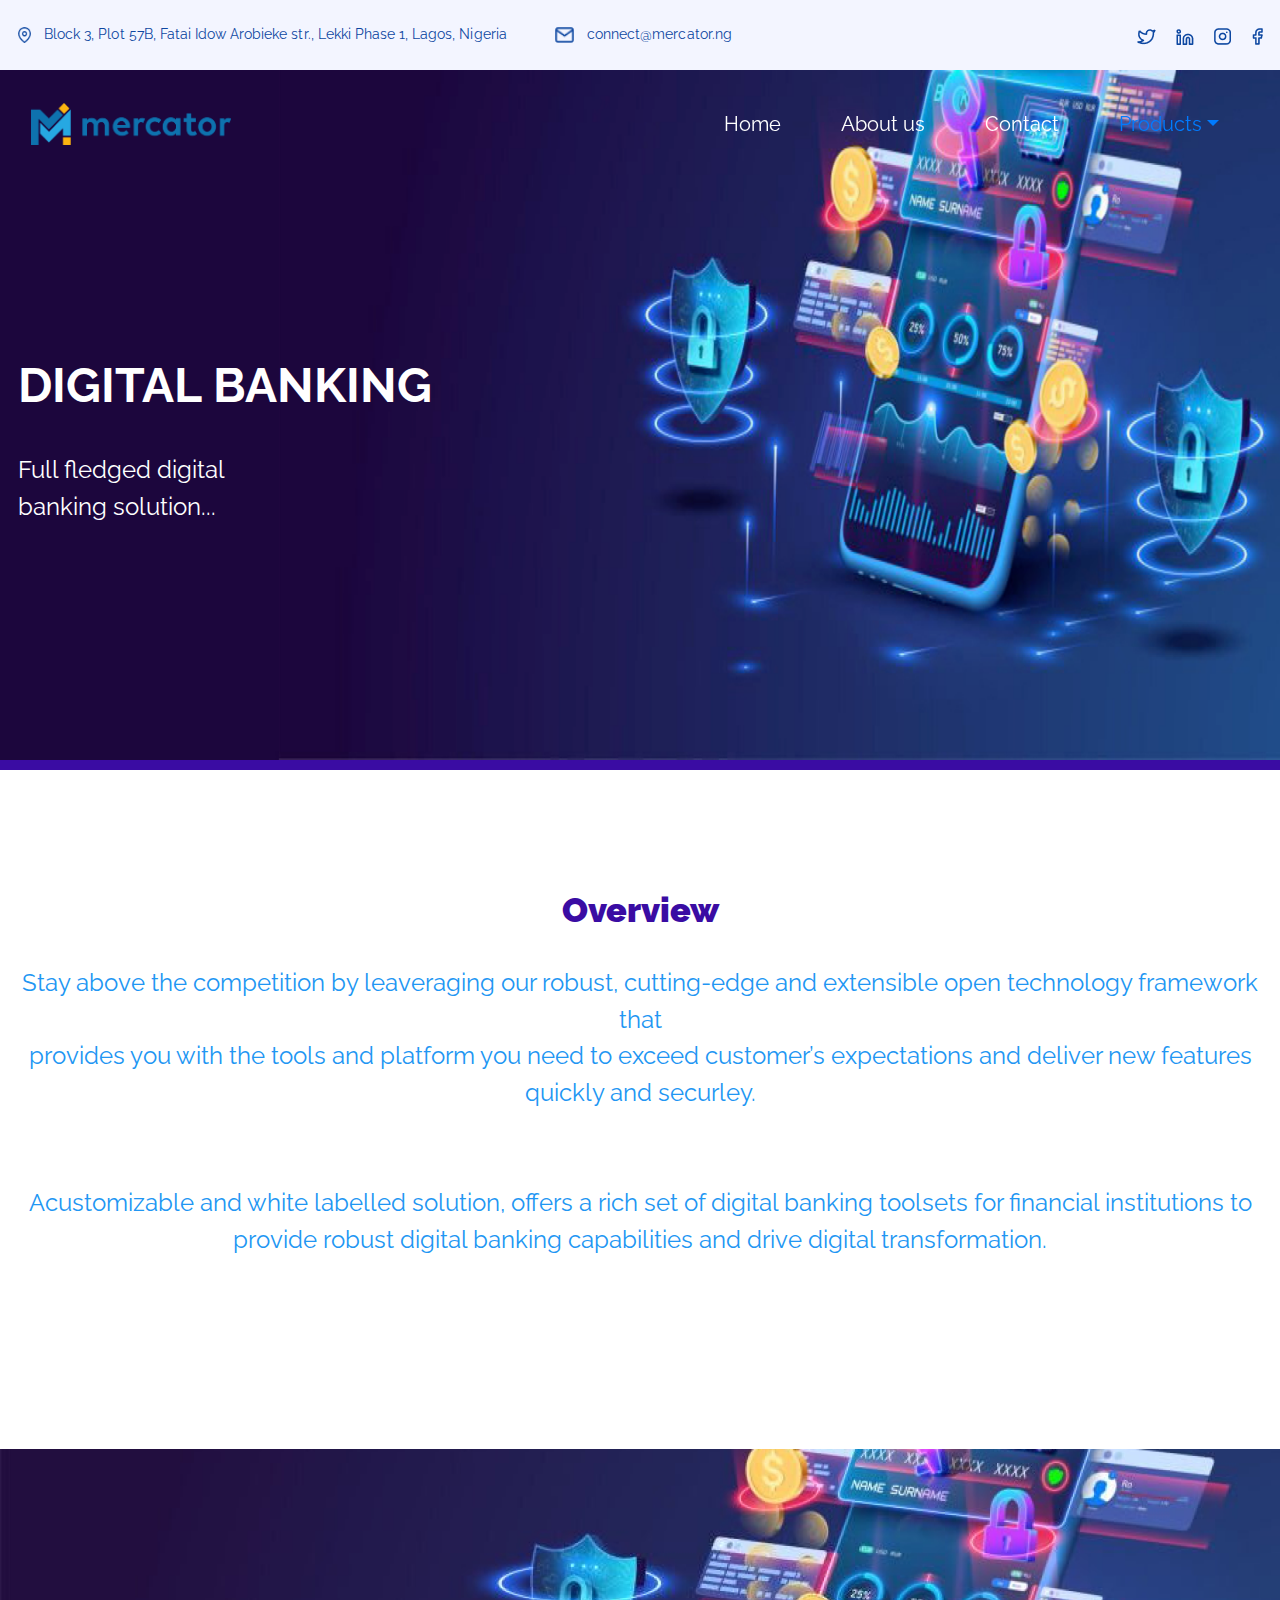
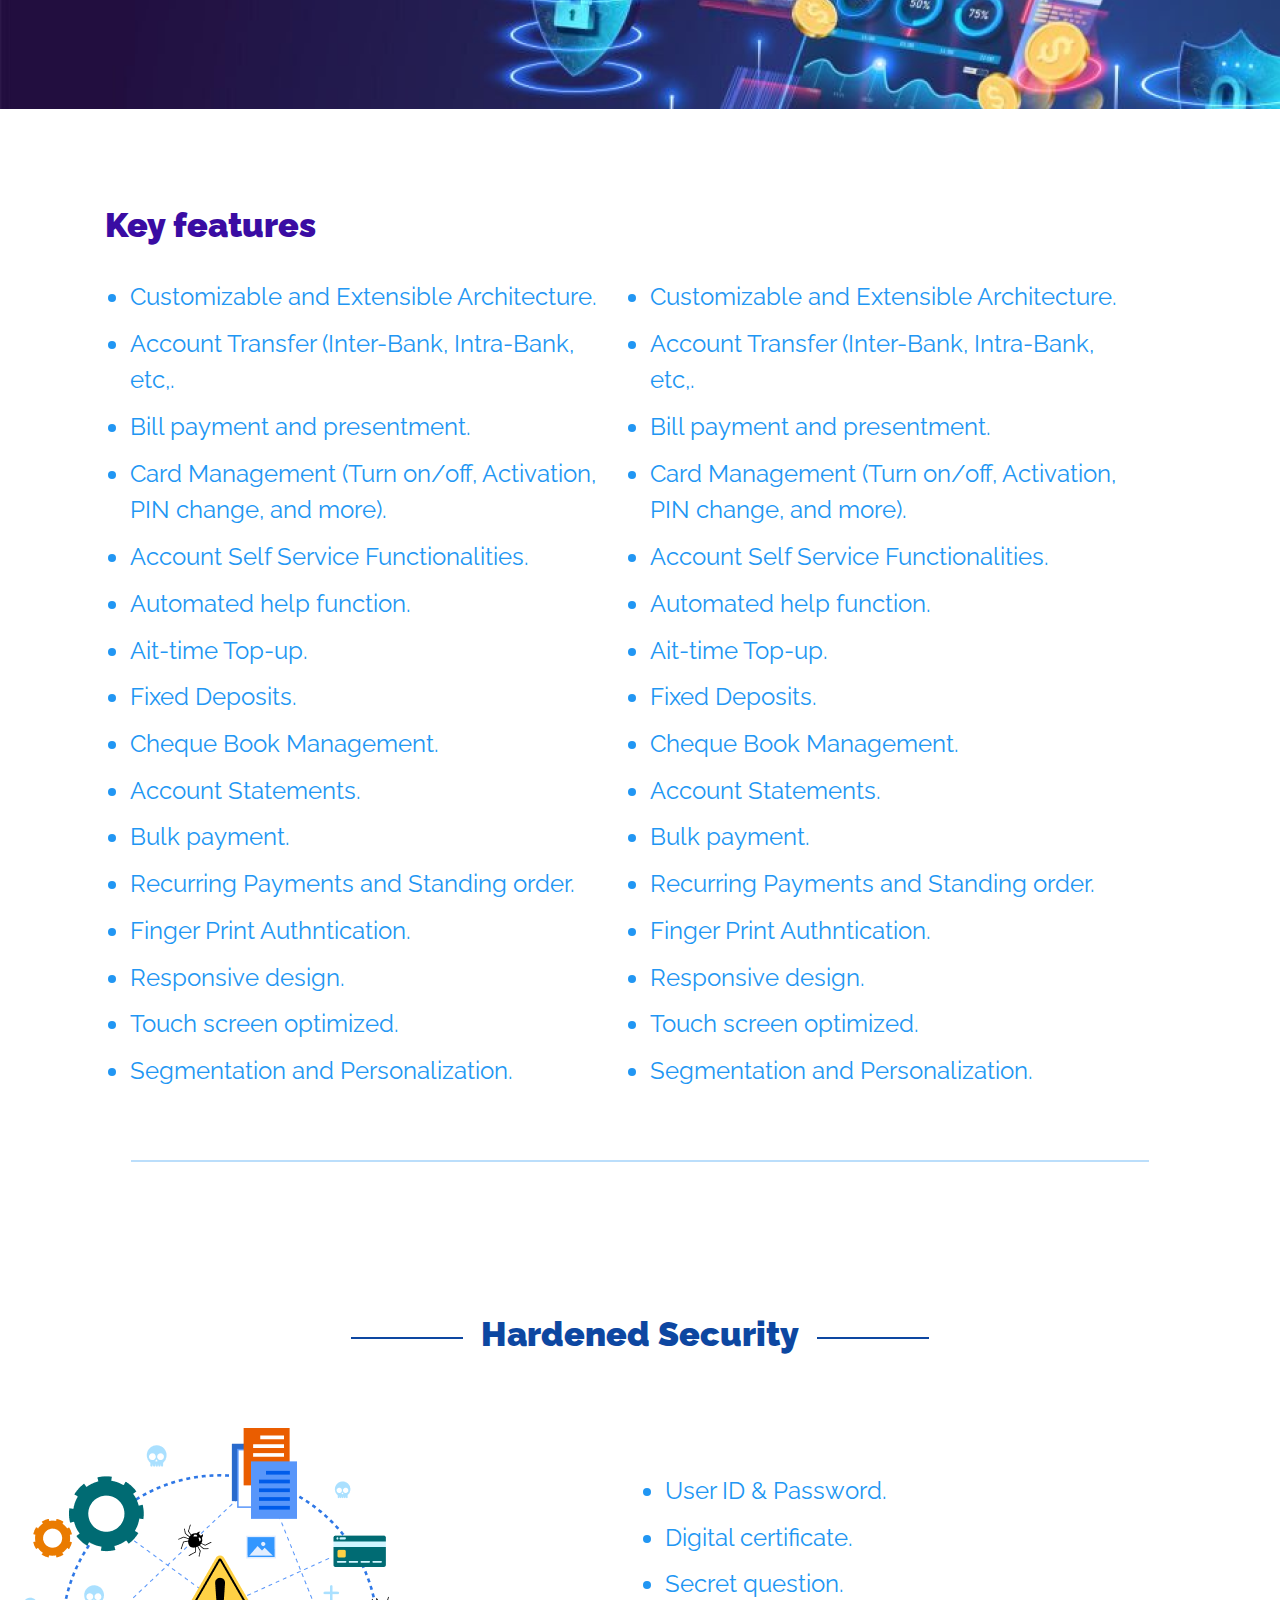
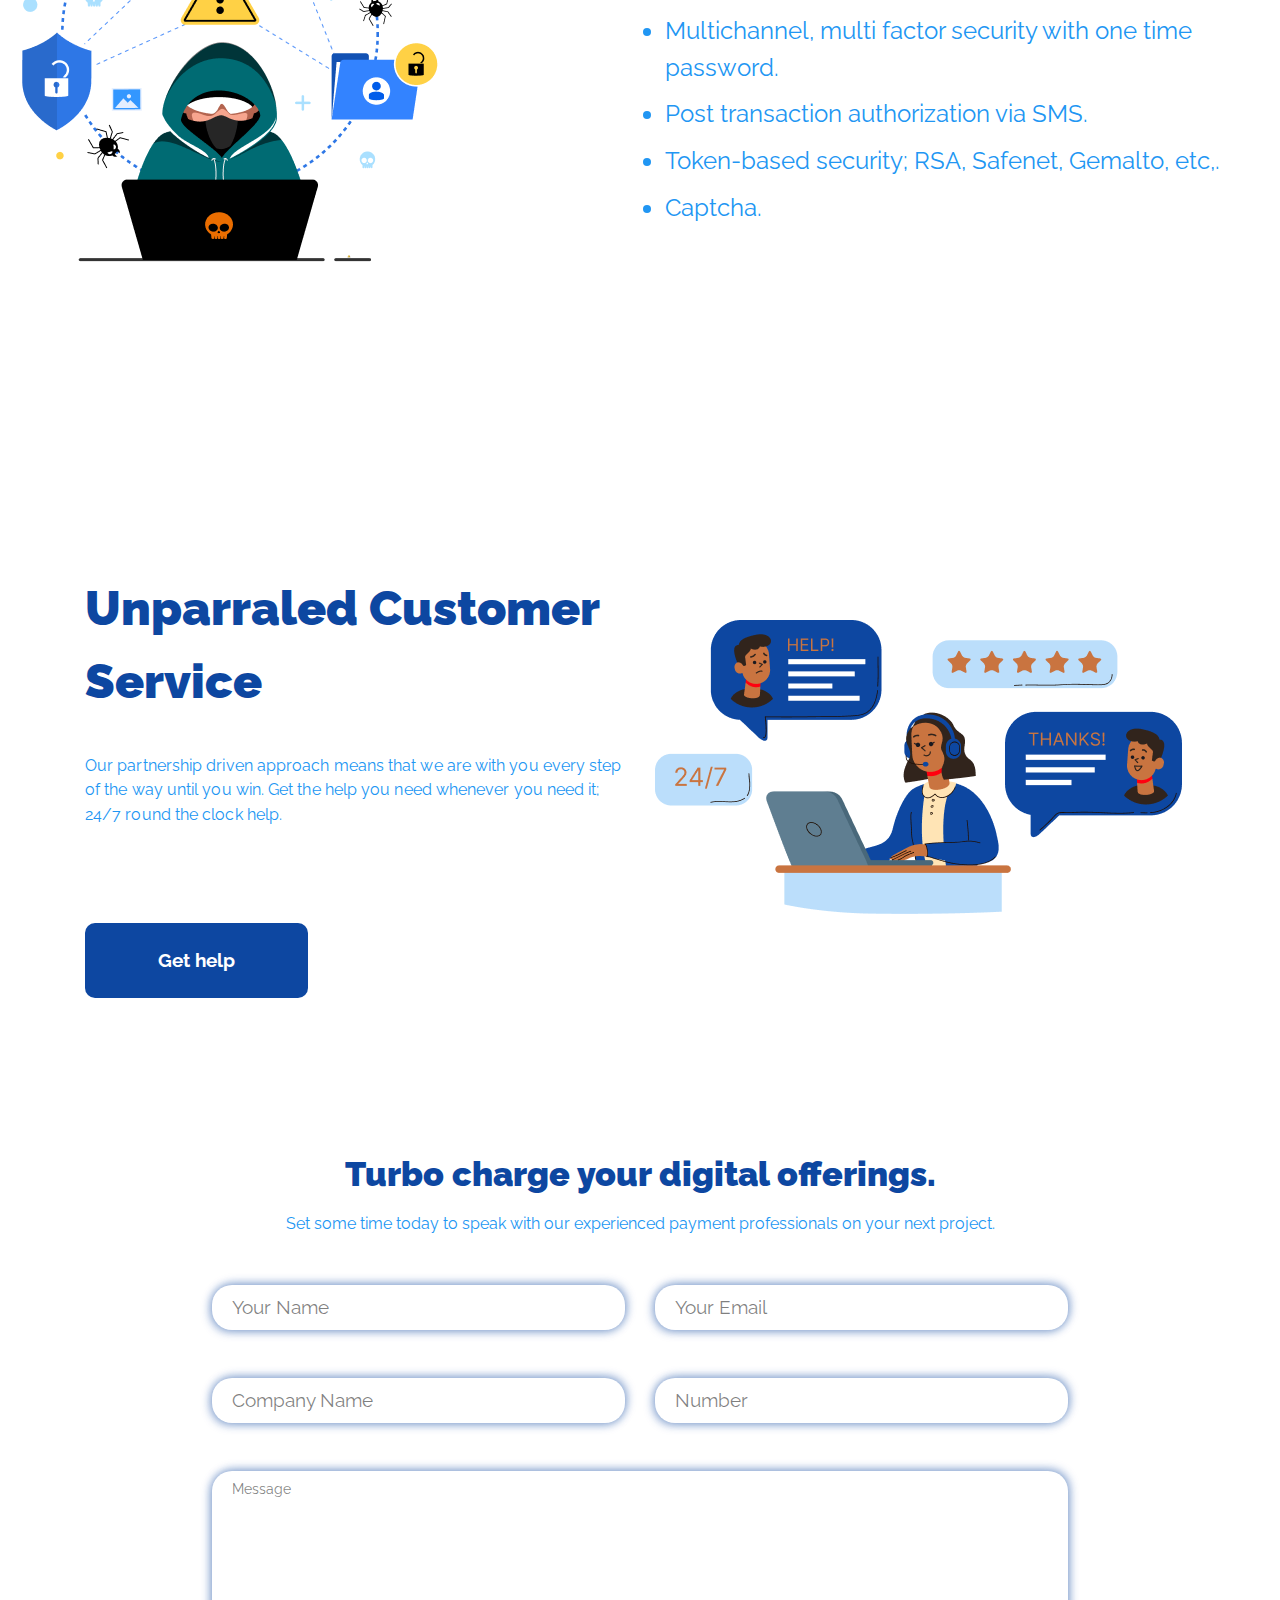
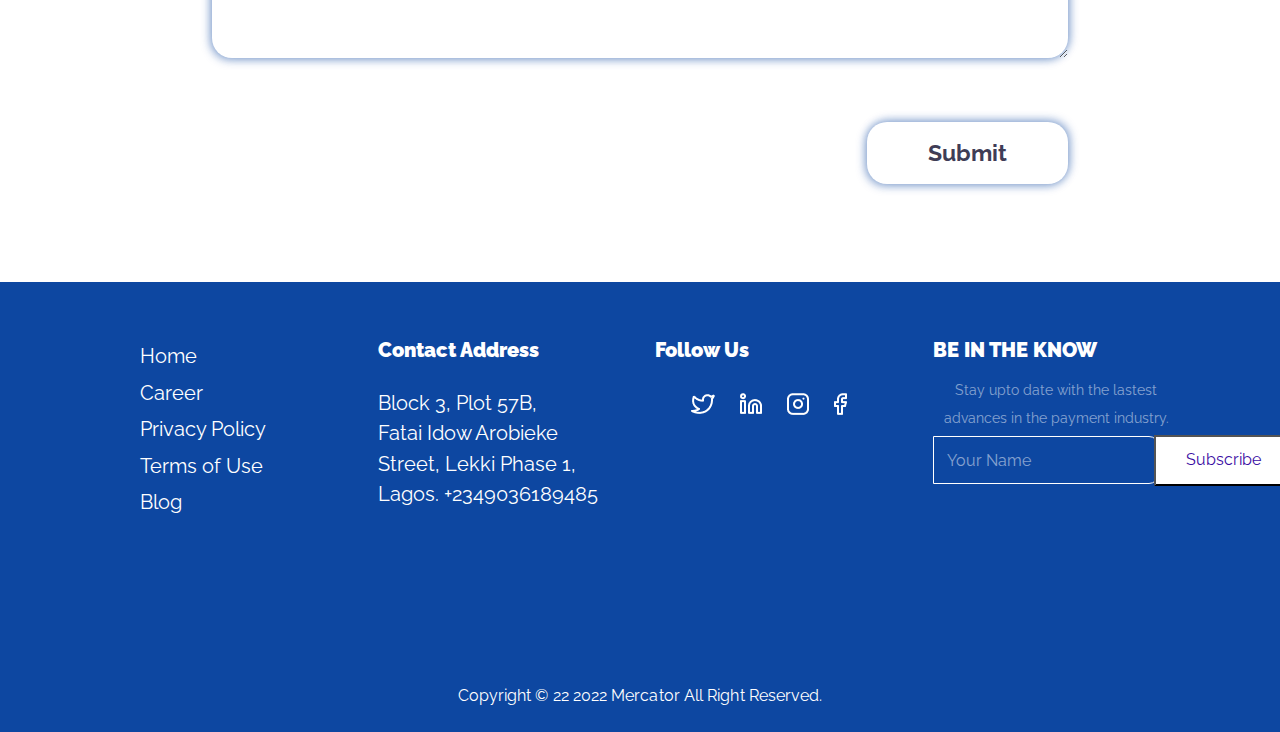
<file: digital-banking.html>
<!DOCTYPE html>
<html lang="en">
  <head>
    <meta charset="UTF-8" />
    <meta name="viewport" content="width=device-width, initial-scale=1.0" />
    <meta http-equiv="X-UA-Compatible" content="ie=edge" />
    <title>Mercator</title>
    <link rel="stylesheet" href="fontawesome-5.5/css/all.min.css" />
    <link rel="stylesheet" href="slick/slick.css">
    <link rel="stylesheet" href="slick/slick-theme.css">
    <link rel="stylesheet" href="magnific-popup/magnific-popup.css">
    <link rel="stylesheet" href="css/bootstrap.min.css" />
    <link rel="stylesheet" href="css/tooplate-infinite-loop.css" />

  </head>
  <body>    
    <section id="top-cont" class="top-bar">
      <div  class="d-flex justify-content-center" style="width:100%">
        <div class="container d-flex justify-content-between">
         <div class="d-flex">
          <div class="top_content d-flex align-items-center">
            <img src="./img/locations.png">
            <p>Block 3, Plot 57B, Fatai Idow Arobieke str., Lekki Phase 1, Lagos, Nigeria</p>
          </div>
          <div class="top_content d-flex align-items-center mx-5">
              <img src="./img/mail.png">
              <p>connect@mercator.ng</p>
  
          </div>
         </div>
         <div class="d-flex align-items-center top_social">
             <a>
              <img src="./img/twiiter-blue.png">
             </a>
             <a>
              <img src="./img/linkedblue.png">
             </a>
             <a>
              <img src="./img/insta-blue.png">
             </a>
             <a>
              <img src="./img/fb-blue.png">
             </a>
         </div>
        </div>
      </div>
    </section>  
   
    <section  id="infinite3" class="text-white tm-font-big tm-parallax">
     
          <!-- Navigation -->
          <nav class="navbar navbar-expand-md tm-navbar" id="tmNav">              
            <div class="container">   
                <div class="tm-next justify-content-between">
                    <a href="./index.html" class="navbar-brand">
                      <img src="./img/logo.png">
                    </a>
                    <button class="navbar-toggler" type="button" data-toggle="collapse" data-target="#navbarSupportedContent" aria-controls="navbarSupportedContent" aria-expanded="false" aria-label="Toggle navigation">
                      <i class="fas fa-bars navbar-toggler-icon"></i>
                    </button>
                </div>          
                
              
              <div class="collapse navbar-collapse" id="navbarSupportedContent">
                <ul class="navbar-nav ml-auto">
                  <li class="nav-item">
                      <a class="nav-link tm-nav-link" href="./index.html">Home</a>
                  </li>
                  <li class="nav-item">
                    <a class="nav-link tm-nav-link" href="./about-us.html">About us</a>
                </li>
                <li class="nav-item">
                    <a class="nav-link tm-nav-link" href="#contact">Contact</a>
                </li>   
                <li class="nav-item dropdown">
                    <a class="nav-link dropdown-toggle" data-toggle="dropdown" href="#" role="button" aria-haspopup="true" aria-expanded="true">Products</a>
                    <ul class="nav-mobile">
                      <li> <a class="nav-link tm-nav-link" href="./issuing.html">Issuing</a></li>
                     <li>  <a class="nav-link tm-nav-link" href="./acquiring.html">Acquiring</a></li>
                     <li> <a class="nav-link tm-nav-link" href="./monitoring.html">Monitoring</a></li>
                     <li> <a class="nav-link tm-nav-link" href="#">Digital Banking</a></li>
                     <li><a class="nav-link tm-nav-link" href="./agency-banking.html">Agency Banking</a></li>
      
                    </ul>
                    <div class="dropdown-menu">
                      <a class="dropdown-item" href="./issuing.html">Issuing</a>
                      <a class="dropdown-item" href="./acquiring.html">Acquiring</a>
                      <a class="dropdown-item" href="./monitoring.html">Monitoring</a>
                      <a class="dropdown-item" href="#">Digital Banking</a>
                      <a class="dropdown-item" href="./agency-banking.html">Agency Banking</a>
                    </div>
                  
                  </li>
                
                </ul>
              </div>        
            </div>
          </nav>
          <div class="tm-hero-text-container2 align-items-start container">
            <div class="tm-hero-text-container-inner2">
                <h2 class="tm-hero-title">DIGITAL BANKING</h2>
                <p class="tm-hero-subtitle">
           Full fledged digital<br> banking solution...
                </p>
            </div>       
          </div>
    </section>

    <!-- oview section -->
    <section id="overview" class="tm-section-overview">
      
      <div class="container">

            <div class="row tm-content-box"><!-- first row -->

                <div class="col-lg-12 col-xl-12 text-align-center overview-content text-center">
                    <!-- <div class="tm-intro-text-container"> -->
                        <h4 >Overview</h4>
                        <p>
                            Stay above the competition by leaveraging our robust, cutting-edge and extensible open technology framework that<br> provides you with the tools and platform you need to exceed customer’s expectations and deliver new features quickly and securley.
                            
                            <br>
<br>
<br>
Acustomizable and white labelled solution, offers a rich set of digital banking toolsets for financial institutions to <br>
provide robust digital banking capabilities and drive digital transformation.
                            
                        </p>
                    <!-- </div> -->
                </div>

            </div><!-- first row -->
        
        </div>
      
    </section>
        <!-- oview img section -->
        <section>
          <div id="carouselExampleIndicators" class="carousel slide" data-ride="carousel" data-interval="1600">
           
            <div class="carousel-inner">
              <div id="slider-1" class="carousel-item active">
              </div>
              <div id="slider-2"  class="carousel-item">
             
              </div>
              <div id="slider-3"  class="carousel-item">
              </div>
              <div id="slider-4"  class="carousel-item">
              </div>
              <div id="slider-5"  class="carousel-item">
              </div>
            </div>
           
          </div>
          </section>

     <!-- features -->
      <section id="features" >
      
        <div class="container">
  
              <div class="row"><!-- first row -->
  
                  <div class="col-lg-12 col-xl-12  overview-content text-start">
                      <!-- <div class="tm-intro-text-container"> -->
                          <h4 >Key features</h4>
                          <div class="row col-lg-12 col-xl-12 col-md-12 ">

                    
                          <div class="col-lg-6 col-xl-6 col-md-6 features">
                            <ul>
                                <li>
                                    Customizable and Extensible Architecture.
                                   
                                </li>
                                <li>
                                    Account Transfer (Inter-Bank, Intra-Bank, etc,.
                                   
                                </li>
                                <li>
                                    Bill payment and presentment.
                                   
                                </li>
                                <li>
                                    Card Management (Turn on/off, Activation, PIN change, and more).
                                    
                                </li>
                                <li>
                                    Account Self Service Functionalities.
                                    
                                </li>
                                <li>
                                    Automated help function.
                                   
                                </li>
                                <li>
                                    Ait-time Top-up.
                                    
                                </li>
                                <li>
                                    Fixed Deposits.
                                    
                                </li>
                                <li>
                                    Cheque Book Management.
                                   
                                </li>
                                <li>
                                    Account Statements.
                                   
                                </li>
                                <li>
                                    Bulk payment.
                                   
                                </li>
                                <li>
                                    Recurring Payments and Standing order.
                                    
                                </li>
                                <li>
                                    Finger Print Authntication.
                                 
                                </li>
                                <li>
                                    Responsive design.
                                  
                                </li>
                                <li>
                                    Touch screen optimized.
                                 
                                </li>
                                <li>
                                    Segmentation and Personalization.    
                                </li>
                             </ul>
                          </div>
                          <div class="col-lg-6 col-xl-6 col-md-6 features">
                            <ul>
                                <li>
                                    Customizable and Extensible Architecture.
                                   
                                </li>
                                <li>
                                    Account Transfer (Inter-Bank, Intra-Bank, etc,.
                                   
                                </li>
                                <li>
                                    Bill payment and presentment.
                                   
                                </li>
                                <li>
                                    Card Management (Turn on/off, Activation, PIN change, and more).
                                    
                                </li>
                                <li>
                                    Account Self Service Functionalities.
                                    
                                </li>
                                <li>
                                    Automated help function.
                                   
                                </li>
                                <li>
                                    Ait-time Top-up.
                                    
                                </li>
                                <li>
                                    Fixed Deposits.
                                    
                                </li>
                                <li>
                                    Cheque Book Management.
                                   
                                </li>
                                <li>
                                    Account Statements.
                                   
                                </li>
                                <li>
                                    Bulk payment.
                                   
                                </li>
                                <li>
                                    Recurring Payments and Standing order.
                                    
                                </li>
                                <li>
                                    Finger Print Authntication.
                                 
                                </li>
                                <li>
                                    Responsive design.
                                  
                                </li>
                                <li>
                                    Touch screen optimized.
                                 
                                </li>
                                <li>
                                    Segmentation and Personalization.    
                                </li>
                             </ul>
                          </div>
                        </div>
                        <div class="feature-hr">
                           <hr class="t-hr">
                        </div>
                      <!-- </div> -->
                  </div>
  
              </div><!-- first row -->
          
          </div>
        
      </section>
      <!-- Hardened Security -->
      <section id="hardened">
        <div class="container">
          <div class="row"><!-- first row -->
  
            <div class="col-lg-12 col-xl-12 text-align-center tm-partnership-title-container">
              <div class="hr_line_flagship">
  
              </div>
                <!-- <div class="tm-intro-text-container"> -->
                    <h2 class="tm-text-primary tm-flagship-title ">Hardened Security</h2>
                <!-- </div> -->
                <div class="hr_line_flagship">
                
                </div>
            </div>

       
          </div>
        <!-- first row -->
  
        <div class="row d-flex lifecycle_card_container hardened-pad">
          <div class="col-md-6 m_d">
            <img src="img/hardened-security.png" class="max-width">
          </div>
          <div class="col-md-6 features">
            <ul>
                <li>User ID & Password.
                    </li>
                <li>Digital certificate.
                    </li>
                <li>Secret question.
                    </li>
                <li>Multichannel, multi factor security with one time password.
                   </li>
                <li> Post transaction authorization via SMS.
                    </li>
                    <li>
                        Token-based security; RSA, Safenet, Gemalto, etc,.
                   
                    </li>
                    <li>
                        Captcha.
                    </li>
            </ul>
          </div>
  
        </div>
        </div>

      </section>

      <!-- customer -->
      <section id="customer" class="tm-section-pad-top">
    
        <div class="container d-flex">
          
          <div class="col-md-6">
            <div class="customer-content">
              <h4>Unparraled Customer Service</h4>
              <p>
                Our partnership driven approach means that we are with you every step of the way until you win.
                 Get the help you need whenever you need it; 24/7 round the clock help.
              </p>
             
         
            </div>
            <div class="col-md-6 mt-5 mobile">
              <img src="img/customer.png" class="max-width">
            </div>
            <div class="tm-more-customore">
              <a href="#contact" class="tm-intro-text tm-btn-help">Get help</a>
            </div>
          </div>
          <div class="col-md-6 mt-5 desktop">
            <img src="img/customer.png" class="max-width">
          </div>
        </div>
        
   
      </section>


     <!-- Map -->
<!--     <section class="map tm-section-pad-top">-->
<!--      <div id="map"></div>-->

<!--</section>-->
    
      <!-- Contact -->
      <section id="contact" class="tm-section-pad-top tm-parallax-2">
    
        <div class="container tm-container-contact">
          
          <div class="row">
              
              <div class="text-center col-12 lifecycle-content">
                  <h4 class="tm-section-leadership-title contact-title mb-2">Turbo charge your digital offerings.</h4>
                  <span>
                    Set some time today to speak with our experienced payment professionals on your next project.
                  </span><br>
              </div>
              
              <div class="col-12 mt-5">
                <form action="" method="get">
                  <div class="row mb-5 d-flex justify-content-center">
                    <div class=" col-md-5">
                      <input id="name" name="name" type="text" placeholder="Your Name" class="contact-input" required />

                    </div>
                    <div  class=" col-md-5 input-top">
                      <input id="name" name="name" type="text" placeholder="Your Email" class="contact-input" required />

                    </div>

                  </div>
                  <div class="row mb-5  d-flex justify-content-center">
                    <div class=" col-md-5">
                      <input id="name" name="name" type="text" placeholder="Company Name" class="contact-input" required />

                    </div>
                    <div  class=" col-md-5 input-top">
                      <input id="name" name="name" type="text" placeholder="Number" class="contact-input" required />

                    </div>

                  </div>
                  <div class="row mb-5  d-flex justify-content-center">
                    <div class="row mb-3  d-flex justify-content-center col-md-10">
                      <textarea id="message" name="message" rows="8" placeholder="Message" class="contact-input" required></textarea>

                    </div>
                    

                  </div>
                  <div class="row mb-4  d-flex justify-content-center">
                    <div class="row mb-4  d-flex justify-content-end col-md-10">
                      <button type="submit" class="btn tm-btn-contact-us">Submit</button>
                    </div>
                    

                  </div>
                  
            
                </form>
              </div>
              
          </div><!-- row ending -->
          
        </div>
  
      </section>

      <footer class="text-center">
        <div class="row d-flex footer-content">
          <div class="links col-md-3 col-sm-6">
            <ul>
              <li>Home</li>
              <li>Career</li>
              <li>Privacy Policy</li>
              <li>Terms of Use</li>
              <li>Blog</li>
            </ul>
          </div>
             <div class="address col-md-3 col-sm-6">
               <h4>Contact Address</h4>
               <p>Block 3, Plot 57B,<br>
                Fatai Idow Arobieke Street,
                Lekki Phase 1, Lagos.
                +2349036189485</p>
             </div>
             <div class="address col-md-3  col-sm-6">
              <h4>Follow Us</h4>
              <div class="imgs">
                <a href="">
                  <img src="./img/twiiter.png" >
                </a>
               <a>
                <img src="./img/linkedimg.png">
               </a>
               <a>
                <img src="./img/instagram.png">
               </a>
               <a>
                <img src="./img/facebook.png"> 
              </a>
            
               
               
              </div>
             
            </div>
               <div class="address col-md-3  col-sm-6">
                <h4>BE IN THE KNOW</h4>
                <span>Stay upto date with the lastest advances in the payment industry.</span>

                <div class="subscribe mt-1 sub-cont align-items-center">
                  <input id="name" name="name" type="text" placeholder="Your Name"  required />
                     <button class="sub-btn" type="submit">Subscribe</button>
                </div>
               </div>
        </div>
        <p class="mb-0 copyright">
        Copyright &copy; 22 2022 Mercator All Right Reserved.
        
      </footer>

    
    <script src="js/jquery-1.9.1.min.js"></script>     
    <script src="slick/slick.min.js"></script>
    <script src="magnific-popup/jquery.magnific-popup.min.js"></script>
    <script src="js/easing.min.js"></script>
    <script src="js/jquery.singlePageNav.min.js"></script>     
    <script src="js/bootstrap.min.js"></script> 
<!--    <script async-->
<!--    src="https://maps.googleapis.com/maps/api/js?key=AIzaSyB41DRUbKWJHPxaFjMAwdrzWzbVKartNGg&callback=myMap">-->
<!--</script>-->
    <script>

        function getOffSet(){
          var _offset = 450;
          var windowHeight = window.innerHeight;
  
          if(windowHeight > 500) {
            _offset = 400;
          } 
          if(windowHeight > 680) {
            _offset = 300
          }
          if(windowHeight > 830) {
            _offset = 210;
          }
  
          return _offset;
        }
  
        function setParallaxPosition($doc, multiplier, $object){
          var offset = getOffSet();
          var from_top = $doc.scrollTop(),
            bg_css = 'center ' +(multiplier * from_top - offset) + 'px';
          $object.css({"background-position" : bg_css });
        }
  
        // Parallax function
        // Adapted based on https://codepen.io/roborich/pen/wpAsm        
        var background_image_parallax = function($object, multiplier, forceSet){
          multiplier = typeof multiplier !== 'undefined' ? multiplier : 0.5;
          multiplier = 1 - multiplier;
          var $doc = $(document);
          // $object.css({"background-attatchment" : "fixed"});
  
          if(forceSet) {
            setParallaxPosition($doc, multiplier, $object);
          } else {
            $(window).scroll(function(){          
              setParallaxPosition($doc, multiplier, $object);
            });
          }
        };
  
      //   var background_image_parallax_2 = function($object, multiplier){
      //     multiplier = typeof multiplier !== 'undefined' ? multiplier : 0.5;
      //     multiplier = 1 - multiplier;
      //     var $doc = $(document);
      //     $object.css({"background-attachment" : "fixed"});
          
      //     $(window).scroll(function(){
      //       if($(window).width() > 768) {
      //         var firstTop = $object.offset().top,
      //             pos = $(window).scrollTop(),
      //             yPos = Math.round((multiplier * (firstTop - pos)) - 186);              
  
      //         var bg_css = 'center ' + yPos + 'px';
  
      //         $object.css({"background-position" : bg_css });
      //       } else {
      //         $object.css({"background-position" : "center" });
      //       }
      //     });
      //   };
        
        $(function(){
          // Hero Section - Background Parallax
          // background_image_parallax($(".tm-parallax"), 0.30, false);
          // background_image_parallax_2($("#contact"), 0.80);   
          // background_image_parallax_2($("#testimonials"), 0.80);   
          
          // Handle window resize
          window.addEventListener('resize', function(){
            background_image_parallax($(".tm-parallax"), 0.30, true);
          }, true);
  
          // Detect window scroll and update navbar
          $(window).scroll(function(e){          
            if($(document).scrollTop() > 120) {
           
              $('.tm-navbar').addClass("scroll");
              $('.top-bar').addClass("top-none");
            
            } else {
              $('.top-bar').removeClass("top-none");
              $('.tm-navbar').removeClass("scroll");
            }
          });
          
          // Close mobile menu after click 
          $('#tmNav a').on('click', function(){
            $('.navbar-collapse').removeClass('show'); 
          })
  
        
          // Add smooth scrolling to all links
          // https://www.w3schools.com/howto/howto_css_smooth_scroll.asp
          $("a").on('click', function(event) {
            if (this.hash !== "") {
              event.preventDefault();
              var hash = this.hash;
  
              $('html, body').animate({
                scrollTop: $(hash).offset().top
              }, 600, 'easeInOutExpo', function(){
                window.location.hash = hash;
              });
            } // End if
          });
  
          // Pop up
          $('.tm-gallery').magnificPopup({
            delegate: 'a',
            type: 'image',
            gallery: { enabled: true }
          });
  
          $('.tm-testimonials-carousel').slick({
            dots: true,
            prevArrow: false,
            nextArrow: false,
            infinite: false,
            slidesToShow: 3,
            slidesToScroll: 1,
            responsive: [
              {
                breakpoint: 992,
                settings: {
                  slidesToShow: 2
                }
              },
              {
                breakpoint: 768,
                settings: {
                  slidesToShow: 2
                }
              }, 
              {
                breakpoint: 480,
                settings: {
                    slidesToShow: 1
                }                 
              }
            ]
          });
  
          $('.tm-flagship-carousel').slick({
            dots: true,
            prevArrow: false,
            nextArrow: false,
            infinite: false,
            slidesToShow: 3,
            slidesToScroll: 1,
            responsive: [
              {
                breakpoint: 992,
                settings: {
                  slidesToShow: 1
                }
              },
              {
                breakpoint: 768,
                settings: {
                  slidesToShow: 1
                }
              }, 
              {
                breakpoint: 480,
                settings: {
                    slidesToShow: 1
                }                 
              }
            ]
          });
  
          // Gallery
          $('.tm-gallery').slick({
            dots: true,
            infinite: false,
            slidesToShow: 5,
            slidesToScroll: 2,
            responsive: [
            {
              breakpoint: 1199,
              settings: {
                slidesToShow: 4,
                slidesToScroll: 2
              }
            },
            {
              breakpoint: 991,
              settings: {
                slidesToShow: 3,
                slidesToScroll: 2
              }
            },
            {
              breakpoint: 767,
              settings: {
                slidesToShow: 2,
                slidesToScroll: 1
              }
            },
            {
              breakpoint: 480,
              settings: {
                slidesToShow: 1,
                slidesToScroll: 1
              }
            }
          ]
          });
        });
     
//         function myMap() {

// var map = new google.maps.Map(document.getElementById("map"), mapOptions);
//   var myCenter = new google.maps.LatLng(6.457280,  3.475600);
//   var mapCanvas = document.getElementById("map");
//   var mapOptions = {center: myCenter, zoom: 16};
//   var map = new google.maps.Map(mapCanvas, mapOptions);
//   var marker = new google.maps.Marker({position:myCenter});
//   marker.setMap(map);
// }

//     window.myMap = myMap;
     </script>
  </body>
</html>
</file>
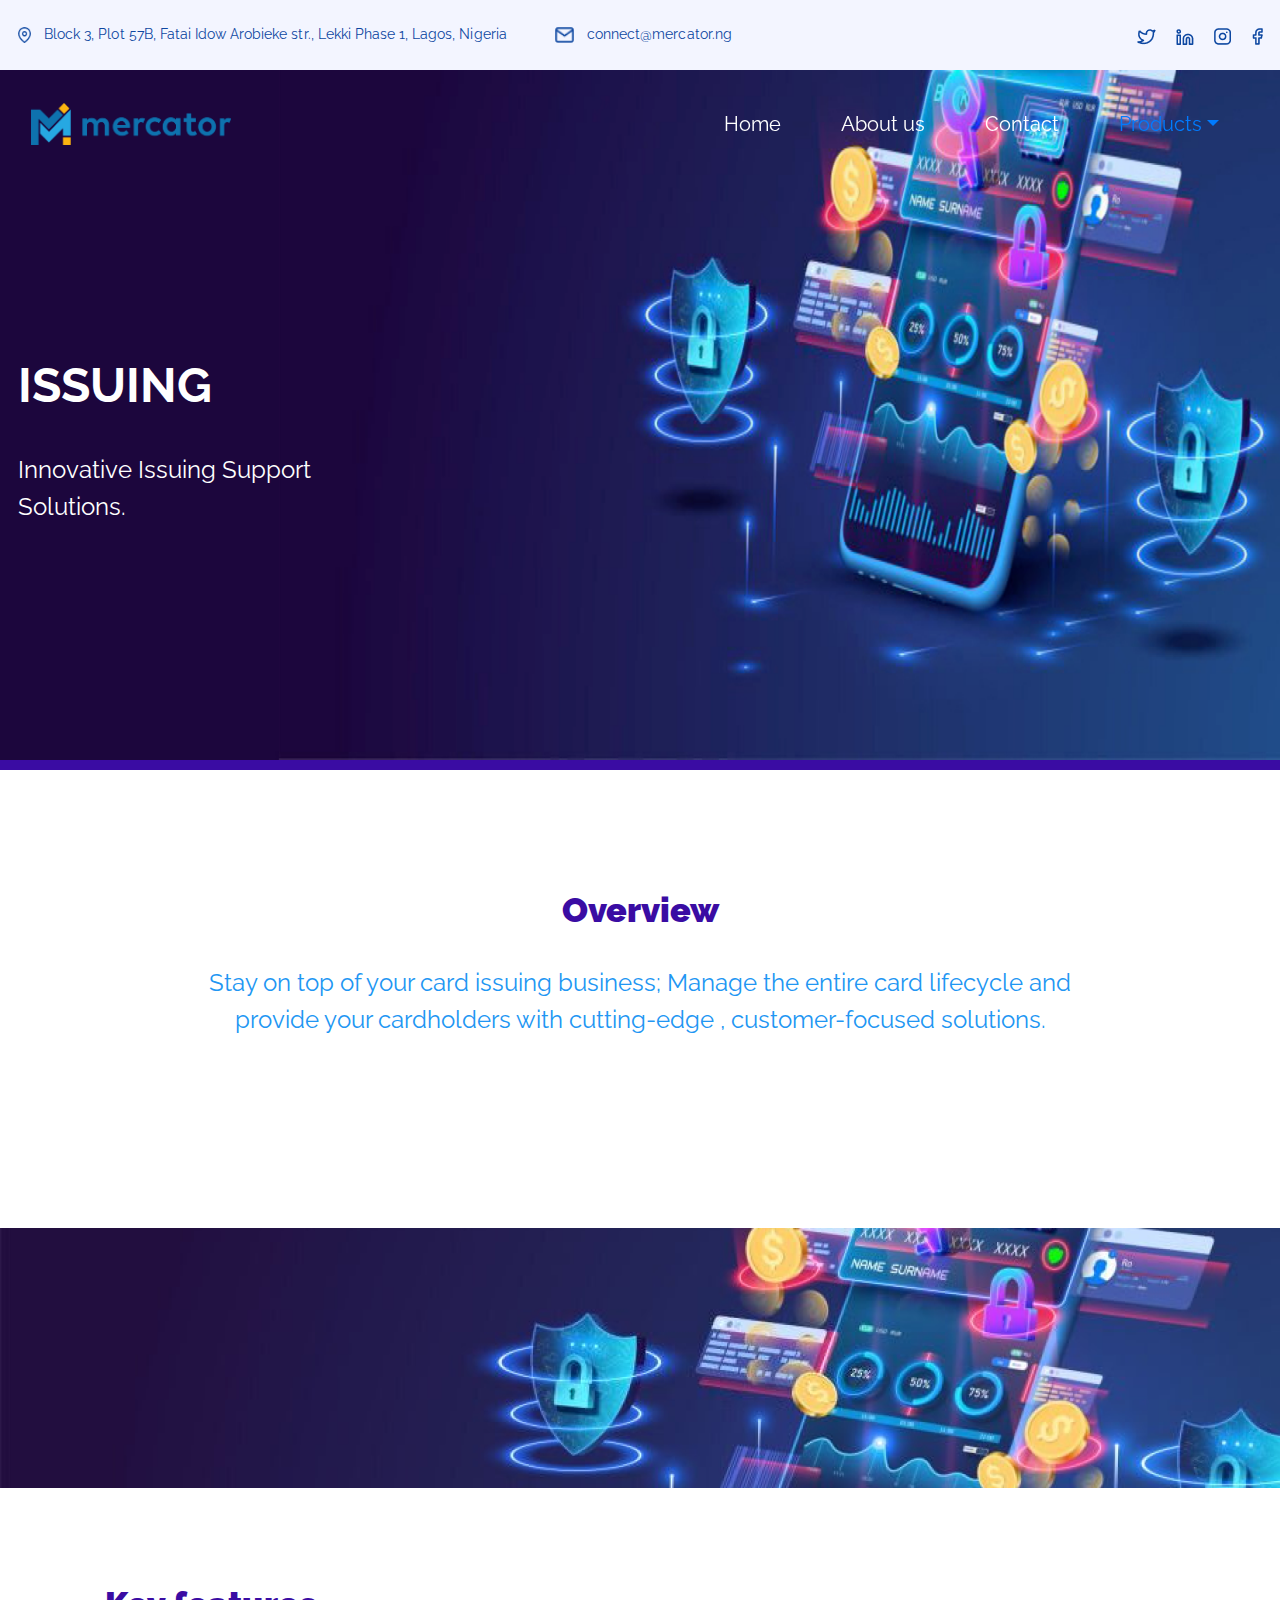
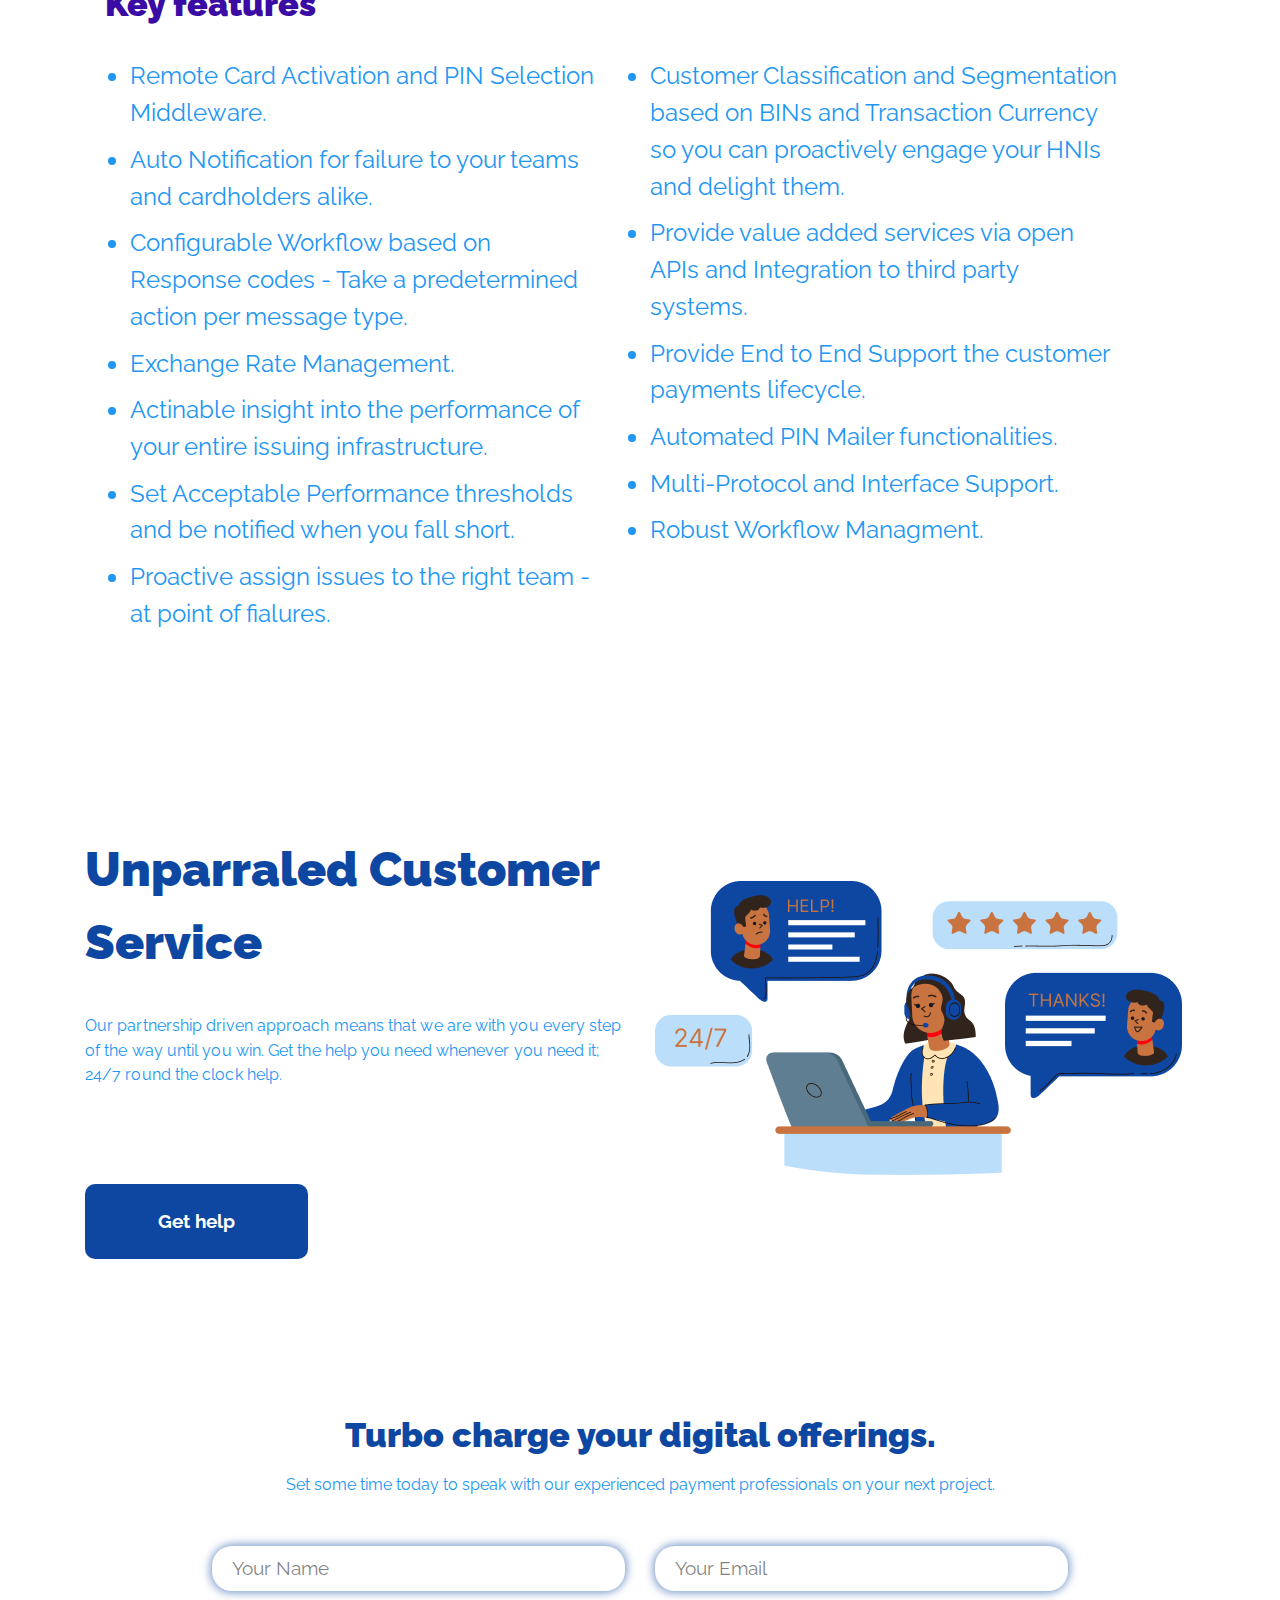
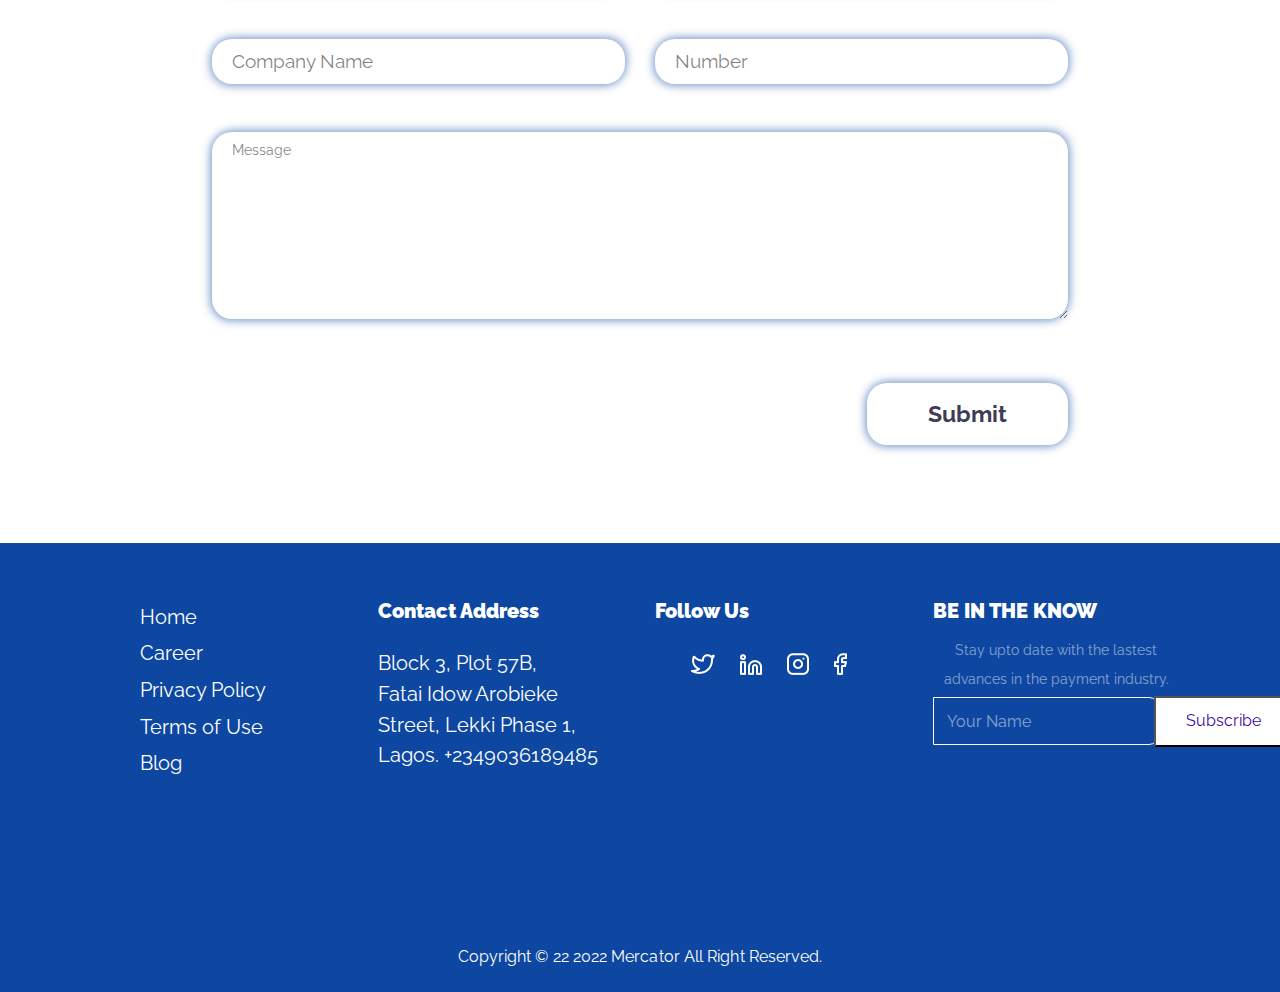
<file: issuing.html>
<!DOCTYPE html>
<html lang="en">
  <head>
    <meta charset="UTF-8" />
    <meta name="viewport" content="width=device-width, initial-scale=1.0" />
    <meta http-equiv="X-UA-Compatible" content="ie=edge" />
    <title>Mercator</title>
    <link rel="stylesheet" href="fontawesome-5.5/css/all.min.css" />
    <link rel="stylesheet" href="slick/slick.css">
    <link rel="stylesheet" href="slick/slick-theme.css">
    <link rel="stylesheet" href="magnific-popup/magnific-popup.css">
    <link rel="stylesheet" href="css/bootstrap.min.css" />
    <link rel="stylesheet" href="css/tooplate-infinite-loop.css" />

  </head>
  <body>    
    <section id="top-cont" class="top-bar">
      <div  class="d-flex justify-content-center" style="width:100%">
        <div class="container d-flex justify-content-between">
         <div class="d-flex">
          <div class="top_content d-flex align-items-center">
            <img src="./img/locations.png">
            <p>Block 3, Plot 57B, Fatai Idow Arobieke str., Lekki Phase 1, Lagos, Nigeria</p>
          </div>
          <div class="top_content d-flex align-items-center mx-5">
              <img src="./img/mail.png">
              <p>connect@mercator.ng</p>
  
          </div>
         </div>
         <div class="d-flex align-items-center top_social">
             <a>
              <img src="./img/twiiter-blue.png">
             </a>
             <a>
              <img src="./img/linkedblue.png">
             </a>
             <a>
              <img src="./img/insta-blue.png">
             </a>
             <a>
              <img src="./img/fb-blue.png">
             </a>
         </div>
        </div>
      </div>
    </section>  
   
    <section  id="infinite3" class="text-white tm-font-big tm-parallax">
     
          <!-- Navigation -->
          <nav class="navbar navbar-expand-md tm-navbar" id="tmNav">              
            <div class="container">   
                <div class="tm-next justify-content-between">
                    <a href="./index.html" class="navbar-brand">
                      <img src="./img/logo.png">
                    </a>
                    <button class="navbar-toggler" type="button" data-toggle="collapse" data-target="#navbarSupportedContent" aria-controls="navbarSupportedContent" aria-expanded="false" aria-label="Toggle navigation">
                      <i class="fas fa-bars navbar-toggler-icon"></i>
                    </button>
                </div>          
                
              
              <div class="collapse navbar-collapse" id="navbarSupportedContent">
                <ul class="navbar-nav ml-auto">
                  <li class="nav-item">
                      <a class="nav-link tm-nav-link" href="./index.html">Home</a>
                  </li>
                  <li class="nav-item">
                    <a class="nav-link tm-nav-link" href="./about-us.html">About us</a>
                </li>
                <li class="nav-item">
                    <a class="nav-link tm-nav-link" href="#contact">Contact</a>
                </li>   
                <li class="nav-item dropdown">
                    <a class="nav-link dropdown-toggle" data-toggle="dropdown" href="#" role="button" aria-haspopup="true" aria-expanded="true">Products</a>
                    <ul class="nav-mobile">
                      <li> <a class="nav-link tm-nav-link" href="#">Issuing</a></li>
                     <li>  <a class="nav-link tm-nav-link" href="./acquiring.html">Acquiring</a></li>
                     <li> <a class="nav-link tm-nav-link" href="./monitoring.html">Monitoring</a></li>
                     <li> <a class="nav-link tm-nav-link" href="./digital-banking.html">Digital Banking</a></li>
                     <li><a class="nav-link tm-nav-link" href="./agency-banking.html">Agency Banking</a></li>
      
                    </ul>
                    <div class="dropdown-menu">
                      <a class="dropdown-item" href="#">Issuing</a>
                      <a class="dropdown-item" href="./acquiring.html">Acquiring</a>
                      <a class="dropdown-item" href="./monitoring.html">Monitoring</a>
                      <a class="dropdown-item" href="./digital-banking.html">Digital Banking</a>
                      <a class="dropdown-item" href="./agency-banking.html">Agency Banking</a>
                    </div>
                  
                  </li>
                
                </ul>
              </div>        
            </div>
          </nav>
          <div class="tm-hero-text-container2 align-items-start container">
            <div class="tm-hero-text-container-inner2">
                <h2 class="tm-hero-title">ISSUING</h2>
                <p class="tm-hero-subtitle">
                 Innovative Issuing Support<br> Solutions.
                </p>
            </div>       
          </div>
    </section>

    <!-- oview section -->
    <section id="overview" class="tm-section-overview">
      
      <div class="container">

            <div class="row tm-content-box"><!-- first row -->

                <div class="col-lg-12 col-xl-12 text-align-center overview-content text-center">
                    <!-- <div class="tm-intro-text-container"> -->
                        <h4 >Overview</h4>
                        <p>
                            Stay on top of your card issuing business; Manage the entire card lifecycle and
                            <br> provide your cardholders with cutting-edge , customer-focused solutions.
                        </p>
                    <!-- </div> -->
                </div>

            </div><!-- first row -->
        
        </div>
      
    </section>
        <!-- oview img section -->
    <section>
      <div id="carouselExampleIndicators" class="carousel slide" data-ride="carousel" data-interval="1600">
       
        <div class="carousel-inner">
          <div id="slider-1" class="carousel-item active">
          </div>
          <div id="slider-2"  class="carousel-item">
         
          </div>
          <div id="slider-3"  class="carousel-item">
          </div>
          <div id="slider-4"  class="carousel-item">
          </div>
          <div id="slider-5"  class="carousel-item">
          </div>
        </div>
       
      </div>
      </section>

     <!-- features -->
      <section id="features" >
      
        <div class="container ">
  
              <div class="row"><!-- first row -->
  
                  <div class="col-lg-12 col-xl-12  overview-content text-start">
                      <!-- <div class="tm-intro-text-container"> -->
                          <h4 >Key features</h4>
                          <div class="row col-lg-12 col-xl-12 col-md-12 ">

                    
                          <div class="col-lg-6 col-xl-6 col-md-6 features">
                            <ul>
                                <li>
                                    Remote Card Activation and PIN Selection Middleware.
                                    
                                   
                                </li>
                                <li>
                                    Auto Notification for failure to your teams and cardholders alike.
                                                                    
                                </li>
                                <li>
                                    Configurable Workflow based on Response codes - Take a predetermined action per message type.
                                 
                                   
                                </li>
                                <li>
                                    Exchange Rate Management.
                                                                   
                                </li>
                                <li>
                                    Actinable insight into the performance of your entire issuing infrastructure.
                                                                         
                                </li>
                                <li>
                                    Set Acceptable Performance thresholds and be notified when you fall short.
                                                                      
                                </li>
                                <li>
                                    Proactive assign issues to the right team - at point of fialures.                                       
                                </li>
                              
                             </ul>
                          </div>
                          <div class="col-lg-6 col-xl-6 col-md-6 features">
                            <ul>
                                <li>
                                    Customer Classification and Segmentation based on BINs and Transaction Currency so you can proactively engage your HNIs and delight them.
                                                                  
                                </li>
                                <li>
                                    Provide value added services via open APIs and Integration to third party systems.
                                                                         
                                </li>
                                <li>
                                    Provide End to End Support the customer payments lifecycle.
                                    
                                   
                                </li>
                                <li>
                                    Automated PIN Mailer functionalities.
                                                                   
                                </li>
                                <li>
                                    Multi-Protocol and Interface Support.
                                                                     
                                </li>
                                <li>
                                    Robust Workflow Managment.                                     
                                </li>
                               
                             </ul>
                          </div>
                        </div>
                    
                      <!-- </div> -->
                  </div>
  
              </div><!-- first row -->
          
          </div>
        
      </section>
      <!-- customer -->
      <section id="customer" class="tm-section-pad-top">
    
        <div class="container d-flex">
          
          <div class="col-md-6">
            <div class="customer-content">
              <h4>Unparraled Customer Service</h4>
              <p>
                Our partnership driven approach means that we are with you every step of the way until you win.
                 Get the help you need whenever you need it; 24/7 round the clock help.
              </p>
             
         
            </div>
            <div class="col-md-6 mt-5 mobile">
              <img src="img/customer.png" class="max-width">
            </div>
            <div class="tm-more-customore">
              <a href="#contact" class="tm-intro-text tm-btn-help">Get help</a>
            </div>
          </div>
          <div class="col-md-6 mt-5 desktop">
            <img src="img/customer.png" class="max-width">
          </div>
        </div>
        
   
      </section>

   <!-- Map -->
<!--   <section class="map tm-section-pad-top">-->
<!--    <div id="map"></div>-->

<!--</section>-->
      <!-- Contact -->
      <section id="contact" class="tm-section-pad-top tm-parallax-2">
    
        <div class="container tm-container-contact">
          
          <div class="row">
              
              <div class="text-center col-12 lifecycle-content">
                  <h4 class="tm-section-leadership-title contact-title mb-2">Turbo charge your digital offerings.</h4>
                  <span>
                    Set some time today to speak with our experienced payment professionals on your next project.
                  </span><br>
              </div>
              
              <div class="col-12 mt-5">
                <form action="" method="get">
                  <div class="row mb-5 d-flex justify-content-center">
                    <div class=" col-md-5">
                      <input id="name" name="name" type="text" placeholder="Your Name" class="contact-input" required />

                    </div>
                    <div  class=" col-md-5 input-top">
                      <input id="name" name="name" type="text" placeholder="Your Email" class="contact-input" required />

                    </div>

                  </div>
                  <div class="row mb-5  d-flex justify-content-center">
                    <div class=" col-md-5">
                      <input id="name" name="name" type="text" placeholder="Company Name" class="contact-input" required />

                    </div>
                    <div  class=" col-md-5 input-top">
                      <input id="name" name="name" type="text" placeholder="Number" class="contact-input" required />

                    </div>

                  </div>
                  <div class="row mb-5  d-flex justify-content-center">
                    <div class="row mb-3  d-flex justify-content-center col-md-10">
                      <textarea id="message" name="message" rows="8" placeholder="Message" class="contact-input" required></textarea>

                    </div>
                    

                  </div>
                  <div class="row mb-4  d-flex justify-content-center">
                    <div class="row mb-4  d-flex justify-content-end col-md-10">
                      <button type="submit" class="btn tm-btn-contact-us">Submit</button>
                    </div>
                    

                  </div>
                  
            
                </form>
              </div>
              
          </div><!-- row ending -->
          
        </div>
  
      </section>
      <footer class="text-center">
        <div class="row d-flex footer-content">
          <div class="links col-md-3 col-sm-6">
            <ul>
              <li>Home</li>
              <li>Career</li>
              <li>Privacy Policy</li>
              <li>Terms of Use</li>
              <li>Blog</li>
            </ul>
          </div>
             <div class="address col-md-3 col-sm-6">
               <h4>Contact Address</h4>
               <p>Block 3, Plot 57B,<br>
                Fatai Idow Arobieke Street,
                Lekki Phase 1, Lagos.
                +2349036189485</p>
             </div>
             <div class="address col-md-3  col-sm-6">
              <h4>Follow Us</h4>
              <div class="imgs">
                <a href="">
                  <img src="./img/twiiter.png" >
                </a>
               <a>
                <img src="./img/linkedimg.png">
               </a>
               <a>
                <img src="./img/instagram.png">
               </a>
               <a>
                <img src="./img/facebook.png"> 
              </a>
            
               
               
              </div>
             
            </div>
               <div class="address col-md-3  col-sm-6">
                <h4>BE IN THE KNOW</h4>
                <span>Stay upto date with the lastest advances in the payment industry.</span>

                <div class="subscribe mt-1 sub-cont align-items-center">
                  <input id="name" name="name" type="text" placeholder="Your Name"  required />
                     <button class="sub-btn" type="submit">Subscribe</button>
                </div>
               </div>
        </div>
        <p class="mb-0 copyright">
        Copyright &copy; 22 2022 Mercator All Right Reserved.
        
      </footer>

  
    
    <script src="js/jquery-1.9.1.min.js"></script>     
    <script src="slick/slick.min.js"></script>
    <script src="magnific-popup/jquery.magnific-popup.min.js"></script>
    <script src="js/easing.min.js"></script>
    <script src="js/jquery.singlePageNav.min.js"></script>     
    <script src="js/bootstrap.min.js"></script> 
<!--    <script async-->
<!--    src="https://maps.googleapis.com/maps/api/js?key=AIzaSyB41DRUbKWJHPxaFjMAwdrzWzbVKartNGg&callback=myMap">-->
<!--</script>-->
    <script>

        function getOffSet(){
          var _offset = 450;
          var windowHeight = window.innerHeight;
  
          if(windowHeight > 500) {
            _offset = 400;
          } 
          if(windowHeight > 680) {
            _offset = 300
          }
          if(windowHeight > 830) {
            _offset = 210;
          }
  
          return _offset;
        }
  
        function setParallaxPosition($doc, multiplier, $object){
          var offset = getOffSet();
          var from_top = $doc.scrollTop(),
            bg_css = 'center ' +(multiplier * from_top - offset) + 'px';
          $object.css({"background-position" : bg_css });
        }
  
        // Parallax function
        // Adapted based on https://codepen.io/roborich/pen/wpAsm        
        var background_image_parallax = function($object, multiplier, forceSet){
          multiplier = typeof multiplier !== 'undefined' ? multiplier : 0.5;
          multiplier = 1 - multiplier;
          var $doc = $(document);
          // $object.css({"background-attatchment" : "fixed"});
  
          if(forceSet) {
            setParallaxPosition($doc, multiplier, $object);
          } else {
            $(window).scroll(function(){          
              setParallaxPosition($doc, multiplier, $object);
            });
          }
        };
  
    
        $(function(){
          // Hero Section - Background Parallax
          // background_image_parallax($(".tm-parallax"), 0.30, false);
          // background_image_parallax_2($("#contact"), 0.80);   
          // background_image_parallax_2($("#testimonials"), 0.80);   
          
          // Handle window resize
          window.addEventListener('resize', function(){
            background_image_parallax($(".tm-parallax"), 0.30, true);
          }, true);
  
          // Detect window scroll and update navbar
          $(window).scroll(function(e){          
            if($(document).scrollTop() > 120) {
           
              $('.tm-navbar').addClass("scroll");
              $('.top-bar').addClass("top-none");
            
            } else {
              $('.top-bar').removeClass("top-none");
              $('.tm-navbar').removeClass("scroll");
            }
          });
          // Close mobile menu after click 
          $('#tmNav a').on('click', function(){
            $('.navbar-collapse').removeClass('show'); 
          })
  
        
          // Add smooth scrolling to all links
          // https://www.w3schools.com/howto/howto_css_smooth_scroll.asp
          $("a").on('click', function(event) {
            if (this.hash !== "") {
              event.preventDefault();
              var hash = this.hash;
  
              $('html, body').animate({
                scrollTop: $(hash).offset().top
              }, 600, 'easeInOutExpo', function(){
                window.location.hash = hash;
              });
            } // End if
          });
  
          // Pop up
          $('.tm-gallery').magnificPopup({
            delegate: 'a',
            type: 'image',
            gallery: { enabled: true }
          });
  
          $('.tm-testimonials-carousel').slick({
            dots: true,
            prevArrow: false,
            nextArrow: false,
            infinite: false,
            slidesToShow: 3,
            slidesToScroll: 1,
            responsive: [
              {
                breakpoint: 992,
                settings: {
                  slidesToShow: 2
                }
              },
              {
                breakpoint: 768,
                settings: {
                  slidesToShow: 2
                }
              }, 
              {
                breakpoint: 480,
                settings: {
                    slidesToShow: 1
                }                 
              }
            ]
          });
  
          $('.tm-flagship-carousel').slick({
            dots: true,
            prevArrow: false,
            nextArrow: false,
            infinite: false,
            slidesToShow: 3,
            slidesToScroll: 1,
            responsive: [
              {
                breakpoint: 992,
                settings: {
                  slidesToShow: 1
                }
              },
              {
                breakpoint: 768,
                settings: {
                  slidesToShow: 1
                }
              }, 
              {
                breakpoint: 480,
                settings: {
                    slidesToShow: 1
                }                 
              }
            ]
          });
  
          // Gallery
          $('.tm-gallery').slick({
            dots: true,
            infinite: false,
            slidesToShow: 5,
            slidesToScroll: 2,
            responsive: [
            {
              breakpoint: 1199,
              settings: {
                slidesToShow: 4,
                slidesToScroll: 2
              }
            },
            {
              breakpoint: 991,
              settings: {
                slidesToShow: 3,
                slidesToScroll: 2
              }
            },
            {
              breakpoint: 767,
              settings: {
                slidesToShow: 2,
                slidesToScroll: 1
              }
            },
            {
              breakpoint: 480,
              settings: {
                slidesToShow: 1,
                slidesToScroll: 1
              }
            }
          ]
          });
        });
     
//         function myMap() {

// var map = new google.maps.Map(document.getElementById("map"), mapOptions);
//   var myCenter = new google.maps.LatLng(6.457280,  3.475600);
//   var mapCanvas = document.getElementById("map");
//   var mapOptions = {center: myCenter, zoom: 16};
//   var map = new google.maps.Map(mapCanvas, mapOptions);
//   var marker = new google.maps.Marker({position:myCenter});
//   marker.setMap(map);
// }

//     window.myMap = myMap;
     </script>
  </body>
</html>
</file>
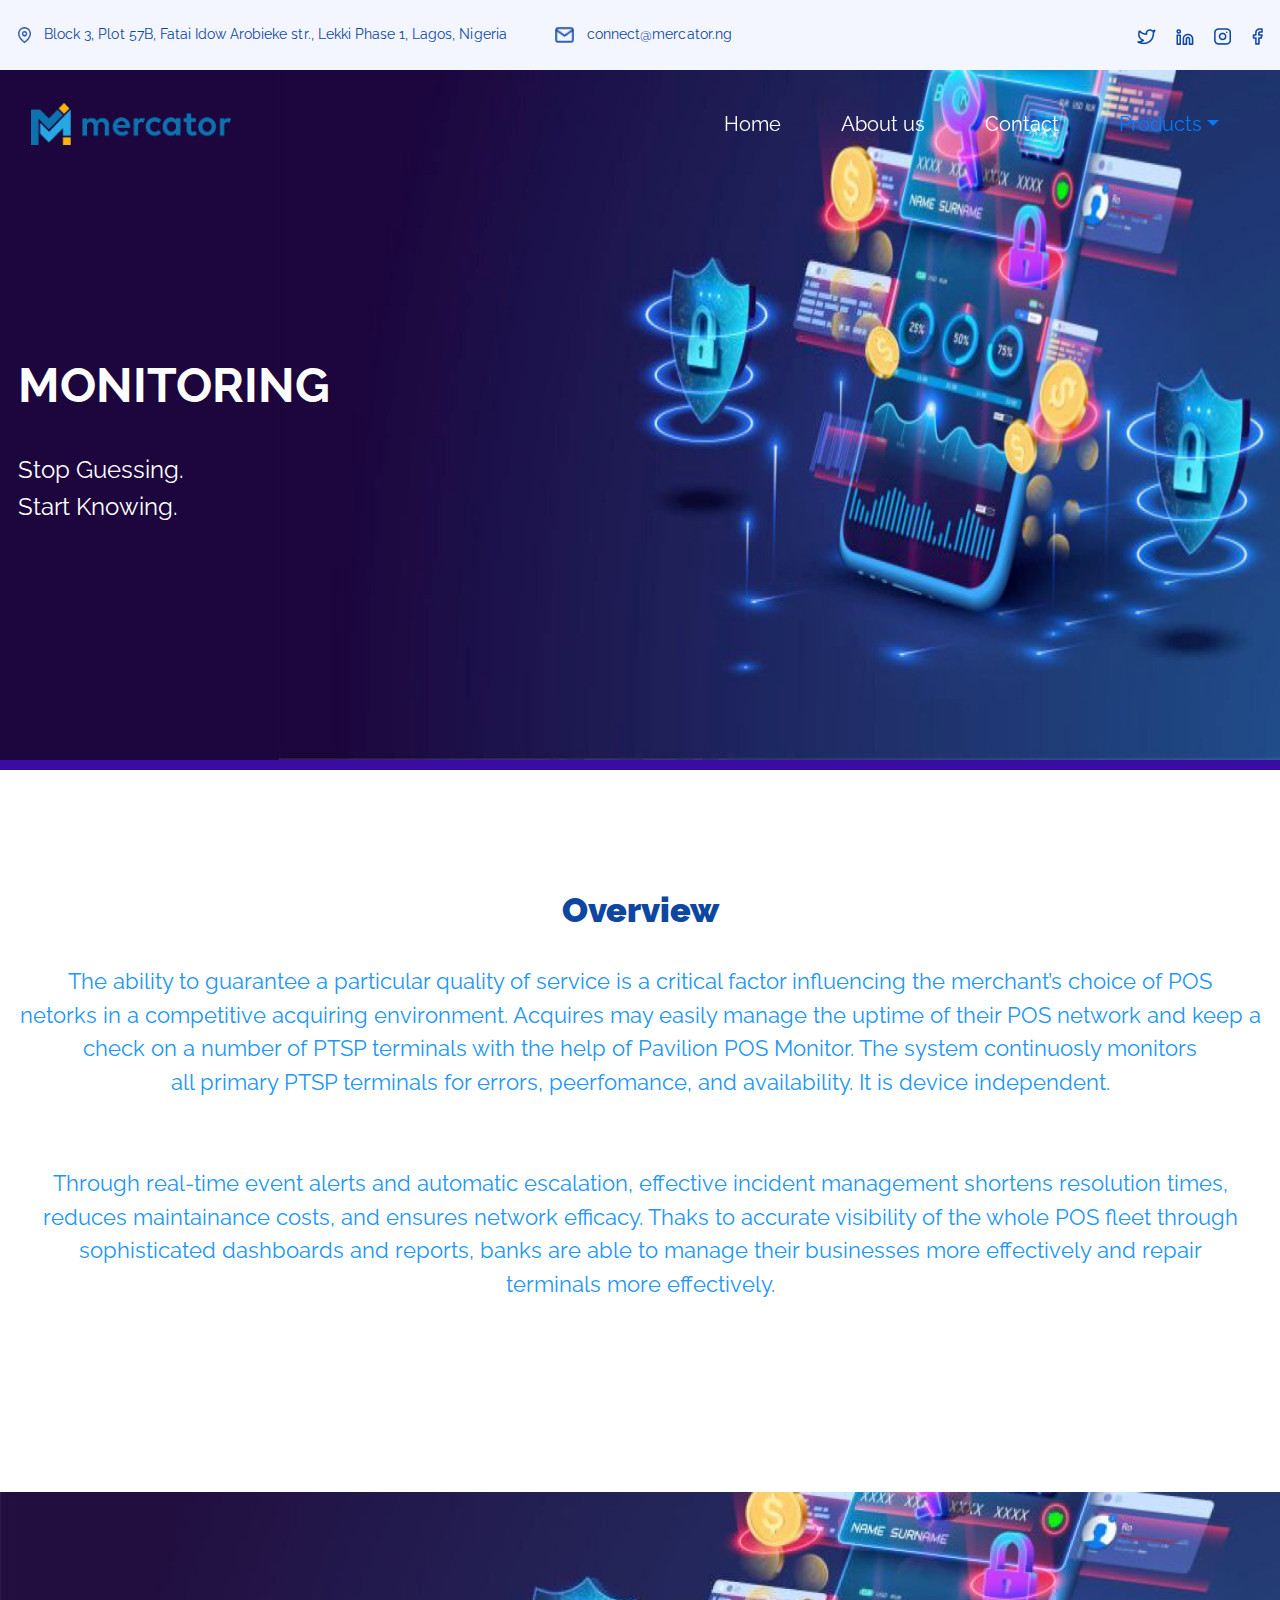
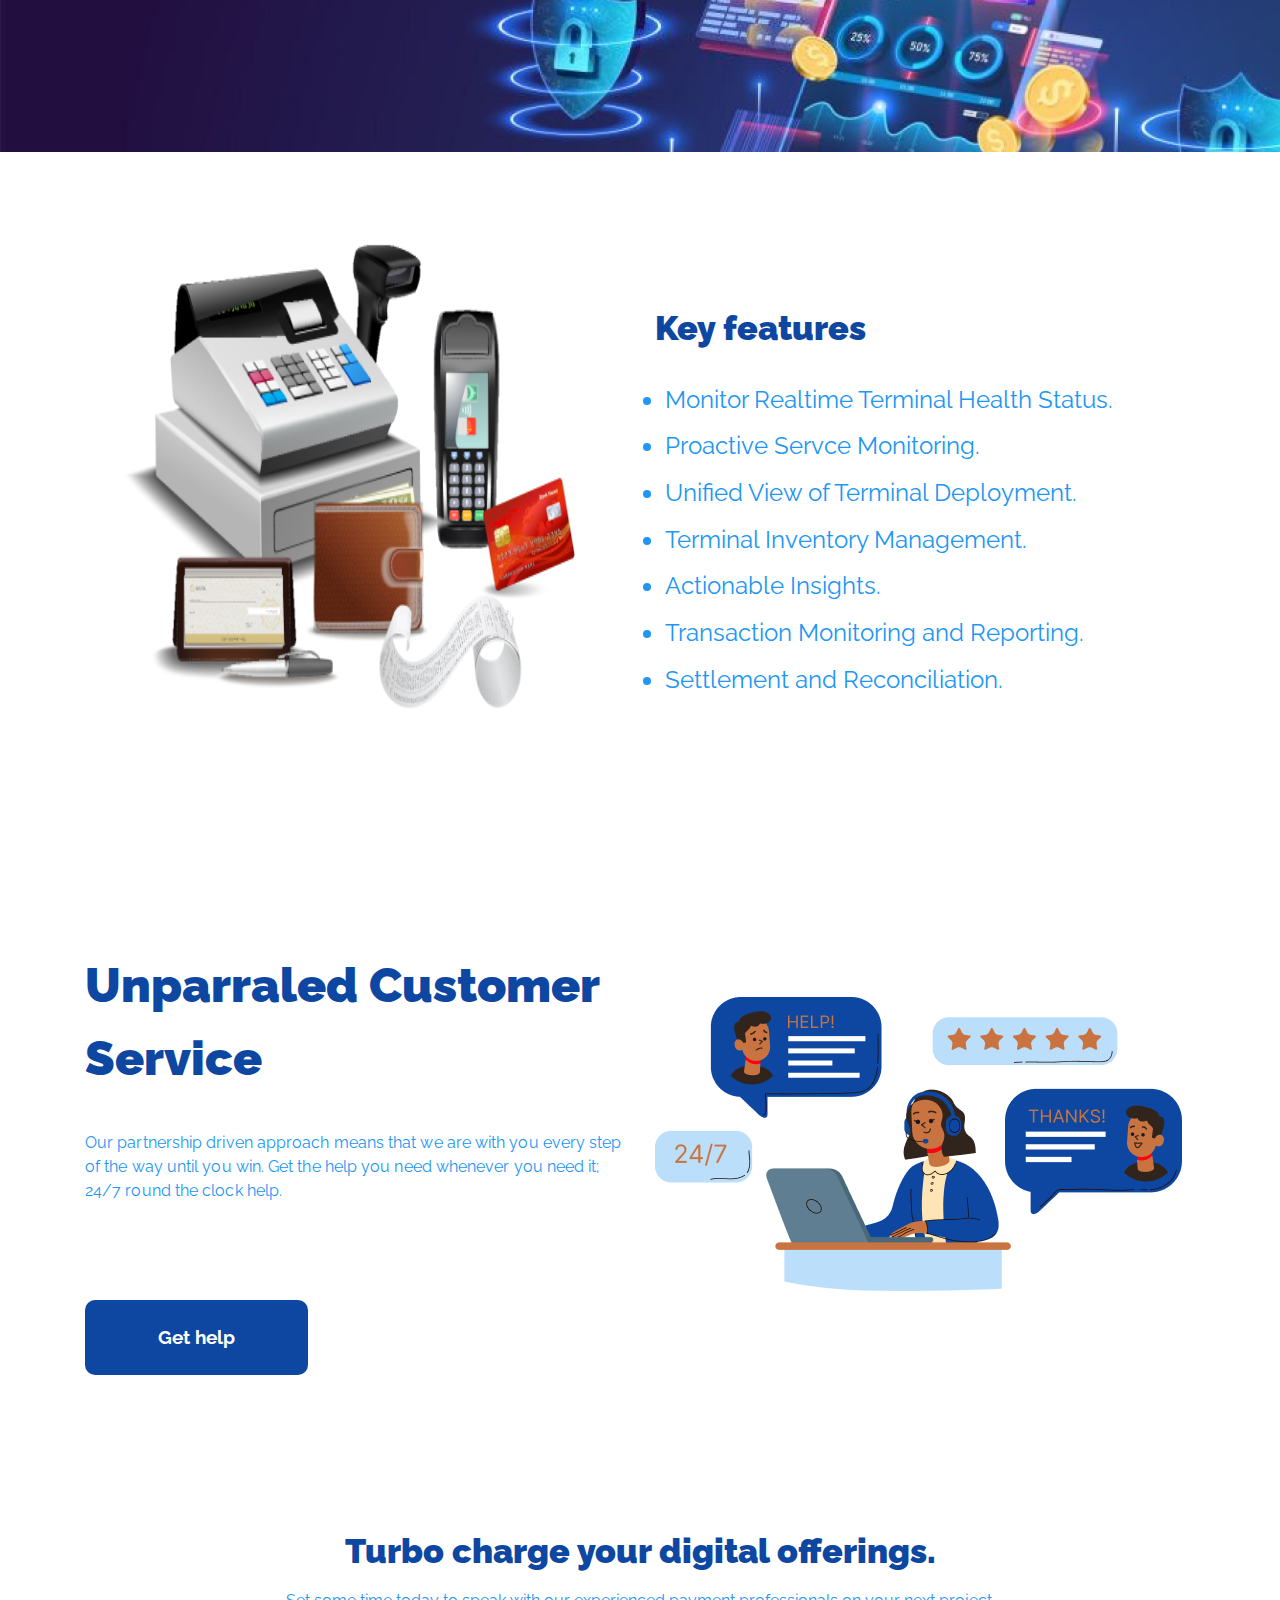
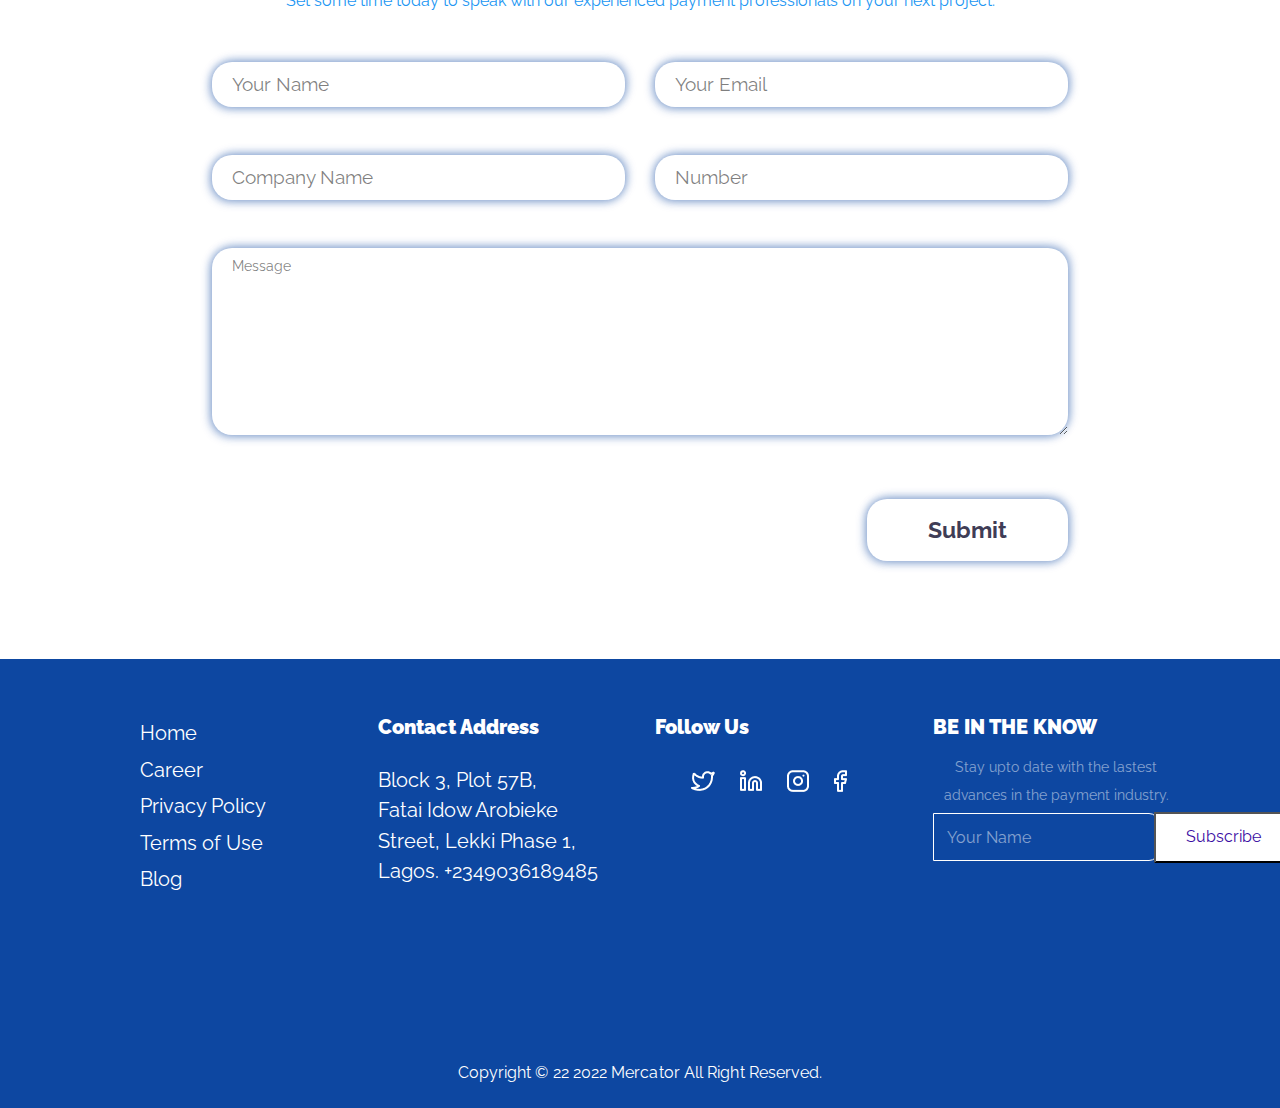
<file: monitoring.html>
<!DOCTYPE html>
<html lang="en">
  <head>
    <meta charset="UTF-8" />
    <meta name="viewport" content="width=device-width, initial-scale=1.0" />
    <meta http-equiv="X-UA-Compatible" content="ie=edge" />
    <title>Mercator</title>
    <link rel="stylesheet" href="fontawesome-5.5/css/all.min.css" />
    <link rel="stylesheet" href="slick/slick.css">
    <link rel="stylesheet" href="slick/slick-theme.css">
    <link rel="stylesheet" href="magnific-popup/magnific-popup.css">
    <link rel="stylesheet" href="css/bootstrap.min.css" />
    <link rel="stylesheet" href="css/tooplate-infinite-loop.css" />

  </head>
  <body>    
    <section id="top-cont" class="top-bar">
      <div  class="d-flex justify-content-center" style="width:100%">
        <div class="container d-flex justify-content-between">
         <div class="d-flex">
          <div class="top_content d-flex align-items-center">
            <img src="./img/locations.png">
            <p>Block 3, Plot 57B, Fatai Idow Arobieke str., Lekki Phase 1, Lagos, Nigeria</p>
          </div>
          <div class="top_content d-flex align-items-center mx-5">
              <img src="./img/mail.png">
              <p>connect@mercator.ng</p>
  
          </div>
         </div>
         <div class="d-flex align-items-center top_social">
             <a>
              <img src="./img/twiiter-blue.png">
             </a>
             <a>
              <img src="./img/linkedblue.png">
             </a>
             <a>
              <img src="./img/insta-blue.png">
             </a>
             <a>
              <img src="./img/fb-blue.png">
             </a>
         </div>
        </div>
      </div>
    </section>  
   
    <section  id="infinite3" class="text-white tm-font-big tm-parallax">
     
          <!-- Navigation -->
          <nav class="navbar navbar-expand-md tm-navbar" id="tmNav">              
            <div class="container">   
                <div class="tm-next justify-content-between">
                    <a href="./index.html" class="navbar-brand">
                      <img src="./img/logo.png">
                    </a>
                    <button class="navbar-toggler" type="button" data-toggle="collapse" data-target="#navbarSupportedContent" aria-controls="navbarSupportedContent" aria-expanded="false" aria-label="Toggle navigation">
                      <i class="fas fa-bars navbar-toggler-icon"></i>
                    </button>
                </div>          
                
              
              <div class="collapse navbar-collapse" id="navbarSupportedContent">
                <ul class="navbar-nav ml-auto">
                  <li class="nav-item">
                      <a class="nav-link tm-nav-link" href="./index.html">Home</a>
                  </li>
                  <li class="nav-item">
                    <a class="nav-link tm-nav-link" href="./about-us.html">About us</a>
                </li>
                <li class="nav-item">
                    <a class="nav-link tm-nav-link" href="#contact">Contact</a>
                </li>   
                <li class="nav-item dropdown">
                    <a class="nav-link dropdown-toggle" data-toggle="dropdown" href="#" role="button" aria-haspopup="true" aria-expanded="true">Products</a>
                    <ul class="nav-mobile">
                      <li> <a class="nav-link tm-nav-link" href="./issuing.html">Issuing</a></li>
                     <li>  <a class="nav-link tm-nav-link" href="./acquiring.html">Acquiring</a></li>
                     <li> <a class="nav-link tm-nav-link" href="#">Monitoring</a></li>
                     <li> <a class="nav-link tm-nav-link" href="./digital-banking.html">Digital Banking</a></li>
                     <li><a class="nav-link tm-nav-link" href="./agency-banking.html">Agency Banking</a></li>
      
                    </ul>
                    <div class="dropdown-menu">
                      <a class="dropdown-item" href="./issuing.html">Issuing</a>
                      <a class="dropdown-item" href="./acquiring.html">Acquiring</a>
                      <a class="dropdown-item" href="#">Monitoring</a>
                      <a class="dropdown-item" href="./digital-banking.html">Digital Banking</a>
                      <a class="dropdown-item" href="./agency-banking.html">Agency Banking</a>
                    </div>
                  
                  </li>
                
                </ul>
              </div>        
            </div>
          </nav>
          <div class="tm-hero-text-container2 align-items-start container">
            <div class="tm-hero-text-container-inner2">
                <h2 class="tm-hero-title">MONITORING</h2>
                <p class="tm-hero-subtitle">
                Stop Guessing.<br> Start Knowing.
                </p>
            </div>       
          </div>
    </section>


    <!-- oview section -->
    <section id="overview" class="tm-section-overview">
      
      <div class="container">

            <div class="row tm-content-box"><!-- first row -->

                <div class="col-lg-12 col-xl-12 text-align-center overview-content text-center">
                    <!-- <div class="tm-intro-text-container"> -->
                        <h4 style="color: #0D47A1" >Overview</h4>
                        <p style="font-size:22px">
                            The ability to guarantee a particular quality of service is a critical factor influencing the merchant’s choice of POS <br>
                            netorks in a competitive acquiring environment. Acquires may easily manage the uptime of their POS network and
                             keep a check on a number of PTSP terminals with the help of Pavilion POS Monitor. The system continuosly monitors <br>
                             all primary PTSP terminals for errors, peerfomance, and availability. It is device independent.
<br>
<br>
<br>

                            Through real-time event alerts and automatic escalation, effective incident management shortens resolution times,<br>
                             reduces maintainance costs, and ensures network efficacy. Thaks to accurate visibility of the whole POS fleet through <br>
                             sophisticated dashboards and reports, banks are able to manage their businesses more effectively and repair <br>
                             terminals more effectively.
                        </p>
                    <!-- </div> -->
                </div>

            </div><!-- first row -->
        
        </div>
      
    </section>
        <!-- oview img section -->
        <section>
          <div id="carouselExampleIndicators" class="carousel slide" data-ride="carousel" data-interval="1600">
           
            <div class="carousel-inner">
              <div id="slider-1" class="carousel-item active">
              </div>
              <div id="slider-2"  class="carousel-item">
             
              </div>
              <div id="slider-3"  class="carousel-item">
              </div>
              <div id="slider-4"  class="carousel-item">
              </div>
              <div id="slider-5"  class="carousel-item">
              </div>
            </div>
           
          </div>
          </section>

     <!-- features -->
      <section id="features" >
      
        <div class="container pad-bottom">
  
              <div class="row"><!-- first row -->
  
                  <div class="col-lg-12 col-xl-12 d-flex  overview-content text-start">
                
                        <div class="col-md-6 justify-content-start desktop d-flex  ">
                            <img src="img/monitor.png" width="90%" >
                            </div>
                    
                  
                          <div class="col-lg-6 col-xl-6 col-md-6 overview-content features mag-top">
                            <h4 style="color: #0D47A1;">Key features</h4>
                            <div class="mobile">
                                <div class="col-md-6 d-flex justify-content-start ">
                                    <img src="img/monitor.png" class="max-width">
                                    </div>
                            </div>
                          
                            <ul>
                                <li>
                                    Monitor Realtime Terminal Health Status.
                                                                                                      
                                </li>
                                <li>
                                    Proactive Servce Monitoring.
                                                                                                       
                                </li>
                                <li>
                                    Unified View of Terminal Deployment.
                                                                                                         
                                </li>
                                <li>
                                    Terminal Inventory Management.
                                                                                                             
                                </li>
                                <li>
                                    Actionable Insights.
                                   
                                                                         
                                </li>
                                <li>
                                    Transaction Monitoring and Reporting.
                                                                 
                                   
                                </li>
                                <li>
                                    Settlement and Reconciliation.                                                                        
                                </li>
                            
                              
                             </ul>
                          </div>
              
                      
                      <!-- </div> -->
                  </div>
  
              </div><!-- first row -->
          
          </div>
        
      </section>
     
     <!-- customer -->
     <section id="customer" class="tm-section-pad-top">
    
        <div class="container d-flex">
          
          <div class="col-md-6">
            <div class="customer-content">
              <h4>Unparraled Customer Service</h4>
              <p>
                Our partnership driven approach means that we are with you every step of the way until you win.
                 Get the help you need whenever you need it; 24/7 round the clock help.
              </p>
             
         
            </div>
            <div class="col-md-6 mt-5 mobile">
              <img src="img/customer.png" class="max-width">
            </div>
            <div class="tm-more-customore">
              <a href="#contact" class="tm-intro-text tm-btn-help">Get help</a>
            </div>
          </div>
          <div class="col-md-6 mt-5 desktop">
            <img src="img/customer.png" class="max-width">
          </div>
        </div>
        
   
      </section>


   <!-- Map -->
<!--   <section class="map tm-section-pad-top">-->
<!--    <div id="map"></div>-->

<!--</section>-->
   <!-- Contact -->
   <section id="contact" class="tm-section-pad-top tm-parallax-2">
    
    <div class="container tm-container-contact">
      
      <div class="row">
          
          <div class="text-center col-12 lifecycle-content">
              <h4 class="tm-section-leadership-title contact-title mb-2">Turbo charge your digital offerings.</h4>
              <span>
                Set some time today to speak with our experienced payment professionals on your next project.
              </span><br>
          </div>
          
          <div class="col-12 mt-5">
            <form action="" method="get">
              <div class="row mb-5 d-flex justify-content-center">
                <div class=" col-md-5">
                  <input id="name" name="name" type="text" placeholder="Your Name" class="contact-input" required />

                </div>
                <div  class=" col-md-5 input-top">
                  <input id="name" name="name" type="text" placeholder="Your Email" class="contact-input" required />

                </div>

              </div>
              <div class="row mb-5  d-flex justify-content-center">
                <div class=" col-md-5">
                  <input id="name" name="name" type="text" placeholder="Company Name" class="contact-input" required />

                </div>
                <div  class=" col-md-5 input-top">
                  <input id="name" name="name" type="text" placeholder="Number" class="contact-input" required />

                </div>

              </div>
              <div class="row mb-5  d-flex justify-content-center">
                <div class="row mb-3  d-flex justify-content-center col-md-10">
                  <textarea id="message" name="message" rows="8" placeholder="Message" class="contact-input" required></textarea>

                </div>
                

              </div>
              <div class="row mb-4  d-flex justify-content-center">
                <div class="row mb-4  d-flex justify-content-end col-md-10">
                  <button type="submit" class="btn tm-btn-contact-us">Submit</button>
                </div>
                

              </div>
              
        
            </form>
          </div>
          
      </div><!-- row ending -->
      
    </div>

  </section>

      <footer class="text-center">
        <div class="row d-flex footer-content">
          <div class="links col-md-3 col-sm-6">
            <ul>
              <li>Home</li>
              <li>Career</li>
              <li>Privacy Policy</li>
              <li>Terms of Use</li>
              <li>Blog</li>
            </ul>
          </div>
             <div class="address col-md-3 col-sm-6">
               <h4>Contact Address</h4>
               <p>Block 3, Plot 57B,<br>
                Fatai Idow Arobieke Street,
                Lekki Phase 1, Lagos.
                +2349036189485</p>
             </div>
             <div class="address col-md-3  col-sm-6">
              <h4>Follow Us</h4>
              <div class="imgs">
                <a href="">
                  <img src="./img/twiiter.png" >
                </a>
               <a>
                <img src="./img/linkedimg.png">
               </a>
               <a>
                <img src="./img/instagram.png">
               </a>
               <a>
                <img src="./img/facebook.png"> 
              </a>
            
               
               
              </div>
             
            </div>
               <div class="address col-md-3  col-sm-6">
                <h4>BE IN THE KNOW</h4>
                <span>Stay upto date with the lastest advances in the payment industry.</span>

                <div class="subscribe mt-1 sub-cont align-items-center">
                  <input id="name" name="name" type="text" placeholder="Your Name"  required />
                     <button class="sub-btn" type="submit">Subscribe</button>
                </div>
               </div>
        </div>
        <p class="mb-0 copyright">
        Copyright &copy; 22 2022 Mercator All Right Reserved.
        
      </footer>
    
    <script src="js/jquery-1.9.1.min.js"></script>     
    <script src="slick/slick.min.js"></script>
    <script src="magnific-popup/jquery.magnific-popup.min.js"></script>
    <script src="js/easing.min.js"></script>
    <script src="js/jquery.singlePageNav.min.js"></script>     
    <script src="js/bootstrap.min.js"></script> 
<!--    <script async-->
<!--    src="https://maps.googleapis.com/maps/api/js?key=AIzaSyB41DRUbKWJHPxaFjMAwdrzWzbVKartNGg&callback=myMap">-->
<!--</script>-->
    <script>

        function getOffSet(){
          var _offset = 450;
          var windowHeight = window.innerHeight;
  
          if(windowHeight > 500) {
            _offset = 400;
          } 
          if(windowHeight > 680) {
            _offset = 300
          }
          if(windowHeight > 830) {
            _offset = 210;
          }
  
          return _offset;
        }
  
        function setParallaxPosition($doc, multiplier, $object){
          var offset = getOffSet();
          var from_top = $doc.scrollTop(),
            bg_css = 'center ' +(multiplier * from_top - offset) + 'px';
          $object.css({"background-position" : bg_css });
        }
  
        // Parallax function
        // Adapted based on https://codepen.io/roborich/pen/wpAsm        
        var background_image_parallax = function($object, multiplier, forceSet){
          multiplier = typeof multiplier !== 'undefined' ? multiplier : 0.5;
          multiplier = 1 - multiplier;
          var $doc = $(document);
          // $object.css({"background-attatchment" : "fixed"});
  
          if(forceSet) {
            setParallaxPosition($doc, multiplier, $object);
          } else {
            $(window).scroll(function(){          
              setParallaxPosition($doc, multiplier, $object);
            });
          }
        };
  
      //   var background_image_parallax_2 = function($object, multiplier){
      //     multiplier = typeof multiplier !== 'undefined' ? multiplier : 0.5;
      //     multiplier = 1 - multiplier;
      //     var $doc = $(document);
      //     $object.css({"background-attachment" : "fixed"});
          
      //     $(window).scroll(function(){
      //       if($(window).width() > 768) {
      //         var firstTop = $object.offset().top,
      //             pos = $(window).scrollTop(),
      //             yPos = Math.round((multiplier * (firstTop - pos)) - 186);              
  
      //         var bg_css = 'center ' + yPos + 'px';
  
      //         $object.css({"background-position" : bg_css });
      //       } else {
      //         $object.css({"background-position" : "center" });
      //       }
      //     });
      //   };
        
        $(function(){
          // Hero Section - Background Parallax
          // background_image_parallax($(".tm-parallax"), 0.30, false);
          // background_image_parallax_2($("#contact"), 0.80);   
          // background_image_parallax_2($("#testimonials"), 0.80);   
          
          // Handle window resize
          window.addEventListener('resize', function(){
            background_image_parallax($(".tm-parallax"), 0.30, true);
          }, true);
  
          // Detect window scroll and update navbar
          $(window).scroll(function(e){          
            if($(document).scrollTop() > 120) {
           
              $('.tm-navbar').addClass("scroll");
              $('.top-bar').addClass("top-none");
            
            } else {
              $('.top-bar').removeClass("top-none");
              $('.tm-navbar').removeClass("scroll");
            }
          });
          
          // Close mobile menu after click 
          $('#tmNav a').on('click', function(){
            $('.navbar-collapse').removeClass('show'); 
          })
  
        
          // Add smooth scrolling to all links
          // https://www.w3schools.com/howto/howto_css_smooth_scroll.asp
          $("a").on('click', function(event) {
            if (this.hash !== "") {
              event.preventDefault();
              var hash = this.hash;
  
              $('html, body').animate({
                scrollTop: $(hash).offset().top
              }, 600, 'easeInOutExpo', function(){
                window.location.hash = hash;
              });
            } // End if
          });
  
          // Pop up
          $('.tm-gallery').magnificPopup({
            delegate: 'a',
            type: 'image',
            gallery: { enabled: true }
          });
  
          $('.tm-testimonials-carousel').slick({
            dots: true,
            prevArrow: false,
            nextArrow: false,
            infinite: false,
            slidesToShow: 3,
            slidesToScroll: 1,
            responsive: [
              {
                breakpoint: 992,
                settings: {
                  slidesToShow: 2
                }
              },
              {
                breakpoint: 768,
                settings: {
                  slidesToShow: 2
                }
              }, 
              {
                breakpoint: 480,
                settings: {
                    slidesToShow: 1
                }                 
              }
            ]
          });
  
          $('.tm-flagship-carousel').slick({
            dots: true,
            prevArrow: false,
            nextArrow: false,
            infinite: false,
            slidesToShow: 3,
            slidesToScroll: 1,
            responsive: [
              {
                breakpoint: 992,
                settings: {
                  slidesToShow: 1
                }
              },
              {
                breakpoint: 768,
                settings: {
                  slidesToShow: 1
                }
              }, 
              {
                breakpoint: 480,
                settings: {
                    slidesToShow: 1
                }                 
              }
            ]
          });
  
          // Gallery
          $('.tm-gallery').slick({
            dots: true,
            infinite: false,
            slidesToShow: 5,
            slidesToScroll: 2,
            responsive: [
            {
              breakpoint: 1199,
              settings: {
                slidesToShow: 4,
                slidesToScroll: 2
              }
            },
            {
              breakpoint: 991,
              settings: {
                slidesToShow: 3,
                slidesToScroll: 2
              }
            },
            {
              breakpoint: 767,
              settings: {
                slidesToShow: 2,
                slidesToScroll: 1
              }
            },
            {
              breakpoint: 480,
              settings: {
                slidesToShow: 1,
                slidesToScroll: 1
              }
            }
          ]
          });
        });
//         function myMap() {

// var map = new google.maps.Map(document.getElementById("map"), mapOptions);
//   var myCenter = new google.maps.LatLng(6.457280,  3.475600);
//   var mapCanvas = document.getElementById("map");
//   var mapOptions = {center: myCenter, zoom: 16};
//   var map = new google.maps.Map(mapCanvas, mapOptions);
//   var marker = new google.maps.Marker({position:myCenter});
//   marker.setMap(map);
// }

//     window.myMap = myMap;
     </script>
  </body>
</html>
</file>
<file: css/tooplate-infinite-loop.css>
/*

Mercator

*/

@import url("https://fonts.googleapis.com/css?family=Raleway:100,300,400,500,700,900");

body {
	font-family: "Raleway", sans-serif;
	font-size: 1.2em;
  color: #707070;
  margin: 0;
  padding: 0;
  overflow-x: hidden;
}c
a {
  transition: all 0.3s ease;
  color: #38B;
}
.nav-mobile{
  display: none;
  
}
.navbar-brand img{
  width: 200px;
}
@media(max-width:767px){
     .d_p{
    display: none;
  }
    .close_icon{
        height: 20px;
margin-top: 20px;
    }
  .navbar-brand img{
    width: 150px;
  }
  .nav-mobile{
    display: inline;
    padding: 0;
    color: #707070;
    padding-right: 20px;
  }
  .nav-mobile li{
   list-style: none;
  }
  .nav-mobile li> a{
   font-size: 18px;
   }
}

a:hover,
a:focus {
  text-decoration: none;
  color: #D40;
}

a:focus {
  outline: none;
}
.top-bar{
  display: flex;
}

.top-none{
  display: none !important;
  visibility: hidden !important;
}

#top-cont{
  background: #F3F5FF;
  height: 70px;
}
.top_content > p{
  font-weight: 400;
font-size: 14px;
line-height: 153.52%;
/* or 21px */

letter-spacing: 0.0025em;
margin: 0;
padding: 0;
/* Blue/900% - #0D47A1 */

color: #0D47A1;

}
.top_content >img{

  height: 16px;
  margin-right: 13px;
}
.top_social > a:not(:last-child){
  margin-right: 20px;
}
@media (max-width:767px) {
  #top-cont{
   display: none;
  }
}
.btn {
  padding: 8px 32px;
}

.btn:hover {
  background-color: #ced4da;
}

blockquote {
  font-size: 0.86em;
  line-height: 1.8em;
}


.tm-content-box {
  padding-top: 20px;
  padding-bottom: 40px;
}

.tm-text-primary {
  color: #37A;
}

.tm-font-big {
  font-size: 1.25rem;
}

.tm-btn-contact{
  font-weight: 700;
  font-size: 32px;
  line-height: 153.52%;
  /* or 49px */
  border-radius: 10px;
  background: #fff;
  padding: 23px 115px;
  color: #3A0CA3 !important;
  margin: 0 10px;
  
}
.tm-btn-more{
  font-weight: 700;
  font-size: 32px;
  line-height: 153.52%;
  /* or 49px */
  background: #0D47A1;
  border-radius: 10px;
  padding: 13px 45px;
  color: #fff;
}
.tm-btn-help{
  font-weight: 700;
  font-size: 32px;
  line-height: 153.52%;
  /* or 49px */
  background: #0D47A1;
  border-radius: 10px;
  padding: 23px 73px;
  color: #fff;
}
.tm-more-container{
  display: flex;
  bottom: 0;
  position: initial;
  right: 0;
}
.tm-more-container-left{
  display: flex;
  bottom: 0;
  position: initial;
  left: 0;
}

.tm-btn-explore{
  font-weight: 700;
  font-size: 32px;
  line-height: 153.52%;
  /* or 49px */
  padding: 23px 141px;
  color: #3A0CA3;
  border-radius: 10px;
  background: #A9D6FF;
  margin: 0 10px;
  
  
}
.tm-btn-primary {
  color: white;
  background-color: #369;
  padding: 14px 30px;
}

.tm-btn-primary:hover,
.tm-btn-primary:focus {
  color: white;
  background-color: #38B;
}

/* Navbar */

.tm-navbar {
  position: fixed;
  width: 100%;
  z-index: 1000;
  background-color: transparent;
  transition: all 0.3s ease;
  padding-top: 28px;
}

.tm-navbar.scroll {
  background: #E3F2FD;;
  border-bottom: 1px solid #e9ecef;
}

.navbar-brand {
  color: white;
  font-size: 1.4rem;
  font-weight: bold;
}

.navbar-brand:hover,
.tm-navbar.scroll .navbar-brand:hover {
  color: #38B;
}

.tm-navbar.scroll .navbar-brand {
  color: #369;
}

.nav-item {
  list-style: none;
}

.tm-nav-link {
  color: white;
}

.tm-navbar.scroll .tm-nav-link {
  color: #369;
}

.tm-navbar.scroll .tm-nav-link:hover,
.tm-navbar.scroll .tm-nav-link.current,
.tm-nav-link:hover {
  color: #FFF;
  background-color: #369;
}

.navbar-toggler {
  border: 1px solid white;
  padding-left: 10px;
  padding-right: 10px;
}

.navbar-toggler-icon {
  color: white;
  padding-top: 6px;
}

.tm-navbar.scroll .navbar-toggler {
  border: 1px solid #707070;
}

.tm-navbar.scroll .navbar-toggler-icon {
  color: #707070;
}


/* hero infinte 2 */

#infinite2 {
background-color: rgb(58,12,163);
  background-image: url(../img/Nav-bar.png);
  background-repeat: no-repeat;
  background-size: 100%;
  min-height: 700px;
  position: relative;
}
#infinite3{
  background-image: url(../img/Nav-bar.png);
  height: 700px;
  background-size: 100%;
  background-size: cover;
  background-repeat: no-repeat;
  background-color: rgb(58,12,163);
}


/* Hero */

#infinite {
	background-color: #222;
  background-image: url(../img/home-banner.png);
  background-repeat: no-repeat;
  /* height: 100vh; */
  /* height: 85vh; */
  min-height: 900px;
  position: relative;
}

@media(max-width:767px){
  #infinite3{
   background: url(../img/Nav-bar-mobile.png) center/cover no-repeat;

    height: 345px;
    background-repeat: no-repeat;
  }
  #infinite{
    min-height: 700px;
    /* min-height: 375px; */
  }
  .tm-hero-text-container-inner{
    margin-top: 0 !important;
  }
  .tm-hero-text-container-inner-m{
    margin-top: 100px !important;
  }
 .tm-next{
  width: 100%;
  display: flex;
 }

}
/* @media (min-height: 600px) and (min-width: 1920px) {
  #infinite {
    background-size: cover;
  }
}

@media (min-height: 830px) {
  #infinite {
    background-position: center -210px;
  }
}

@media (min-height: 680px) and (max-height: 829px) {
  #infinite {
    background-position: center -300px;
  }
}

@media (min-height: 500px) and (max-height: 679px) {
  #infinite {
    background-position: center -400px;
  }
}

@media (max-height: 499px) {
  #infinite {
    background-position: center -450px;
  }
} */

.tm-hero-text-container {
  width: 100%;
  height: 100%;
  display: flex;
  flex-flow: column;
  justify-content: center;
}

.tm-hero-text-container2 {
  width: 100%;
  height: 100%;
  display: flex;
  flex-flow: column;
  justify-content: center;
}

.tm-hero-text-container-inner {
  margin-top: 200px;
}
.tm-hero-text-container-inner-m {
  margin-top: 250px;
}
.tm-hero-text-container-inner2 {
  margin-top: 50px;
}

.tm-hero-title {
  /* font-size: 3.5rem; */
  font-size: 48px;
  font-weight: bolder;
  line-height: 153.52%;

  /* text-shadow: 2px 2px 2px #333; */
}

.tm-hero-subtitle {
  font-weight: 400;
  font-size: 24px;
  line-height: 153.52%;
  margin-top: 30px;
}

.tm-intro-subscribe {
  position: absolute;
  /* bottom: 100px; */
  display: flex;
  bottom: -240px;
  /* height: 320px; */
  width: 56%;
  background: #fff;
  left: 0;
  right: 0;
  display: flex;
    margin: auto;
    flex-direction: column;
    padding: 0 5%;
    border-radius: 10px;

}
.tm-subbscribe-text-container{
  margin-top: 29px;
}
.tm-intro-subscribe-input-container{
  margin-top: 50px;
}
.tm-subscribe-span-container{
  text-align: center;

  margin-top: 20px;
  margin-bottom: 20px;
}
.tm-subscribe-title {
  font-style: normal;
font-weight: 900;
font-size: 34px;
line-height: 153.52%;
/* or 52px */
text-align: center;
color: #3A0CA3;

}

.tm-subscribe-subtitle {
  font-style: normal;
  font-weight: 400;
  font-size: 20px;
  line-height: 153.52%;  
  text-align: center;
  color: #5298E9;
  
}
.tm-subscribe-span {
  font-style: normal;
  font-weight: 400;
  font-size: 20px;
  line-height: 153.52%;
  /* identical to box height, or 37px */
  
  text-align: center;
  
  color: #01B813;
  
  
}
.tm-intro-before {
  /* bottom: 100px; */
  display: flex;
  margin-top: 90px;
  justify-content: center;
  left: 0;
  right: 0;
}
.evenly{
 justify-content: space-evenly !important;
}
.hr_line_partnership{
  width: 60px;
height: 2px;
border: 2px solid #0D47A1;
background: #0D47A1;
}
.tm-gallery-container-2 {
  padding-top: 70px;
  padding-bottom: 120px;
}

@media (max-width:767px) {
  #hardened {
    padding-bottom: 0 !important;

}
.tm-input-sub {
  border: none;
  width: 100% !important;
  margin: 0 !important;

}
.tm-subscribe-subtitle{
font-size: 18px;
}
  .hr_line_flagship{
      display:none;
    /*width: 50px !important;*/
  }
  .tm-hero-title {
    /* font-size: 3.5rem; */
    font-size: 28px;
    font-weight: bolder;
    line-height: 153.52%;
  
    /* text-shadow: 2px 2px 2px #333; */
  }
  
  .tm-hero-subtitle {
    font-weight: 400;
    font-size: 16px;
    line-height: 153.52%;
 
    margin-top: 30px;
  }
  .tm-intro-before {
    /* bottom: 100px; */
    display: grid;
    margin-top: 0;
    left: 0;
    right: 0;
  }
  .tm-intro-contact,.tm-intro-explore{
    margin-top: 60px;
  }
  .tm-btn-contact {
    font-weight: 700;
    font-size: 32px;
    line-height: 153.52%;
    border-radius: 10px;
    background: #fff;
    padding: 20px 90px;
    color: #3A0CA3 !important;
    margin: 20px 10px;
}
.tm-btn-explore{
  font-weight: 700;
  font-size: 32px;
  line-height: 153.52%;
  border-radius: 10px;
  background: #A9D6FF;
  padding: 20px 107px;
  color: #3A0CA3 !important;
  margin: 20px 10px;
}
.tm-intro-subscribe{
  display: none;
}
}
@media (max-height: 480px) {
  .tm-hero-text-container-inner {
    margin-top: -40px;
  }

  .tm-intro-next {
    bottom: 20px;
  }
  

}

.tm-down-arrow-link {
  display: block;
  margin-top: 18%;
}

.tm-down-arrow {
  	color: #FFF;
    cursor: pointer;
    background: #357;
    padding: 15px 40px;
    transition: all 0.3s ease;
}

.tm-down-arrow:hover,
.tm-down-arrow:focus {
  color: #FFF;
  background: #37A;
  padding: 20px 50px;
}

/* Introduction */

#introduction {
  padding-bottom: 100px;
}

/* flagship secrion */

.tm-section-flagship {
  padding: 105px 0;
  background: #E3F2FD;
  }
.tm-flagship-title {
  font-weight: 900;
  font-size: 34px;
line-height: 153.52%;
/* or 55px */  
color: #0D47A1;
  padding: 0 18px;
  text-align: center;
}
.hr_line_flagship{
  width: 112px;
  height: 0px;
  border: 1.5px solid #0D47A1;
  background:  #0D47A1;
}

.tm-flagship-subtext {
  font-style: normal;
  font-weight: 400;
  font-size: 20px;
  line-height: 153.52%;
  /* identical to box height, or 37px */
  margin-top: 10px;
  text-align: center;
  
  color: #5298E9;
}

.tm-partnership-title {
  font-style: normal;
  font-weight: 700;
  font-size: 36px;
  line-height: 153.52%;
  /* or 55px */
  color: #0D47A1;
  padding: 0 18px;
  text-align: center;
}
.tm-partnership-title-container{
  display: flex;
  align-items: center;
  justify-content: center;
      padding-top: 40px;
}
.tm-partnership-img{
  width: 170px;
}

.tm-intro-text {
  font-size: 1.2rem;
}

.tm-icon {
  display: block;
  color: #37A;
}

.tm-continue {
	padding: 20px 0 30px 0;
}

/* Testimonials */
#testimonials {
  color: white;
  background-image: url(../img/infinite-loop-02.jpg);
  background-size: cover;
  background-repeat: no-repeat;
  background-size: 100%;
  position: relative;
}

@media (max-width: 991px) {
  #testimonials {
    background-image: url(../img/infinite-loop-02-mobile.jpg);
  }
}

.tm-testimonials-content {
  position: relative;
  z-index: 100;
}

.tm-bg-overlay {
  width: 100%;
  height: 100%;
  background: rgba(20, 70, 80, 0.2);
  position: absolute;
  top: 0;
  left: 0;
  right: 0;
  bottom: 0;
  z-index: 0;
}

.tm-testimonials-carousel {
  max-width: 1050px;
  margin: 0 auto;
}

.tm-testimonial-item {
  max-width: 290px;
  margin-left: 35px;
  margin-right: 35px;
}

.tm-testimonial-item img {
  border-radius: 50%;
  margin-bottom: 35px;
}

.tm-testimonial-item figcaption {
  text-align: right;
  font-style: italic;
  font-size: 1.1rem;
}

/* Work */

.tm-section-desc {
  max-width: 650px;
  width: 100%;
  font-size: 0.9rem;
}

.tm-gallery-container {
  padding-top: 70px;
  padding-bottom: 120px;
}

.tm-gallery-item {
  margin: 0 15px;
}

.slick-dots {
  /* bottom: -65px; */
  bottom: 0;
}

.slick-dots li {
  margin: 0 13px;
}

.slick-dots li button:hover:before,
.slick-dots li button:focus:before,
.slick-dots li.slick-active button:before {
  opacity: 1;
  color: #3ba0dd;
}

.tm-testimonials-carousel .slick-dots li button:before {
  color: white;
  opacity: 0.5;
}

.tm-testimonials-carousel .slick-dots li button:hover:before,
.tm-testimonials-carousel .slick-dots li button:focus:before,
.tm-testimonials-carousel .slick-dots li.slick-active button:before {
  color: white;
  opacity: 1;
}

.slick-dots li button:before {
  font-size: 18px;
}

/* //flaship scrol */

.slick-dots {
  /* bottom: -65px; */
  bottom: 0;
}

.slick-dots li {
  margin: 0 13px;
}

.slick-dots li button:hover:before,
.slick-dots li button:focus:before,
.slick-dots li.slick-active button:before {
  opacity: 1;
  color: #3ba0dd;
}

.tm-flagship-carousel .slick-dots li button:before {
  color: white;
  opacity: 0.5;
}

.tm-flagship-carousel .slick-dots li button:hover:before,
.tm-flagship-carousel .slick-dots li button:focus:before,
.tm-flagship-carousel .slick-dots li.slick-active button:before {
  color: white;
  opacity: 1;
}

.slick-dots li button:before {
  font-size: 18px;
}

/* Hover Effect */
/* Common style */
.grid figure {
  position: relative;
  float: left;
  overflow: hidden;
  background: #3085a3;
  text-align: center;
  cursor: pointer;
}

.grid figure img {
  position: relative;
  display: block;
  min-height: 100%;
  max-width: 100%;
  opacity: 0.8;
}

.grid figure figcaption {
  padding: 2em;
  color: #fff;
  text-transform: uppercase;
  font-size: 1.25em;
  -webkit-backface-visibility: hidden;
  backface-visibility: hidden;
}

.grid figure figcaption::before,
.grid figure figcaption::after {
  pointer-events: none;
}

.grid figure figcaption,
.grid figure figcaption > a {
  position: absolute;
  top: 0;
  left: 0;
  width: 100%;
  height: 100%;
}
/* //end */

/* Hover Effect */
/* Common style */
.grid figure {
  position: relative;
  float: left;
  overflow: hidden;
  background: #3085a3;
  text-align: center;
  cursor: pointer;
}

.grid figure img {
  position: relative;
  display: block;
  min-height: 100%;
  max-width: 100%;
  opacity: 0.8;
}

.grid figure figcaption {
  padding: 2em;
  color: #fff;
  text-transform: uppercase;
  font-size: 1.25em;
  -webkit-backface-visibility: hidden;
  backface-visibility: hidden;
}

.grid figure figcaption::before,
.grid figure figcaption::after {
  pointer-events: none;
}

.grid figure figcaption,
.grid figure figcaption > a {
  position: absolute;
  top: 0;
  left: 0;
  width: 100%;
  height: 100%;
}

/* Anchor will cover the whole item by default */
/* For some effects it will show as a button */
.grid figure figcaption > a {
  z-index: 1000;
  text-indent: 200%;
  white-space: nowrap;
  font-size: 0;
  opacity: 0;
}

.grid figure h2 {
  word-spacing: -0.15em;
  font-size: 0.9em;
  font-weight: 300;
}

.grid figure h2 span {
  font-weight: 600;
}

.grid figure h2,
.grid figure p {
  margin: 0;
}

.grid figure p {
  letter-spacing: 1px;
  font-size: 68.5%;
}





/*---------------*/
/***** Honey *****/
/*---------------*/

figure.effect-honey {
  background: #4a3753;
  max-width: 220px;
}

figure.effect-honey img {
  opacity: 1;
  -webkit-transition: opacity 0.35s;
  transition: opacity 0.35s;
}

figure.effect-honey:hover img {
  opacity: 0.4;
}

figure.effect-honey figcaption::before {
  position: absolute;
  bottom: 0;
  left: 0;
  width: 100%;
  height: 10px;
  background: #38C;
  content: "";
  -webkit-transform: translate3d(0, 10px, 0);
  transform: translate3d(0, 10px, 0);
}

figure.effect-honey h2 {
  position: absolute;
  bottom: 0;
  left: 0;
  padding: 1em 1.5em;
  width: 100%;
  text-align: left;
  -webkit-transform: translate3d(0, -30px, 0);
  transform: translate3d(0, -30px, 0);
}

figure.effect-honey h2 i {
  font-style: normal;
  opacity: 0;
  -webkit-transition: opacity 0.35s, -webkit-transform 0.35s;
  transition: opacity 0.35s, transform 0.35s;
  -webkit-transform: translate3d(0, -30px, 0);
  transform: translate3d(0, -30px, 0);
}

figure.effect-honey figcaption::before,
figure.effect-honey h2 {
  -webkit-transition: -webkit-transform 0.35s;
  transition: transform 0.35s;
}

figure.effect-honey:hover figcaption::before,
figure.effect-honey:hover h2,
figure.effect-honey:hover h2 i {
  opacity: 1;
  -webkit-transform: translate3d(0, 0, 0);
  transform: translate3d(0, 0, 0);
}

.tm-container-gallery {
	padding-top: 30px;
	}
  .tm-section-partnership {
  
    padding-top: 320px;
    padding-bottom: 40px;
    height: auto;
   background: #BBDEFB;
  }

  .tm-section-leadership-title{
    font-size: 34px;
line-height: 153.52%;
/* or 52px */
font-weight: 900;
text-align: center;

/* Blue/900% - #0D47A1 */

color: #0D47A1;

  }
  .tm-section-leadership{
    padding-top: 60px;
    padding-bottom: 40px;
    background: #E3F2FD;
    ;
  }
  .tm-section-leadership-img{
   display: flex;
   justify-content: center;
  }
  .tm-leadership-item{
    width: 272px;
  
  }
   .tm-leadership-item .name{
    font-style: normal;
    font-weight: 900;
    font-size: 20px;
    line-height: 153.52%;
    /* identical to box height, or 37px */
    padding: 15px 0 5px 0;
    text-align: center;
    color: #0D47A1;
    
  
  } 
  .name{
    font-style: normal;
    font-weight: 900;
    font-size: 20px;
    line-height: 153.52%;
    /* identical to box height, or 37px */
    padding: 15px 0 5px 0;
    text-align: center;
    color: #0D47A1;
    
  
  } 
  .tm-leadership-item .social-odd{
    display: flex;
    justify-content: center;
    margin-top: 40px;
  }
 .tm-leadership-item .social{
    display: flex;
    justify-content: center;
    margin-top: 8px;
  }
  .tm-leadership-item:not(:last-child){
    margin-right: 30px;
  }
  .tm-leadership-item> img{
    width: 272px;
    height: 252px;
    filter: drop-shadow(0px 4px 4px rgba(0, 0, 0, 0.25));
    border-radius: 10px;
  }
  @media(max-width:767px){
    .tm-section-partnership{
      padding-top: 30px;
      padding-bottom: 30px;
      height: auto;
      background: #BBDEFB;
    }
    .tm-partnership-title {

      font-size: 18px;
      padding: 0 8px;
  }
  .tm-section-leadership {
    padding-top: 30px;
    padding-bottom: 20px;
}
.tm-section-leadership-title {
  font-size: 18px;

}
/*.tm-section-leadership-img {*/
/*    overflow: auto;*/
/*    padding-left: 600px;*/
/*}*/

#works {
  padding: 50px 30px !important;
}
.cutting-edge-img {
  height: 200px !important;
  width: auto !important;
}
#customer{
  padding: 50px 25px !important;
}
.customer-content > h4{
  font-size: 24px !important;
}
.tm-btn-help {
  font-weight: 700;
  font-size: 18px;
  line-height: 153.52%;
  background: #0D47A1;
  border-radius: 10px;
  padding: 13px ;
  width: 100%;
  text-align: center;
  color: #fff;
}
.customer-content {
  padding-bottom: 0 !important; 
}
.input-top{
  margin-top: 20px;
}
.tm-more-customore{
  margin-top: 30px !important;
}
}
  
  

/* lifecycle dsection */
.tm-section-lifecycle{
  padding: 70px 0 0 0 ; 
background: #FFFFFF;
}
.lifecycle_card_container{
  padding: 60px 0;
  display: flex;
  background: #FFFFFF;
  justify-content: center;
  align-items: center;
}
.lifecycle-content > h4{
  font-weight: 900;
  font-size: 34px;
  line-height: 153.52%;
  /* or 74px */
  margin-top: 0;
  /* Blue/900% - #0D47A1 */

  color: #0D47A1;
  
}
.lifecycle-content > h2{
  font-weight: 400;
  font-size: 24px;
  line-height: 153.52%;
  /* or 37px */
  margin-top: 40px;
  
  /* Blue / 500% - #2196F3 */
  
  color: #2196F3;
  
  
}
.h4-pad{
  padding: 0 18px;
}
/* .lifecycle-content-container{
  min-height: 400px;
} */
.lifecycle-content > p{
  font-weight: 400;
  font-size: 16px;
line-height: 153.52%;
/* or 25px */


/* Blue / 500% - #2196F3 */

color: #2196F3;
margin-top: 35px;
margin-bottom: 35px;
}
.lifecycle-content > span{
  font-weight: 400;
  font-size: 16px;
line-height: 153.52%;
/* or 25px */
/* Blue / 500% - #2196F3 */

color: #2196F3;
margin-top: 35px;
}
.lifecycle-content > ul {
  font-weight: 400;
font-size: 16px;
line-height: 153.52%;
  margin: 0;
  padding: 10px;
  color: #2196F3;
}
.lifecycle-content > ul > li{
  margin-top: 15px;
  pointer-events: none;
}

@media(max-width:767px){
    .lifecycle-content > ul{
          text-align: center !important;
    list-style-position: inside !important;
    }
  .tm-section-flagship {
    padding: 50px 0;
}
.lifecycle-content > h4 {
  text-align: center;
    margin-top: 20px;
  font-size: 24px !important;
}
.h4-top{
  margin-top: 20px !important;
}
.lifecycle-content-container{
min-height: auto !important;
}
.carousel-inner {

  padding-top: 0 !important;
}

.carousel-item .flagship_title{
  font-weight: 800 !important;
  font-size: 15px !important;
  line-height: 120.52%;
  display: flex;
  align-items: center;
  text-align: center;
  justify-content: center;
  color: #0D47A1;
  padding: 20px 0;
}
.tm-section-lifecycle{
  padding: 30px 25px;
}
.tm-flagship-title {
  font-weight: 900;
  font-size: 24px;
  line-height: 153.52%;
  color: #0D47A1;
  padding: 0 9px;
  text-align: center;
}
.lifecycle_card_container{
    display: block;
  padding: 50px 0;
}
.tm-more-container-left {

  position: inherit;

}
.hardened-pad{
  padding: 0 15px;
}

}
/* .lifecycle_card_container .card:nth-child(odd){
  width: 317.06px;
  height: 539px;
  background: #5298E9;
  box-shadow: 0px 3.96324px 3.96324px rgba(0, 0, 0, 0.25);
  border-radius: 7.92647px;
  position: unset;
  align-items: center;
  padding-top: 50px;

}
.lifecycle_card_container .card:nth-child(even){
  width: 400px;
height: 680px;
background: #3A0CA3;
box-shadow: 0px 5px 5px rgba(0, 0, 0, 0.25);
border-radius: 10px;
margin: 0 -15px;
position: relative;
align-items: center;
padding-top: 120px;

}
.tm-button-lifecycle-even-contaner{
  bottom: 47px;
  position: absolute;
}
.tm-button-lifecycle-odd-contaner{
  margin-top: 30px;
} */
.title-acquiring{
  font-style: normal;
font-weight: 700;
font-size: 32px;
line-height: 153.52%;
/* or 55px */
color: #FFFFFF;
padding-bottom: 32px;

}
.subtext_issuing{
  font-style: normal;
font-weight: 400;
font-size: 24px;
line-height: 153.52%;
/* or 37px */

text-align: center;

color: #FFFFFF;
padding: 0 73px;

}
.title-issuing{
  font-style: normal;
font-weight: 700;
font-size: 24.5px;
line-height: 153.52%;
/* or 55px */
color: #FFFFFF;
padding-bottom: 21px;

}
.subtext_acquiring{
  font-style: normal;
font-weight: 400;
font-size: 18px;
line-height: 153.52%;
/* or 37px */

text-align: center;

color: #FFFFFF;
padding: 0 73px;

}
.tm-btn-acquiring{
  font-weight: 700;
  font-size: 32px;
  line-height: 153.52%;
  /* or 49px */
  border-radius: 10px;
  background: #fff;
  padding: 17px 39px;
  color: #3A0CA3;
  /* position: absolute; */
  margin: 0 10px;
  
}
.tm-btn-issuing{
  font-weight: 700;
  font-size: 32px;
  line-height: 153.52%;
  /* or 49px */
  border-radius: 10px;
  background: #fff;
  padding: 23px 50px;
  color: #3A0CA3;
  margin: 0 10px;
  /* position: absolute; */
  
}
/* mapp */

.map{
 /* // color: white; */
background: #fff ;
 /* background-image: url(../img/infinite-loop-03.jpg); */
 /* background-position: center;
 background-repeat: no-repeat; */

 position: relative;
 padding: 50px 0 25px 0;
}
#map {
  height: 700px;
  /* The height is 400 pixels */
  width: 100%;
  /* The width is the width of the web page */
}

/* #customer */
#customer{
  padding: 100px 55px;
}
.customer-content{
  padding-bottom: 80px;
}
.customer-img{
  height: 600px;
  width: 390px;
  max-width: 100%;
}
.customer-content > h4{
  font-weight: 900;
  font-size: 48px;
  line-height: 153.52%;
  /* or 74px */
  
  /* Blue/900% - #0D47A1 */
  
  color: #0D47A1;
  
}
.customer-content > p{
  font-weight: 400;
font-size: 16px;
line-height: 153.52%;
/* or 25px */

letter-spacing: 0.005em;

/* Blue / 500% - #2196F3 */

color: #2196F3;
margin-top: 35px;
}
.tm-more-customore{
  display: flex;
  bottom: 0;
  /* position: absolute; */
  left: 0;
}
@media(max-width:767px){
  .customer-content > p, .customer-content > h4{
    text-align: center !important;
  }

}
#works{
  padding: 140px 0;
}

#hardened{
padding-bottom: 150px;
  background: #fff;
}
/* features */
#features{
  padding: 90px 90px;
  background: #fff;
}
.feature-content > h4{
  font-weight: 900;
  font-size: 34px;
  line-height: 153.52%;
  margin-top: 0;
  color: #3A0CA3;
}

.features > ul {
  font-weight: 400;
font-size: 24px;
line-height: 153.52%;
  margin: 0;
  padding: 10px;
  color: #2196F3;
}
.features > ul > li{
  margin-top: 10px;
  pointer-events: none;
}
/* .features > ul  >  li.active, li:hover{
  text-decoration: none !important;
  background: transparent !important;
  transition: none !important;
  margin: 0 !important;
  width: auto !important;
} */
.feature-hr{
  margin-top: 60px;
}
@media(max-width:767px){
    .m_d{
        display: flex;
justify-content: center;
    }
  .evolution{
    padding-top: 70px !important;
  }
  #features {
    padding: 20px 0 !important;
    background: #fff;
}
#overview {
  padding: 44px 0 !important;
  background: #fff !important;
}
.overview-content > h4{
  font-size: 24px !important;
  text-align: center !important;
}
.overview-content > p{
   font-size: 16px !important;
   text-align: center;
}
.features > ul {

  font-size: 16px !important;
 
 list-style-position: inside !important;
text-align: center !important;
}
}
/* overview img */
#slider-1 {
  background-image: url(../img/slider-1.png);
  background-repeat: no-repeat;
  background-size: cover;
  height: 260px;
}
#slider-2 {
  background-image: url(../img/slider-2.png);
  background-repeat: no-repeat;
  background-size: cover;
  height: 260px;
}
#slider-3 {
  background-image: url(../img/slider-3.png);
  background-repeat: no-repeat;
  background-size: cover;
  height: 260px;
}
#slider-4 {
  background-image: url(../img/slider-4.png);
  background-repeat: no-repeat;
  background-size: cover;
  height: 260px;
}
#slider-5 {
  background-image: url(../img/slider-5.png);
  background-repeat: no-repeat;
  background-size: cover;
  height: 260px;
}


/* #overview */

#overview{
  padding: 94px 0px;
  background: #fff;
}
.pad-bottom{
  padding-bottom: 50px;
}
.mag-top{
  margin-top: 60px;
}

.overview-content > h4{
  font-weight: 900;
  font-size: 34px;
  line-height: 153.52%;
  /* or 74px */
  margin-top: 0;
 color: #3A0CA3;;
  
}
.overview-content > h2{
  font-weight: 400;
  font-size: 24px;
  line-height: 153.52%;
  /* or 37px */
  margin-top: 40px;
  
  /* Blue / 500% - #2196F3 */
  
  color: #2196F3;
  
  
}
.overview-content > p{
  font-weight: 400;
  font-size: 24px;
line-height: 153.52%;
/* or 25px */


/* Blue / 500% - #2196F3 */

color: #2196F3;
margin-top: 29px;
}


/* digitan contemt */
#digital{
  padding: 100px 0;
}
.digital-img{
    height: 450px;
    width: 250px;
  max-width: 100%;
}
.digital-content > h4{
  font-weight: 900;
  font-size: 48px;
  line-height: 153.52%;
  /* or 74px */
  margin-top: 45px;
  
  /* Blue/900% - #0D47A1 */
  
  color: #0D47A1;
  
}
.digital-content > p{
  font-weight: 400;
font-size: 16px;
line-height: 153.52%;
/* or 25px */

letter-spacing: 0.005em;

/* Blue / 500% - #2196F3 */

color: #2196F3;
margin-top: 35px;
}
@media(max-width:767px){
  #digital {
    padding: 50px 25px;
}
.digital-img {
  height: 300px;
  width: auto;
  max-width: 100%;
}
.digital-content > h4 {
  font-weight: 900;
  font-size: 24px;
  line-height: 153.52%;
  text-align: center;
}
.digital-content > p,.lifecycle-content > p{
  text-align: center;
}
.tm-more-container {
  display: flex;
  bottom: 0;
  position: inherit;
  right: 0;
}
.tm-btn-more {
  font-weight: 700;
  font-size: 18px;
  line-height: 153.52%;
  background: #0D47A1;
  border-radius: 10px;
  padding: 13px;
  width: 100%;
  text-align: center;
  color: #fff;
  margin-top: 20px;
}
}
.omini{
  padding: 150px 0 0 0 ;
}
#omini{
  padding: 110px 0 150px 0;
}
#cutting-edge{
  padding: 90px 100px
}
.cutting-edge-img{
  height: 447.77px;
  width: 302px;
}
#contact {
 /* // color: white; */
  background: #FFFFFF;
  /* background-image: url(../img/infinite-loop-03.jpg); */
  /* background-position: center;
  background-repeat: no-repeat; */

  position: relative;
  padding-bottom: 50px;
  padding-top: 50px;
}
.contact-title{
  font-weight: 700;
font-size: 36px;
line-height: 121.52%;
/* identical to box height, or 44px */

text-align: center;

color: #3F3D56;

}
.contact-subtext{
  font-style: normal;
  font-weight: 400;
  font-size: 24px;
  line-height: 153.52%;
  /* identical to box height, or 37px */
  
  text-align: center;
  
  color: #3F3D56;
  

}

.contact-item {
  margin-left: 20px;
  margin-bottom: 50px;
}
.contact-input{
  border: none;
  background: #FFFFFF;
  box-shadow: 2px -2px 10px rgba(13, 71, 161, 0.4), -2px 2px 10px rgba(13, 71, 161, 0.4);
  border-radius: 20px;
width: 100%;
/* height: 64px; */
padding: 8px 20px;
}
.contact-input::placeholder {
  color: rgba(0, 0, 0, 0.5);
}
.tm-btn-contact-us{
	font-weight: 700;
font-size: 23px;
line-height: 113.52%;
color: #3F3D56;
  background: #FFFFFF;
  padding: 17px 60px;
  box-shadow: 2px -2px 10px rgba(13, 71, 161, 0.4), -2px 2px 10px rgba(13, 71, 161, 0.4);
  border-radius: 20px;

}
.edge-img{
  justify-content: end;
}
@media(max-width:767px){
  #omini {
    padding: 50px 0 70px 0;
}
.omini {
  padding: 50px 0 0 0;
}
  #cutting-edge {
    padding: 45px 20px;
}
.edge-img{
  justify-content: center ;
}
}
.item-link {
  display: flex;
  align-items: center;
}

.item-link i,
.item-link span {
  color: white;
  transition: all 0.3s ease;
}

.item-link:hover i,
.item-link:hover span {
  color: #3496d8;
}

.tm-input-sub{
  background: rgba(67, 97, 238, 0.2);
  color: rgba(0, 0, 0, 0.5);
  border-radius: 10px;
  width: 90%;
  margin: 0 16px;
  padding: 8px 18px;
  height: 60px;

}
.tm-input-sub::placeholder {
  color: rgba(0, 0, 0, 0.5);
}
.tm-input {
	margin: 0 0 20px 0;
	width: 90%;
  padding: 8px 20px;
  border-radius: 6px;
  border: 1px solid white;
  background: transparent;
  color: white;
}


.tm-btn-submit {
	font-weight: 700;
font-size: 32px;
line-height: 113.52%;
	color: #fff;
	background: #3A0CA3;
border-radius: 10px;
padding: 11px 25px;
}

.tm-btn-submit:hover {
	color: #fff;
	background-color: #38B;
}

::placeholder {
  /* Chrome, Firefox, Opera, Safari 10.1+ */
  color: white;
  opacity: 1; /* Firefox */
}

:-ms-input-placeholder {
  /* Internet Explorer 10-11 */
  color: white;
}

::-ms-input-placeholder {
  /* Microsoft Edge */
  color: white;
}

.tm-footer {
  position: absolute;
  bottom: 35px;
  left: 0;
  right: 0;
  padding: 0 15px;
}

.tm-footer a {
	color: #fff;
}

.tm-footer a:hover {
	color: #9CF;
}

.tm-footer-link {
  color: white;
}

.tm-footer-link:hover,
.tm-footer-link:focus {
  color: #38B;
  text-decoration: none;
}

p {
  line-height: 1.9;
}
.tm-next-mobile{
  padding: 0 30px;
}
@media (min-width: 768px) {
  .tm-intro-text-container {
    padding-left: 0px;
  }

  .navbar-expand-md .navbar-nav .nav-link {
    padding-right: 30px;
    padding-left: 30px;
  }
}

@media (min-width: 1200px) {
  .container {
    max-width: 1275px;
  }

  .tm-container-gallery {
    max-width: 1290px;
  }

  .tm-container-contact {
    max-width: 1063px;
  }
}

@media (max-width: 991px) {
  .tm-intro-text-container {
    padding-left: 15px;
    padding-top: 30px;
    max-width: 600px;
    margin-left: auto;
    margin-right: auto;
  }

  .tm-intro-img {
    display: block;
    margin-left: auto;
    margin-right: auto;
  }

  .tm-btn-submit {
    margin-left: 0;
    margin-top: 20px;
    width: 100%;
    font-size: 16px;
    padding: 14px;
  }
  .tm-subscribe-title{
    font-size: 18px;
  }
}

@media (max-width: 767px) {
     .tm-leadership-item:first-child{
    margin-left: 200px;
  }
    .tm-leadership-item:last-child{
    margin-right: 250px;
  }
    .tm-section-leadership-img{
        overflow: scroll;
    padding-left: 600px;
}
  .tm-gallery-container-2 {
width: 100%;
    overflow: hidden;

  }

  .navbar-nav {
    max-width: 200px;
    text-align: right;
  }

  .navbar-collapse {
    background-color: rgb(255, 255, 255);
    padding: 10px;
    border-radius: 3px;
  }

  .navbar-collapse .nav-link {
    color: #707070;
	padding-right: 20px;
  }
}

@media (max-width: 480px) {



  .slick-dots li {
    margin: 0 8px;
  }

  .tm-gallery-item {
    margin: 0;
  }
}

/* carouse num */
.carousel-item-number{
  bottom: 50px;
  position: initial;
}
.carousel-inner-number{
  overflow: unset;
  display: flex;
}

 .carousel-item-number.active{
   transition:  transform 0.36s ease,-webkit-transform 0.36s ease !important
}
/*end carouse num */

.carousel-item .flagship_title{
  font-weight: 900;
  font-size: 20px;
  line-height: 153.52%;
  /* or 37px */
  
  display: flex;
  align-items: center;
  text-align: center;
  justify-content: center;
  /* Blue/900% - #0D47A1 */
  
  color: #0D47A1;
  padding: 47px 0;
}
.carousel-indicators .active {
    background-color: #0D47A1;
}
.carousel-inner{
  overflow: unset;
  padding-top: 40px;
}
.carousel-item .flagship_title{
  font-weight: 900;
  font-size: 20px;
  line-height: 153.52%;
  /* or 37px */
  
  display: flex;
  align-items: center;
  text-align: center;
  justify-content: center;
  /* Blue/900% - #0D47A1 */
  
  color: #0D47A1;
  padding: 47px 0;
}
.carousel-indicators{
  position: inherit;
  bottom: 10px;
  margin-top: 37px;
}
.carousel-indicators > li {
  /* position: relative;
  -ms-flex: 0 1 auto;
  flex: 0 1 auto; */
  width: 30px !important;
  height: 5px !important;
  /* margin-right: 3px;
  margin-left: 3px;
  text-indent: -999px; */
  cursor: pointer;
  background-color: transparent;
  border: 1.4px solid #0D47A1;
   border-radius: 7px;
}
/*@media(max-width:767px){*/
/*    .carousel-indicators > li, .carousel-indicators > li:hover {*/

/*    width: 10px !important;*/
 
/*  }*/
/*}*/
.carousel-indicators > li:hover {

  width: 30px !important;
  height: 5px !important;

  cursor: pointer;
  background-color: transparent;
  border: 1.4px solid #0D47A1;
   border-radius: 7px;
}
.carousel-item{
  bottom: 50px;
  position: initial;
  display: none;
}

 .carousel-item.active{
  display: block;
  transition:  none !important
  /* transform: translate3d(-50%,-40%,70px); */
   /* transition:  transform 0.6s ease,-webkit-transform 0.6s ease !important */
}


figcaption{
  font-weight: 400;
  font-size: 20px;
  line-height: 153.52%;
  /* identical to box height, or 31px */
  
  
  color: #5298E9;
  text-align: center;

}
blockquote{
  font-weight: 400;
font-size: 15px;
line-height: 153.52%;
/* or 25px */

text-align: center;
padding: 0 10px;

color: #000000;

}

.max-width{
  max-width: 100%;
}
.t-hr{
  background: #BBDEFB;
  width: 95%;
  height: 0;
  border: 1px solid #BBDEFB;

}

.carousel-indicators-numbers{
  right: 0;

  left: 0;
  z-index: 15;
  display: -ms-flexbox;
  display: flex;
  -ms-flex-pack: center;
  justify-content: center;
  padding-left: 0;
  margin-right: 15%;
  margin-left: 15%;
  list-style: none;
  position: inherit;
  bottom: 10px;
  margin-top: 50px;
}
.carousel-indicators-numbers  > li {
  text-indent: 0;
  margin: 0 5px !important;
  width: auto !important;
  height: auto !important;
  border: none;
  border-radius: 100%;
  line-height: 30px;
  justify-content: center;
  display: flex;
  color: #0D47A1;
  font-weight: 400;
font-size: 24px;
line-height: 153.52%;
  background-color: #fff;  
  transition: all 0.25s ease;
  text-decoration: none; 

}
.carousel-indicators-numbers  > li.active {
  
     margin: 0 8px !important; 
    /* width: 30px;
    height: 30px; */
    width: auto !important;
    height: auto !important;
    background-color: #fff;        
    font-size: 26px;
    text-decoration: underline; 
}
.carousel-indicators-numbers  >  li:hover {
  
  margin: 0 10px !important; 
 /* width: 30px;
 height: 30px; */
 width: auto !important;
 height: auto !important;
 background-color: #fff;        
 font-size: 26px;
 text-decoration: underline; 
}

footer{
  background: #0D47A1;
  padding: 53px 100px 23px 100px;
}
.footer-content{
  padding-bottom: 150px;
  justify-content: space-between;
}
.copyright{
  font-weight: 400;
font-size: 16px;
line-height: 153.52%;
/* identical to box height, or 25px */

text-align: center;
letter-spacing: 0.005em;

color: #FFFFFF;

}
.links > ul  > li{
  font-weight: 400;
font-size: 20px;
line-height: 153.52%;
/* identical to box height, or 31px */
margin-top: 6px;
text-align: initial;
letter-spacing: 0.0015em;

color: #FFFFFF;

}
.links > ul  >  li.active{
text-decoration: none !important;
background: transparent !important;
transition: none !important;
margin: 6px 0 0 0;
width: auto;
}
.links > ul  >  li:hover{
text-decoration: none !important;
background: transparent !important;
transition: none !important;
margin: 6px 0 0 0;
width: auto;
}

.links > ul {
  list-style-type: none;
}
.address > h4{
  font-style: normal;
font-weight: 900;
font-size: 20px;
line-height: 153.52%;
/* identical to box height, or 31px */
letter-spacing: 0.0015em;
text-align: initial;
color: #FFFFFF;

}
.address > p{
  font-style: normal;
font-weight: 400;
font-size: 20px;
line-height: 153.52%;
/* or 31px */
text-align: initial;
letter-spacing: 0.0015em;

color: #FFFFFF;
margin-top: 22px;
}
.address > .imgs{
  margin-top: 22px;
}
.address > span{
  font-size: 14px;
line-height: 153.52%;
/* or 21px */

letter-spacing: 0.001em;

color: rgba(255, 255, 255, 0.5);

}
.imgs > a{
  margin-right: 20px;
}

.address > .subscribe > input{
  border: 1px solid #FFFFFF;
  border-radius: 0px 10px 10px 0px;
  height: 48px;
    padding: 0 13px;
   background: #0D47A1;
   font-size: 16px;
   line-height: 153.52%;
   /* identical to box height, or 25px */
   width: -webkit-fill-available;
   letter-spacing: 0.005em;
   
   color: rgba(255, 255, 255, 0.5);
}
.address > .subscribe > input::placeholder{
  font-size: 16px;
  line-height: 153.52%;
  /* identical to box height, or 25px */
  
  letter-spacing: 0.005em;
  
  color: rgba(255, 255, 255, 0.5);
}

.sub-btn{
  background: #FFFFFF;
border-radius: 0px 10px 10px 0px;
padding: 11px 30px;
font-weight: 400;
font-size: 16px;
line-height: 153.52%;
/* identical to box height, or 25px */
margin-left: -5px;
letter-spacing: 0.005em;

color: #3A0CA3;
}
.desktop{
  display: inline;
}
.mobile{
  display: none;
}
 .sub-cont{
    display: flex;
  }
@media(max-width:767px){
    .max-width{
             height: 150px;
    }
    .address > h4{
        text-align:center;
    }
    .address  > p{
        text-align:center;
    }
    .links > ul > li{
  text-align: center;
}
     .sub-cont{
    display: grid;
  }
    .sub-btn{
 
border-radius: 10px;
margin-top:10px;
}
  .lifecycle-content > h2{
    font-size: 18px !important; 
  }
  .desktop{
    display: none !important;
  }
  .mobile{
    display: flex !important;
    justify-content: center !important;
  }
  .mobile >img{
    width: 200px;
  }
   .mobile-img{
    width: 350px;
  }
  footer {
    background: #0D47A1;
    padding: 23px;
}
.footer-content {
  padding-bottom: 30px;
  justify-content: space-between;
}
.links > ul{
  padding: 0;
}
.address > .imgs{
  margin-bottom: 20px;
      justify-content: center;
  display: flex;
}
}
.evolution{
  padding-top: 120px;
}
.modal-content{
  border-radius: 10px;
  padding: 68px 70px 47px 70px ;
}
.modal-body-container{
  background: #FFFFFF;
box-shadow: 4px -4px 9px rgba(13, 71, 161, 0.15), -4px 4px 9px rgba(13, 71, 161, 0.15);
  border-radius: 10.9544px;
  padding: 26px 26px 26px 62px;
}
@media(max-width:767px){
    .modal-content{
  border-radius: 10px;
  padding: 0 ;
}
.modal-body-container{
  background: #FFFFFF;
box-shadow: 4px -4px 9px rgba(13, 71, 161, 0.15), -4px 4px 9px rgba(13, 71, 161, 0.15);
  border-radius: 10.9544px;
  padding: 26px 26px 26px 62px;
}
}
.header> h4{
  font-weight: 900;
font-size: 34px;
line-height: 153.52%;
/* or 52px */


/* Blue/900% - #0D47A1 */

color: #0D47A1;

}
.head > p{
  font-weight: 400;
font-size: 20px;
line-height: 153.52%;
/* identical to box height, or 31px */

text-align: inherit;
letter-spacing: 0.0015em;

/* Blue / 500% - #2196F3 */

color: #2196F3;

}
.form{
  display: grid;
}
.form > label{
  font-weight: 900;
font-size: 16px;
line-height: 153.52%;
/* identical to box height, or 25px */

letter-spacing: 0.005em;

/* Blue/900% - #0D47A1 */

color: #0D47A1;

}
.form > input, textarea{
  border: none;
  border-bottom: 1px solid #0D47A1;
  font-weight: 400;
  font-size: 14px;
  line-height: 153.52%;
  /* or 21px */
  

  
  /* Blue/100% - #BBDEFB */
  
  color: #BBDEFB;
}
.form > input:focus, textarea:focus{
  border: none;
  border-bottom: 1px solid #0D47A1;
  font-weight: 400;
  font-size: 14px;
  line-height: 153.52%;
  /* or 21px */
  
  outline: none !important;
  
  /* Blue/100% - #BBDEFB */
  
  color: #BBDEFB;
}
.form > input::placeholder, textarea::placeholder{
  font-weight: 400;
font-size: 14px;
line-height: 153.52%;
/* or 21px */



/* Blue/100% - #BBDEFB */

color: #BBDEFB;

}
.btn-container{
  margin-top: 32px;
}
.btn-submit {
  font-weight: 700;
  font-size: 20.887px;
  line-height: 153.52%;
	color: #fff;
  background: #0D47A1;
  border-radius: 6.5272px;
padding: 7px 42px;
}

@media (min-width: 576px){

.modal-dialog {
 max-width: 860px;

}

}
.dropdown-backdrop {
  position: static;
}
</file>
